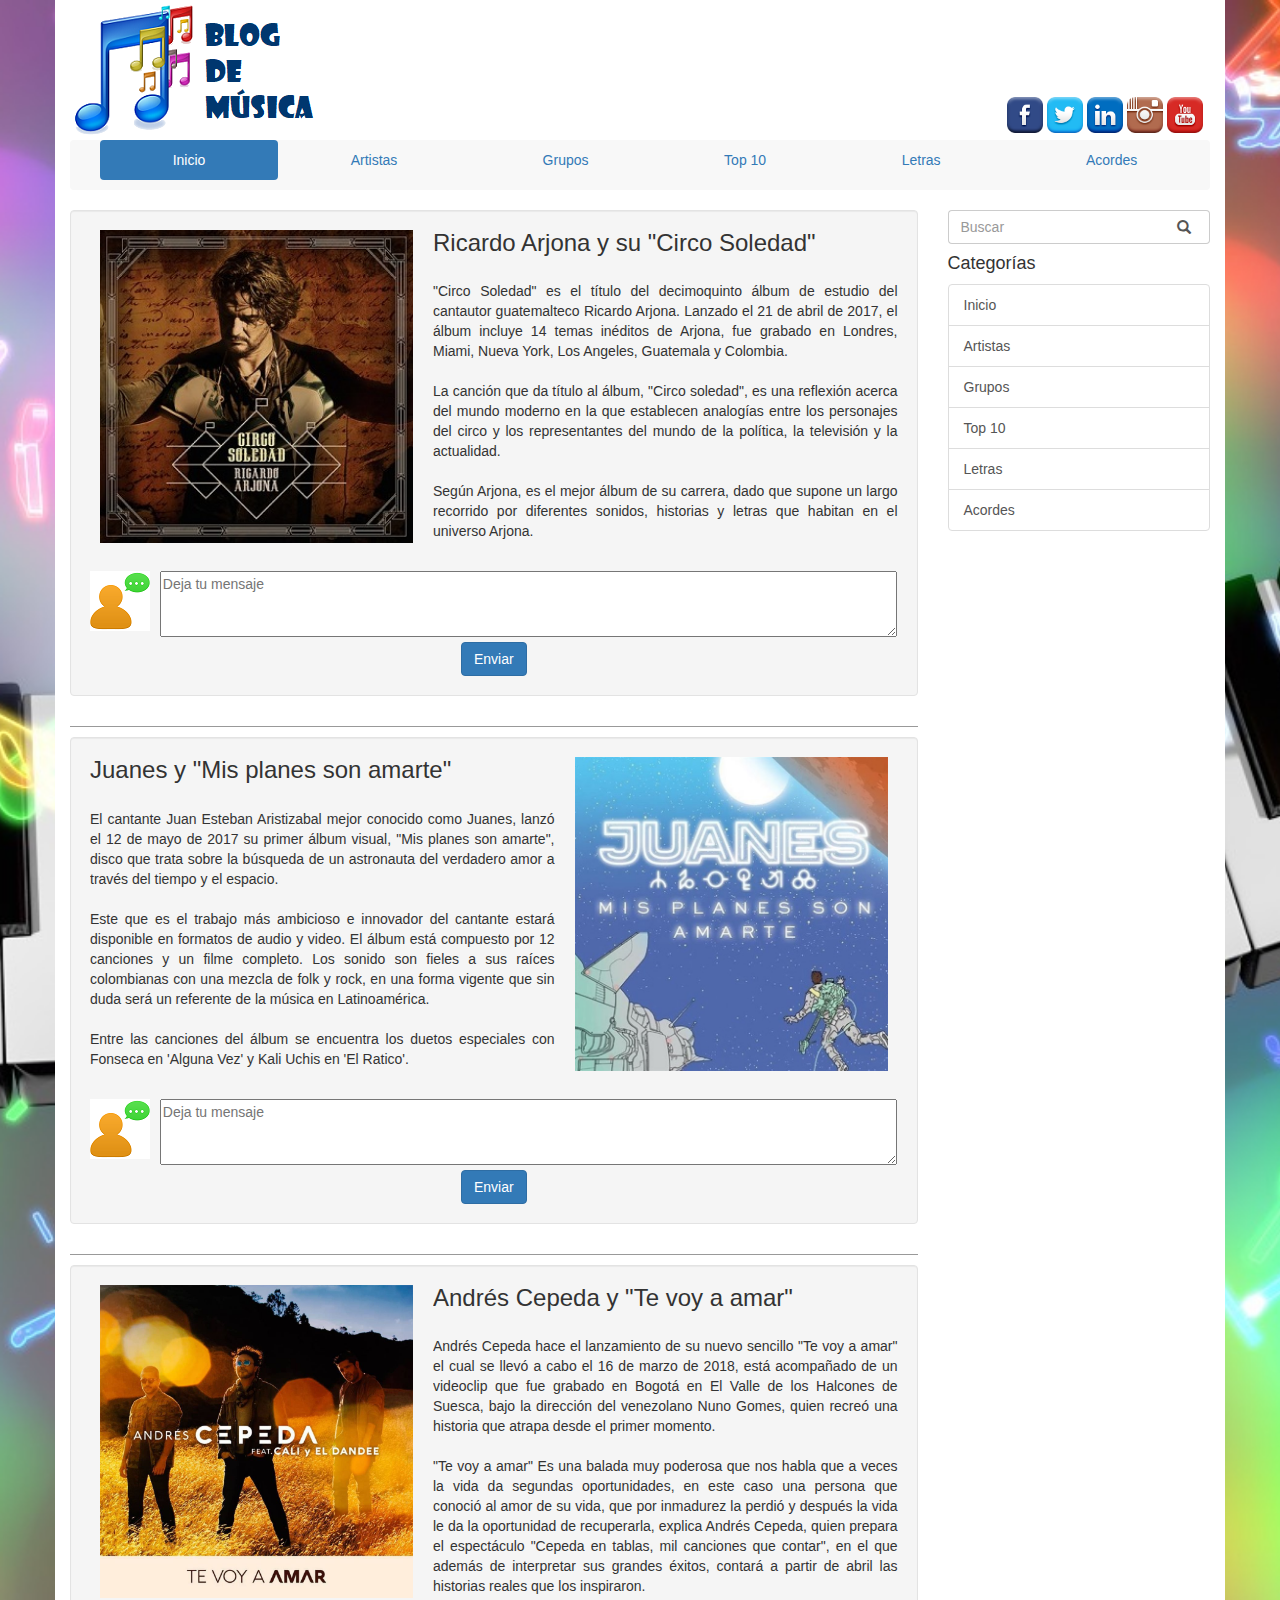
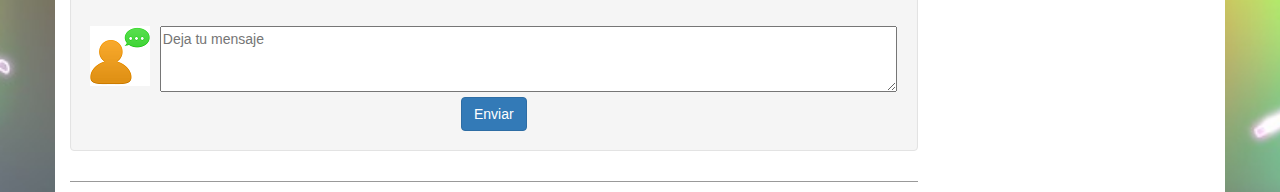
<file: Blog_de_Musica/index.html>
<!DOCTYPE html>
<html>
  <head>
    <meta charset='utf-8'>
    <meta name='viewport' content='width=device-width initial-scale=1'>
    <meta name='mobile-web-app-capable' content='yes'>
    <link rel='stylesheet' href='css/bootstrap.min.css'>
    <link rel='stylesheet' href='css/estilos.css'>
    <title>Blog de Música</title>
  </head>
    <body class='blog-body'>
    <header>
      <div class="container">
        <div class="row encabezado">
          <div class="col-xs-12 col-sm-8 col-md-7 col-lg-6">
            <div class="logo_blog">
              <img src="img/logo_blog.png" alt="logo">
            </div>
          </div>
          <div class="col-xs-12 col-sm-4 col-md-5 col-lg-6">
            <div class="redes-sociales">
              <a href="https://www.youtube.com/" target="_blank"><img class="img-rounded img-social" src="img/youtube.png"/></a>
              <a href="https://www.instagram.com/?hl=es-la" target="_blank"><img class="img-rounded img-social" src="img/instagram.png"/></a>
              <a href="https://co.linkedin.com/" target="_blank"><img class="img-rounded img-social" src="img/linkedin.png"/></a>
              <a href="https://twitter.com/?lang=es" target="_blank"><img class="img-rounded img-social" src="img/twitter.png"/></a>
              <a href="https://www.facebook.com/" target="_blank"><img class="img-rounded img-social" src="img/facebook.png"/></a>
            </div>
          </div>
        </div>
        <div class="row menu">
          <div class="col-xs-12 col-sm-12 col-md-12 col-lg-12">
            <nav class="navbar navbar-default" role="navigation">
              <div class="container">
                <div class="navbar-header">
                  <button type="button" class="navbar-toggle collapsed" data-toggle="collapse" data-target="#navbar-blog">
                    <span class="sr-only">Desplegar navegación</span>
                    <span class="icon-bar"></span>
                    <span class="icon-bar"></span>
                    <span class="icon-bar"></span>
                  </button>
                </div>
                <div class="collapse navbar-collapse"  id="navbar-blog">
                  <ul class="nav nav-pills nav-justified">
                    <li class="nav-item active"><a class="nav-link" href="#inicio">Inicio</a></li>
                    <li class="nav-item"><a class="nav-link" href="#artistas">Artistas</a></li>
                    <li class="nav-item"><a class="nav-link" href="#grupos">Grupos</a></li>
                    <li class="nav-item"><a class="nav-link" href="#top10">Top 10</a></li>
                    <li class="nav-item"><a class="nav-link" href="#letras">Letras</a></li>
                    <li class="nav-item"><a class="nav-link" href="#acordes">Acordes</a></li>
                  </ul>
                </div>
              </div>
            </nav>
          </div>
        </div>
      </div>
    </header>
    <section class="container">
      <div class="row articulos">
        <section class="posts col-md-9">
          <article class="post clearfix">
            <div class="well">
              <div class="media">
                <img class="thumb pull-left media-object" src="img/Circo_Soledad.jpg" alt="Ricardo Arjona">
                <div class="media-body">
                  <h3 class="media-heading">
                  <a href="#">Ricardo Arjona y su "Circo Soledad"</a></h3>
                  <p class="text-justify">
                    <br>"Circo Soledad" es el título del decimoquinto álbum de estudio del cantautor guatemalteco Ricardo Arjona. Lanzado el 21 de abril de 2017, el álbum incluye 14 temas inéditos de Arjona, fue grabado en Londres, Miami, Nueva York, Los Angeles, Guatemala y Colombia. <br><br>
                    La canción que da título al álbum, "Circo soledad", es una reflexión acerca del mundo moderno en la que establecen analogías entre los personajes del circo y los representantes del mundo de la política, la televisión y la actualidad.<br><br>
                    Según Arjona, es el mejor álbum de su carrera, dado que supone un largo recorrido por diferentes sonidos, historias y letras que habitan en el universo Arjona.<br>
                  </p>
                </div>
                <br>
                <div class="row comentarios">
                  <div class="col-xs-3 col-sm-2 col-md-2 col-lg-1">
                    <div class="icono">
                      <img src="img/comentario.png">
                    </div>
                  </div>
                  <div class="col-xs-9 col-sm-10 col-md-10 col-lg-11">
                    <div class="comentario">
                      <textarea placeholder="Deja tu mensaje" rows="3" cols="60"></textarea>
                    </div>
                  </div>
                </div>
                <div class="form-group">
                  <div class="col-xs-12 col-sm-12 col-md-12 col-lg-12">
                  <button type="submit" class="btn btn-primary">Enviar</button>
                  </div>
                </div>
              </div>
            </div>
          </article>
          <article class="post clearfix">
            <div class="well">
              <div class="media">
                <img class="thumb pull-right media-object" src="img/juanes-album.jpg" alt="Juanes">
                <div class="media-body">
                  <h3 class="media-heading">
                  <a href="#">Juanes y "Mis planes son amarte"</a></h3>
                  <p class="text-justify">
                    <br>El cantante Juan Esteban Aristizabal mejor conocido como Juanes, lanzó el 12 de mayo de 2017 su primer álbum visual, "Mis planes son amarte", disco que trata sobre la búsqueda de un astronauta del verdadero amor a través del tiempo y el espacio.<br><br>
                    Este que es el trabajo más ambicioso e innovador del cantante estará disponible en formatos de audio y video. El álbum está compuesto por 12 canciones y un filme completo. Los sonido son fieles a sus raíces colombianas con una mezcla de folk y rock, en una forma vigente que sin duda será un referente de la música en Latinoamérica.<br><br>
                    Entre las canciones del álbum se encuentra los duetos especiales con Fonseca en 'Alguna Vez' y Kali Uchis en 'El Ratico'.<br>
                  </p>
                </div>
                <br>
                <div class="row comentarios">
                  <div class="col-xs-3 col-sm-2 col-md-2 col-lg-1">
                    <div class="icono">
                      <img src="img/comentario.png">
                    </div>
                  </div>
                  <div class="col-xs-9 col-sm-10 col-md-10 col-lg-11">
                    <div class="comentario">
                      <textarea placeholder="Deja tu mensaje" rows="3" cols="60"></textarea>
                    </div>
                  </div>
                </div>
                <div class="form-group">
                  <div class="col-xs-12 col-sm-12 col-md-12 col-lg-12">
                  <button type="submit" class="btn btn-primary">Enviar</button>
                  </div>
                </div>
              </div>
            </div>
          </article>
          <article class="post clearfix">
            <div class="well">
              <div class="media">
                <img class="thumb pull-left media-object" src="img/Andres_Cepeda.jpg" alt="Andrés Cepeda">
                <div class="media-body">
                  <h3 class="media-heading">
                  <a href="#">Andrés Cepeda y "Te voy a amar"</a></h3>
                  <p class="text-justify">
                    <br>Andrés Cepeda hace el lanzamiento de su nuevo sencillo "Te voy a amar" el cual se llevó a cabo el 16 de marzo de 2018, está acompañado de un videoclip que fue grabado en Bogotá en El Valle de los Halcones de Suesca, bajo la dirección del venezolano Nuno Gomes, quien recreó una historia que atrapa desde el primer momento.<br><br>
                    "Te voy a amar" Es una balada muy poderosa que nos habla que a veces la vida da segundas oportunidades, en este caso una persona que conoció al amor de su vida, que por inmadurez la perdió y después la vida le da la oportunidad de recuperarla, explica Andrés Cepeda, quien prepara el espectáculo "Cepeda en tablas, mil canciones que contar", en el que además de interpretar sus grandes éxitos, contará a partir de abril las historias reales que los inspiraron.<br>
                  </p>
                </div>
                <br>
                <div class="row comentarios">
                  <div class="col-xs-3 col-sm-2 col-md-2 col-lg-1">
                    <div class="icono">
                      <img src="img/comentario.png">
                    </div>
                  </div>
                  <div class="col-xs-9 col-sm-10 col-md-10 col-lg-11">
                    <div class="comentario">
                      <textarea placeholder="Deja tu mensaje" rows="3" cols="60"></textarea>
                    </div>
                  </div>
                </div>
                <div class="form-group">
                  <div class="col-xs-12 col-sm-12 col-md-12 col-lg-12">
                  <button type="submit" class="btn btn-primary">Enviar</button>
                  </div>
                </div>
              </div>
            </div>
          </article>
        </section>
        <aside class="col-md-3">
          <div class="row buscador">
            <div class="col-xs-12 col-sm-12 col-md-12 col-lg-12">
              <div id="imaginary_container">
                <div class="input-group stylish-input-group">
                  <input type="text" class="form-control" placeholder="Buscar">
                  <span class="input-group-addon">
                    <button type="submit">
                      <span class="glyphicon glyphicon-search"></span>
                    </button>
                  </span>
                </div>
              </div>
            </div>
          </div>
          <h4>Categorías</h4>
          <div class="list-group" id="myList" role="tablist">
            <a class="list-group-item list-group-item-action" data-toggle="list" href="#inicio" role="tab">Inicio</a>
            <a class="list-group-item list-group-item-action" data-toggle="list" href="#artistas" role="tab">Artistas</a>
            <a class="list-group-item list-group-item-action" data-toggle="list" href="#grupos" role="tab">Grupos</a>
            <a class="list-group-item list-group-item-action" data-toggle="list" href="#top10" role="tab">Top 10</a>
            <a class="list-group-item list-group-item-action" data-toggle="list" href="#letras" role="tab">Letras</a>
            <a class="list-group-item list-group-item-action" data-toggle="list" href="#Acordes" role="tab">Acordes</a>
          </div>
          <div class="tab-content">
            <div class="tab-pane" id="inicio" role="tabpanel">...</div>
            <div class="tab-pane" id="artistas" role="tabpanel">...</div>
            <div class="tab-pane" id="grupos" role="tabpanel">...</div>
            <div class="tab-pane" id="top10" role="tabpanel">...</div>
            <div class="tab-pane" id="letras" role="tabpanel">...</div>
            <div class="tab-pane" id="acordes" role="tabpanel">...</div>
          </div>
        </aside>
      </div>
    </section>
    <script src="js/jquery.js"></script>
    <script src="js/bootstrap.min.js"></script>
  </body>
</html>
</file>
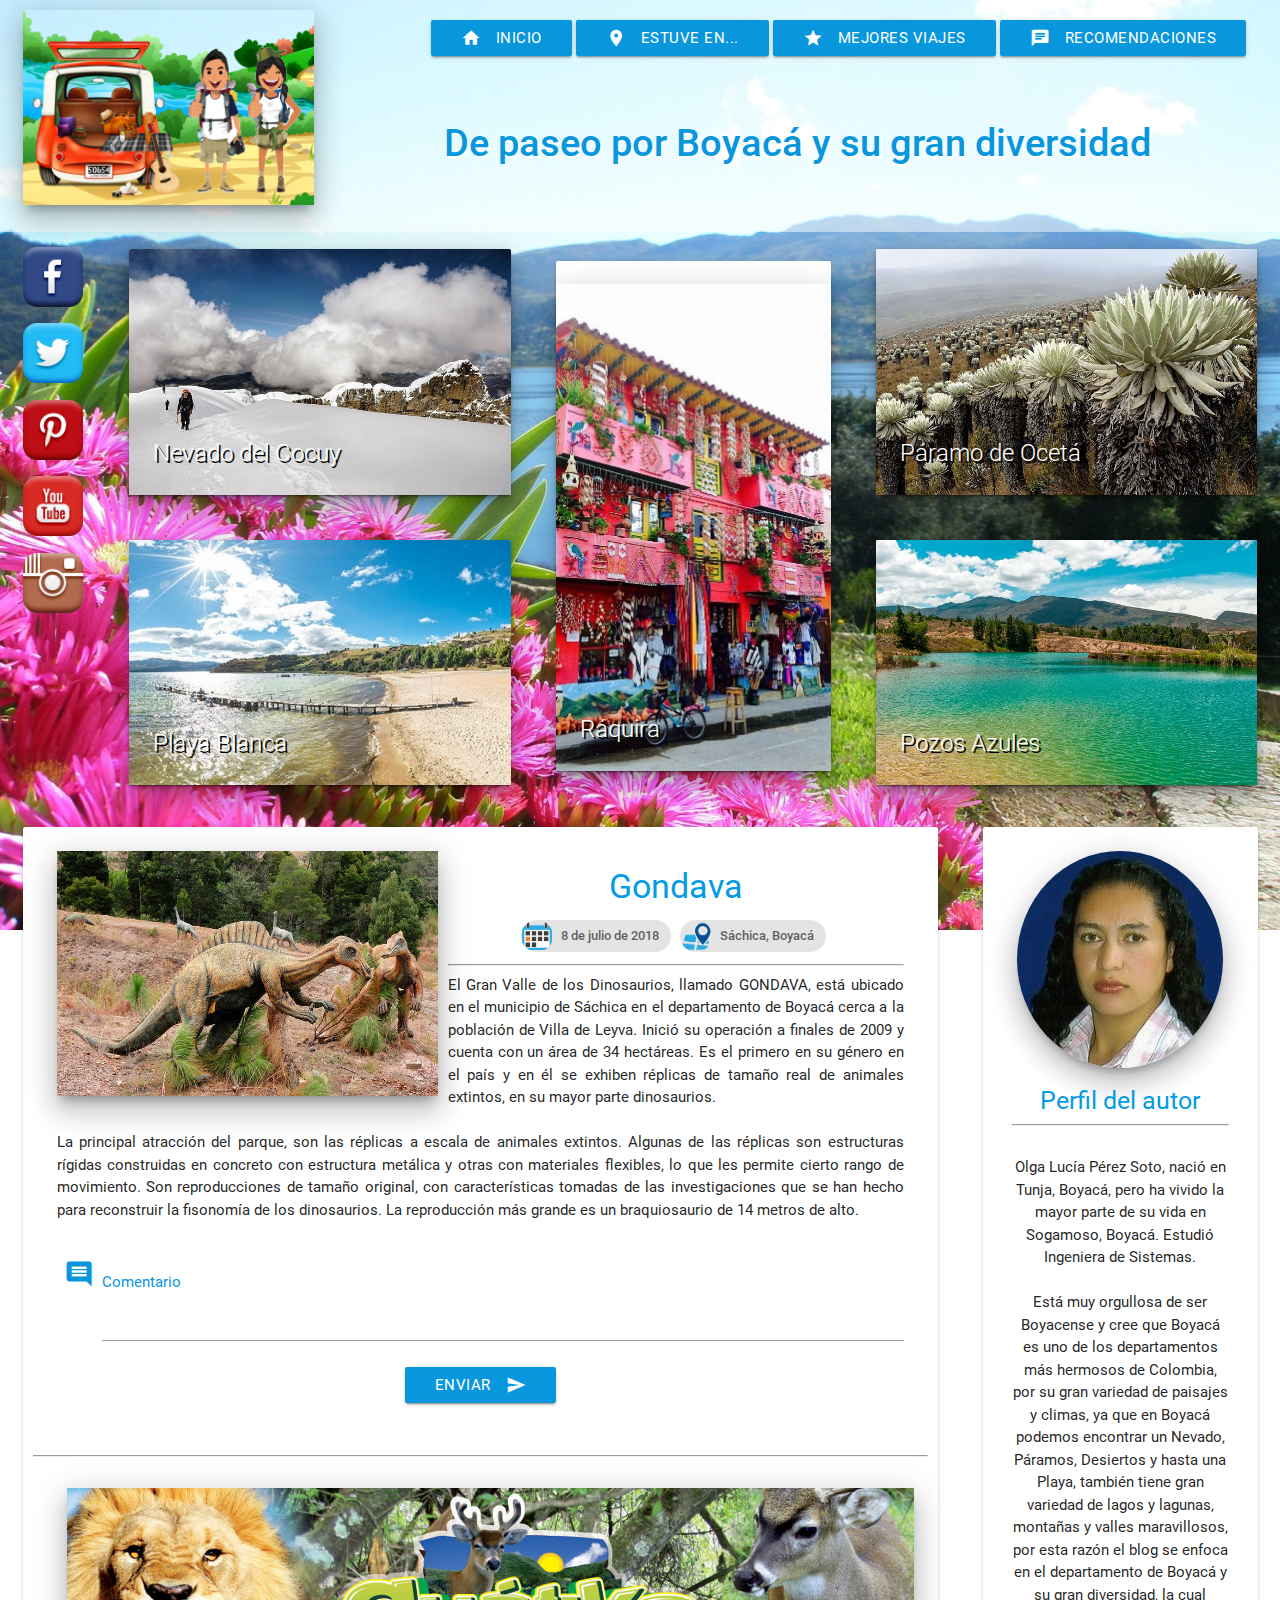
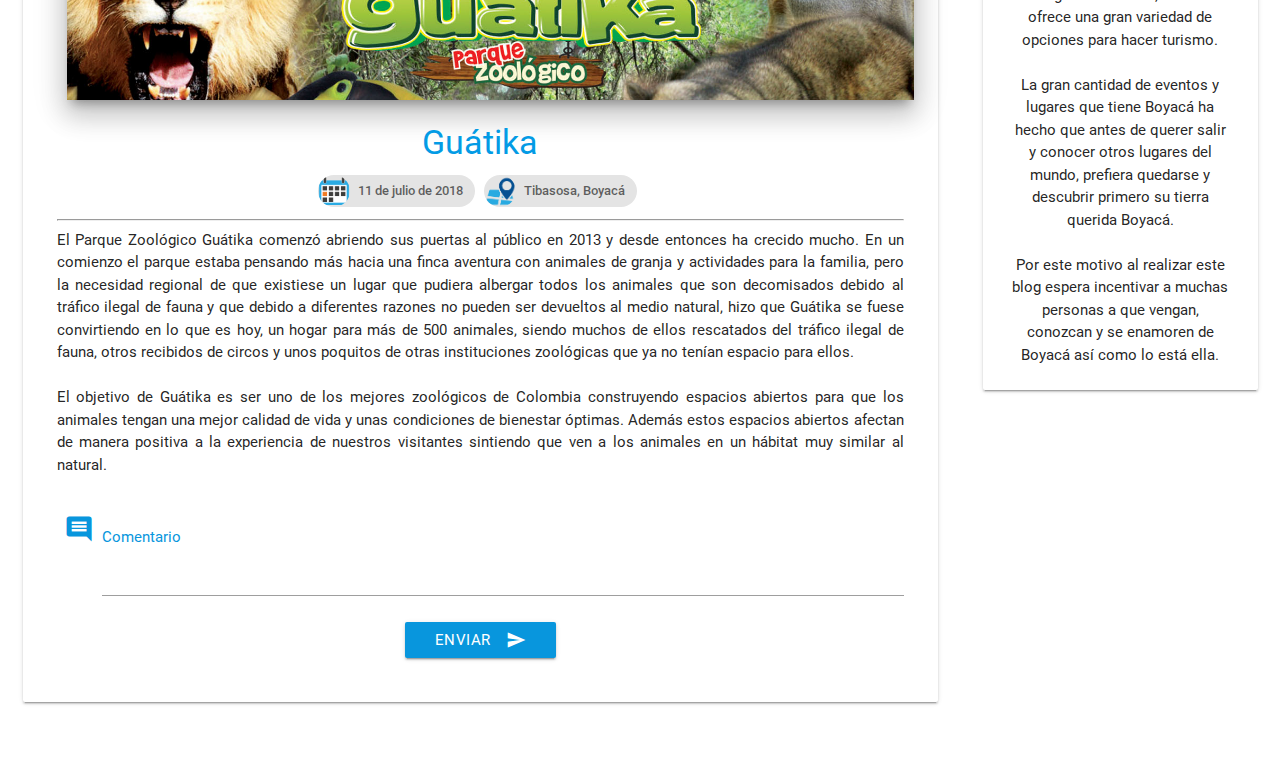
<file: Blog_de_Turismo/index.html>
<!DOCTYPE html>
<html>
<head>
  <meta charset="utf-8">
  <meta name="viewport" content="width=device-width, initial-scale=1, maximum-scale=1.0"/>
  <!--Importar la fuente de los íconos de Google-->
  <link href="https://fonts.googleapis.com/icon?family=Material+Icons" rel="stylesheet">
  <!--Importar la hojas de estilos de materialize css-->
  <link href="css/materialize.css" type="text/css" rel="stylesheet" media="screen,projection"/>
  <link href="css/customColors.css" type="text/css" rel="stylesheet" media="screen,projection"/>
  <link href="css/index.css" type="text/css" rel="stylesheet" media="screen,projection"/>
  <title>Blog de Turismo</title>
</head>
<body>
  <div class="row">
    <div class="s12 col encabezado">
      <div class="row">
        <div class="s12 m12 l3 col logo_blog">
          <div class="center-align">
            <img class="responsive-img z-depth-5" src="img/logo_de_turismo.png" alt="Logo">
          </div>
        </div>
        <div class="s12 m12 l9 col menu">
          <div class="row">
            <div class="s12 m12 l12 col">
              <ul class="botones">
                <li><button class="btn waves-effect waves-teal truncate"><i class="material-icons left">home</i>Inicio</button></li>&nbsp;
                <li><button class="btn waves-effect waves-teal truncate"><i class="material-icons left">place</i>Estuve en...</button></li>&nbsp;
                <li><button class="btn waves-effect waves-teal truncate"><i class="material-icons left">star</i>Mejores viajes</button></li>&nbsp;
                <li><button class="btn waves-effect waves-teal truncate"><i class="material-icons left">chat</i>Recomendaciones</button></li>
              </ul>
            </div>
          </div>
          <div class="row">
            <div class="s12 m12 l12 col">
              <div class="slogan">
                <h3><strong>De paseo por Boyacá y su gran diversidad</strong></h3>
              </div>
            </div>
          </div>
        </div>
      </div>
    </div>
    <div class="contenido">
      <div class="panel_lateral s12 m1 l1 col center">
        <div class="row">
          <div class="redes s12 m12 l12 col">
            <a href="https://www.facebook.com/" target="_blank"><img class="responsive-img  iconos" src="img/facebook.png" alt="Logo"></a>
            <a href="https://twitter.com/?lang=es" target="_blank"><img class="responsive-img iconos" src="img/twitter.png" alt="Logo"></a>
            <a href="https://co.pinterest.com/" target="_blank"><img class="responsive-img iconos" src="img/pinterest.png" alt="Logo"></a>
            <a href="https://www.youtube.com/" target="_blank"><img class="responsive-img iconos" src="img/youtube.png" alt="Logo"></a>
            <a href="https://www.instagram.com/?hl=es-la" target="_blank"><img class="responsive-img iconos" src="img/instagram.png" alt="Logo"></a>
          </div>
        </div>
      </div>
      <div class="panel_izq s12 m4 l4 col">
        <div class="row">
          <div class="fotos s12 m12 l12 col">
            <div class="card">
              <div class="card-image">
                <a class="cocuy" href="#"><img class="responsive-img z-depth-5" src="img/Nevado-del-Cocuy.jpg" alt="Nevado del Cocuy"/></a>
                <span class="card-title">Nevado del Cocuy</span>
              </div>
            </div>
            <br>
            <div class="card">
              <div class="card-image">
                <a class="tota" href="#"><img class="responsive-img z-depth-5" src="img/Playa_Blanca.jpg" alt="Playa Blanca"/></a>
                <span class="card-title">Playa Blanca</span>
              </div>
            </div>
          </div>
        </div>
      </div>
      <div class="panel_centro s12 m3 l3 col">
        <div class="row">
          <div class="fotos1 s12 m12 l12 col">
            <div class="card">
              <div class="card-image">
                <br><a class="Raquira" href="#"><img class="responsive-img z-depth-5" src="img/Raquira.jpg" alt="Casa de Raquira"/></a>
                <span class="card-title">Ráquira</span>
              </div>
            </div>
          </div>
        </div>
      </div>
      <div class="panel_der s12 m4 l4 col">
        <div class="row">
          <div class="fotos s12 m12 l12 col">
            <div class="card">
              <div class="card-image">
                <a class="mongui" href="#"><img class="responsive-img z-depth-5" src="img/Paramo_de_Oceta.jpg" alt="Páramo de Ocetá"/></a>
                <span class="card-title">Páramo de Ocetá</span>
              </div>
            </div>
            <br>
            <div class="card">
              <div class="card-image">
                <a class="sachica" href="#"><img class="responsive-img z-depth-5" src="img/pozos-azules.jpg" alt="Pozos Azules"/></a>
                <span class="card-title">Pozos Azules</span>
              </div>
            </div>
          </div>
        </div>
      </div>
    </div>
    <div class="s12 m9 l9 col panel_blog center">
      <div class="row">
        <div class="s12 m12 l12 col blog">
          <div class="contenedor-blog card white">
            <div class="card-content">
              <img class="foto pull-left responsive-img media-object z-depth-5" src="img/gondava.jpg" alt="Parque de los dinosaurios">
              <h4 class="media-heading">
              <a href="#">Gondava</a></h4>
              <div class="chip">
                <img src="img/calendario.png">
                8 de julio de 2018
              </div>
              <div class="chip">
                <img src="img/ubicacion.png">
                Sáchica, Boyacá
              </div>
              <hr>
              <p>
                El Gran Valle de los Dinosaurios, llamado GONDAVA, está ubicado en el municipio de Sáchica en el departamento de Boyacá cerca a la población de Villa de Leyva. Inició su operación a finales de 2009 y cuenta con un área de 34 hectáreas. Es el primero en su género en el país y en él se exhiben réplicas de tamaño real de animales extintos, en su mayor parte dinosaurios.​ <br><br>
                La principal atracción del parque, son las réplicas a escala de animales extintos. Algunas de las réplicas son estructuras rígidas construidas en concreto con estructura metálica y otras con materiales flexibles, lo que les permite cierto rango de movimiento. Son reproducciones de tamaño original, con características tomadas de las investigaciones que se han hecho para reconstruir la fisonomía de los dinosaurios. La reproducción más grande es un braquiosaurio de 14 metros de alto.
              </p>
              <br>
              <form class="col12">
                <div class="row">
                  <div class="input-field col12">
                    <i class="material-icons prefix">comment</i>
                    <textarea id="comentario" class="materialize-textarea"></textarea>
                    <label for="comentario">Comentario</label>
                    <button class="btn waves-effect waves-light" type="submit" name="action">Enviar<i class="material-icons right">send</i></button>
                  </div>
                </div>
              </form>
            </div>
            <hr>
            <div class="card-content">
              <img class="foto2 responsive-img media-object z-depth-5" src="img/guatika.jpg" alt="Guátika">
              <h4 class="media-heading">
              <a href="#">Guátika</a></h4>
              <div class="chip">
                <img src="img/calendario.png">
                11 de julio de 2018
              </div>
              <div class="chip">
                <img src="img/ubicacion.png">
                Tibasosa, Boyacá
              </div>
              <hr>
              <p>
                El Parque Zoológico Guátika comenzó abriendo sus puertas al público en 2013 y desde entonces ha crecido mucho. En un comienzo el parque estaba pensando más hacia una finca aventura con animales de granja y actividades para la familia, pero la necesidad regional de que existiese un lugar que pudiera albergar todos los animales que son decomisados debido al tráfico ilegal de fauna y que debido a diferentes razones no pueden ser devueltos al medio natural, hizo que Guátika se fuese convirtiendo en lo que es hoy, un hogar para más de 500 animales, siendo muchos de ellos rescatados del tráfico ilegal de fauna, otros recibidos de circos y unos poquitos de otras instituciones zoológicas que ya no tenían espacio para ellos.
                <br><br>
                El objetivo de Guátika es ser uno de los mejores zoológicos de Colombia construyendo espacios abiertos para que los animales tengan una mejor calidad de vida y unas condiciones de bienestar óptimas. Además estos espacios abiertos afectan de manera positiva a la experiencia de nuestros visitantes sintiendo que ven a los animales en un hábitat muy similar al natural.<br>
              </p>
              <br>
              <form class="col12">
                <div class="row">
                  <div class="input-field col12">
                    <i class="material-icons prefix">comment</i>
                    <textarea id="comentario" class="materialize-textarea"></textarea>
                    <label for="comentario">Comentario</label>
                    <button class="btn waves-effect waves-light" type="submit" name="action">Enviar<i class="material-icons right">send</i></button>
                  </div>
                </div>
              </form>
            </div>
          </div>
        </div>
      </div>
    </div>
    <div class="s12 m3 l3 col panel_blog center">
      <div class="row">
        <div class="s12 m12 l12 col blog">
          <div class="contenedor-perfil card white">
            <div class="card-content">
              <img class="foto_perfil media-object circle responsive-img z-depth-5" src="img/foto_perfil.jpg" alt="Catedral de Sal">
              <h5 class="media-heading">
              <a href="#">Perfil del autor</a></h5>
              <hr><br>
              <p>
                Olga Lucía Pérez Soto, nació en Tunja, Boyacá, pero ha vivido la mayor parte de su vida en Sogamoso, Boyacá. Estudió Ingeniera de Sistemas.<br><br>
                Está muy orgullosa de ser Boyacense y cree que Boyacá es uno de los departamentos más hermosos de Colombia, por su gran variedad de paisajes y climas, ya que en Boyacá podemos encontrar un Nevado, Páramos, Desiertos y hasta una Playa, también tiene gran variedad de lagos y lagunas, montañas y valles maravillosos, por esta razón el blog se enfoca en el departamento de Boyacá y su gran diversidad, la cual ofrece una gran variedad de opciones para hacer turismo.<br><br>
                La gran cantidad de eventos y lugares que tiene Boyacá ha hecho que antes de querer salir y conocer otros lugares del mundo, prefiera quedarse y descubrir primero su tierra querida Boyacá.<br><br>
                Por este motivo al realizar este blog espera incentivar a muchas personas a que vengan, conozcan y se enamoren de Boyacá así como lo está ella.
              </p>
            </div>
          </div>
        </div>
      </div>
    </div>
  </div>






  <script type="text/javascript" src="https://code.jquery.com/jquery-2.1.1.min.js"></script>
  <script type="text/javascript" src="js/materialize.min.js"></script>
</body>
</html>
</file>
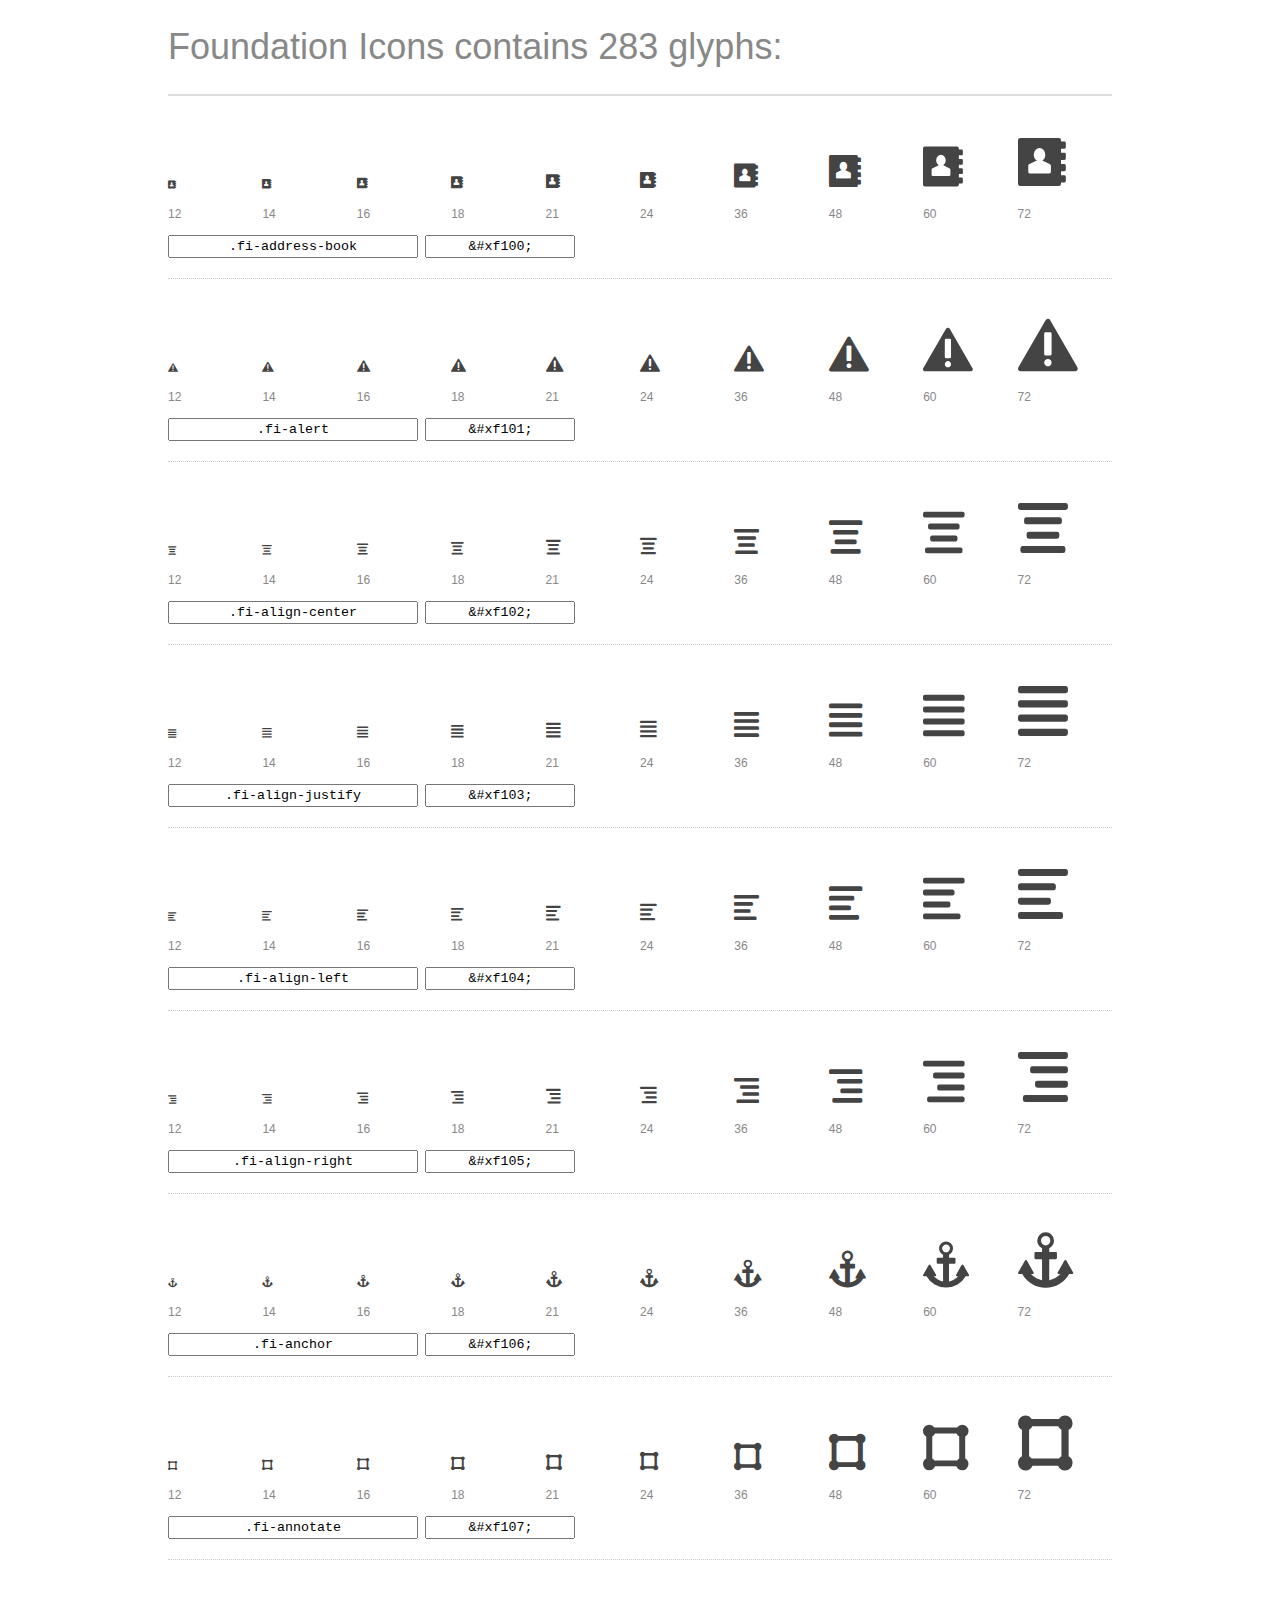
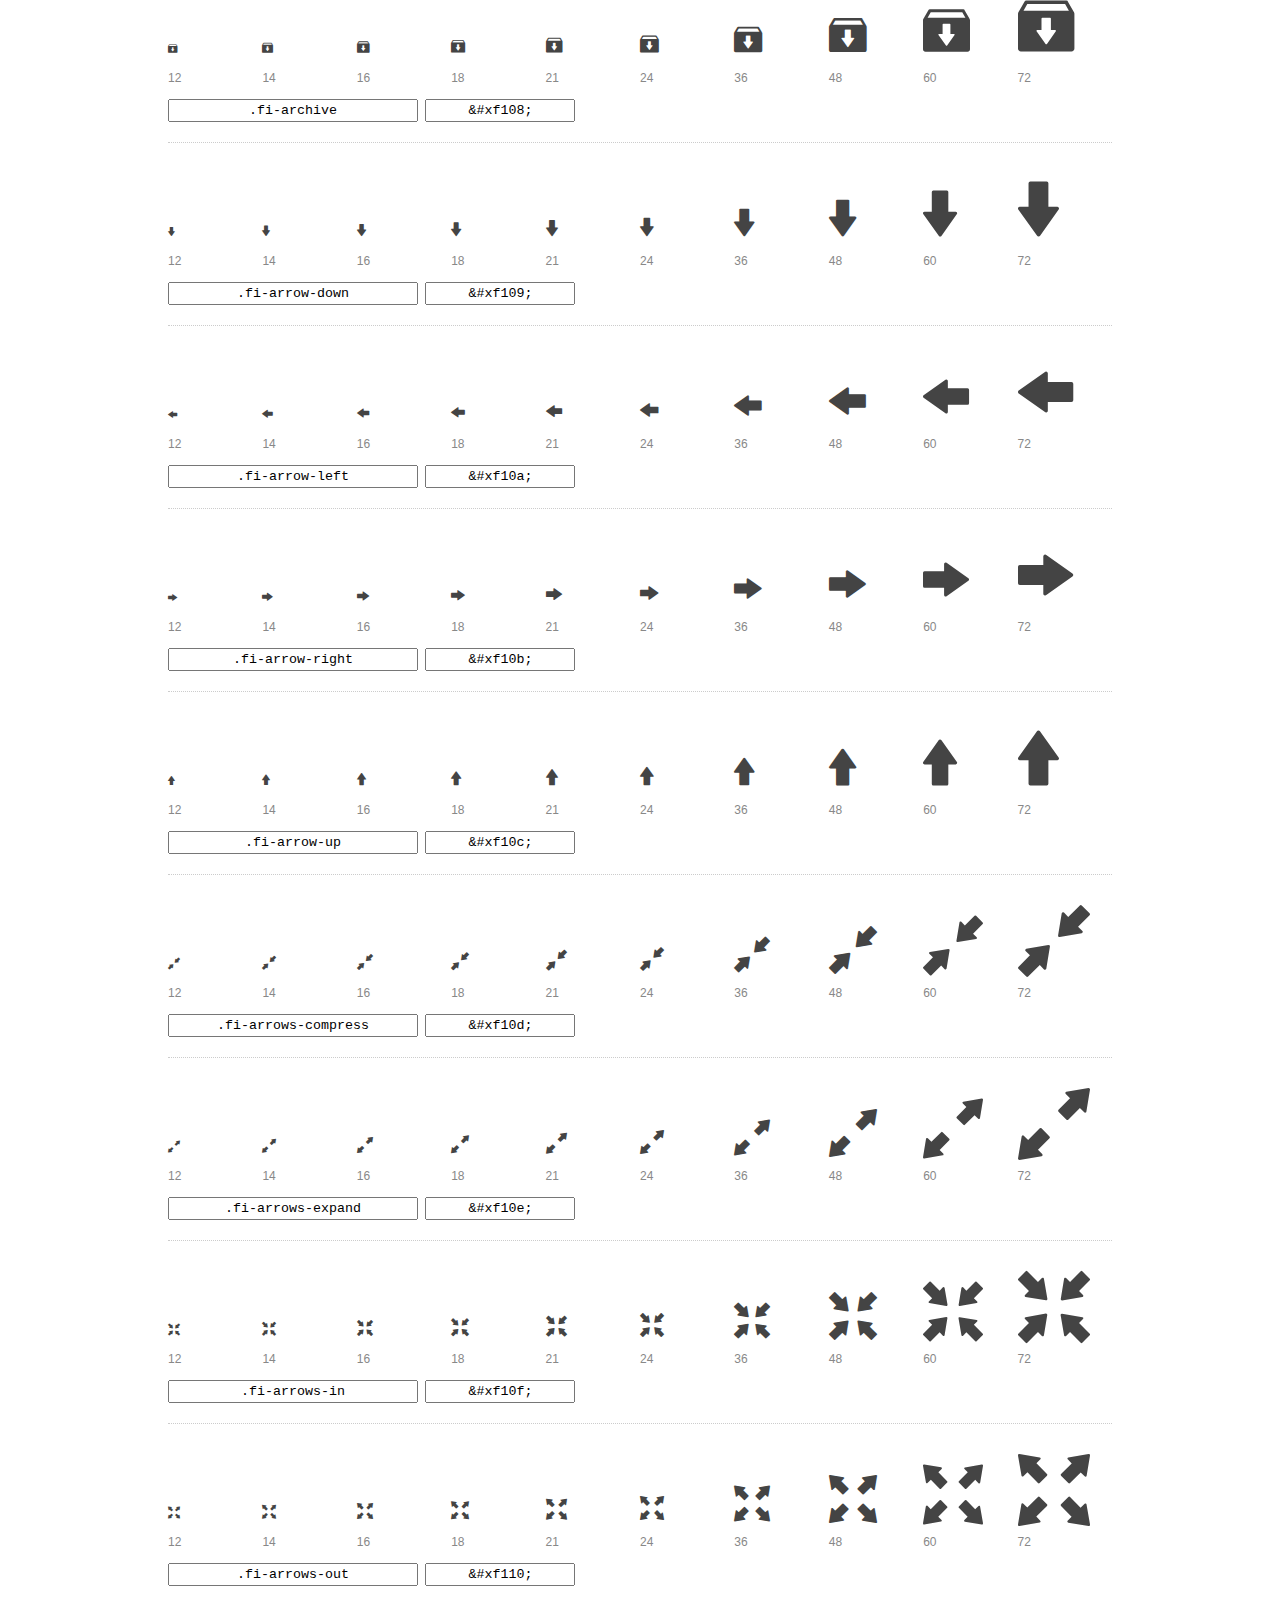
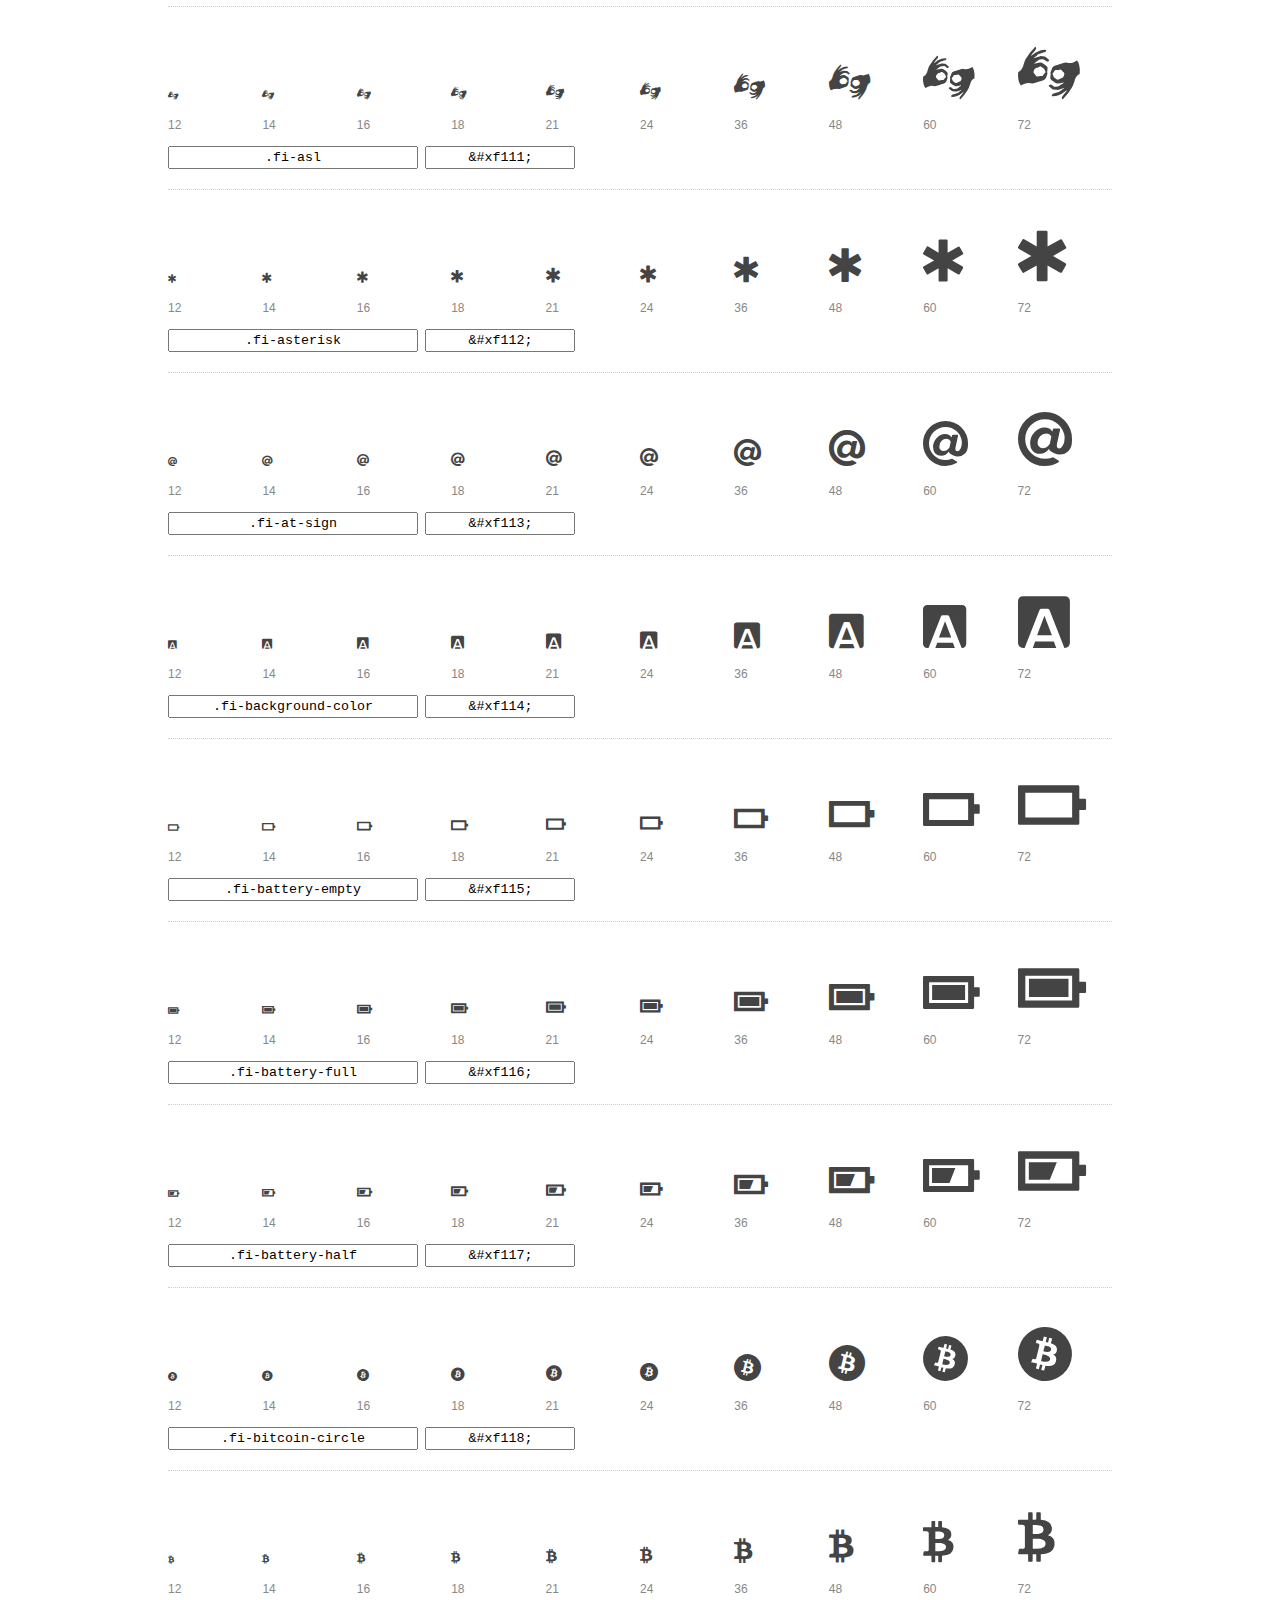
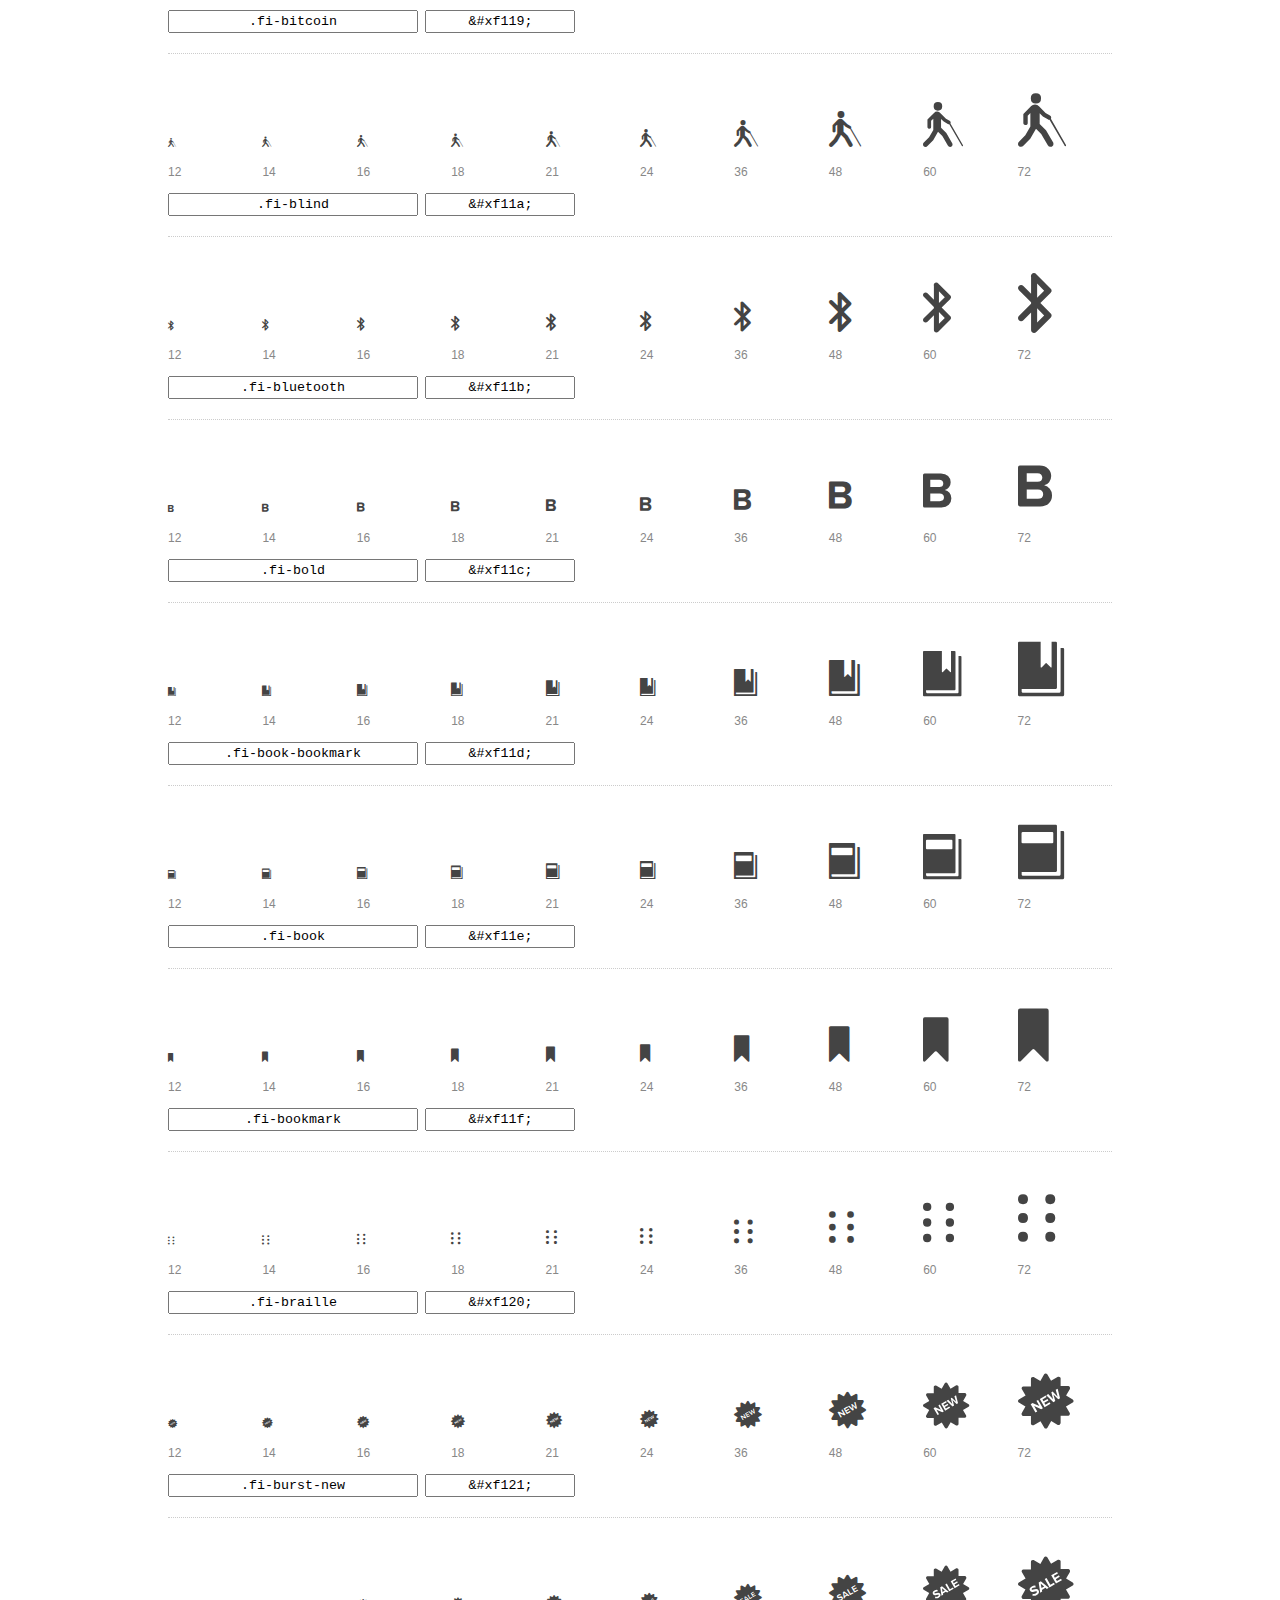
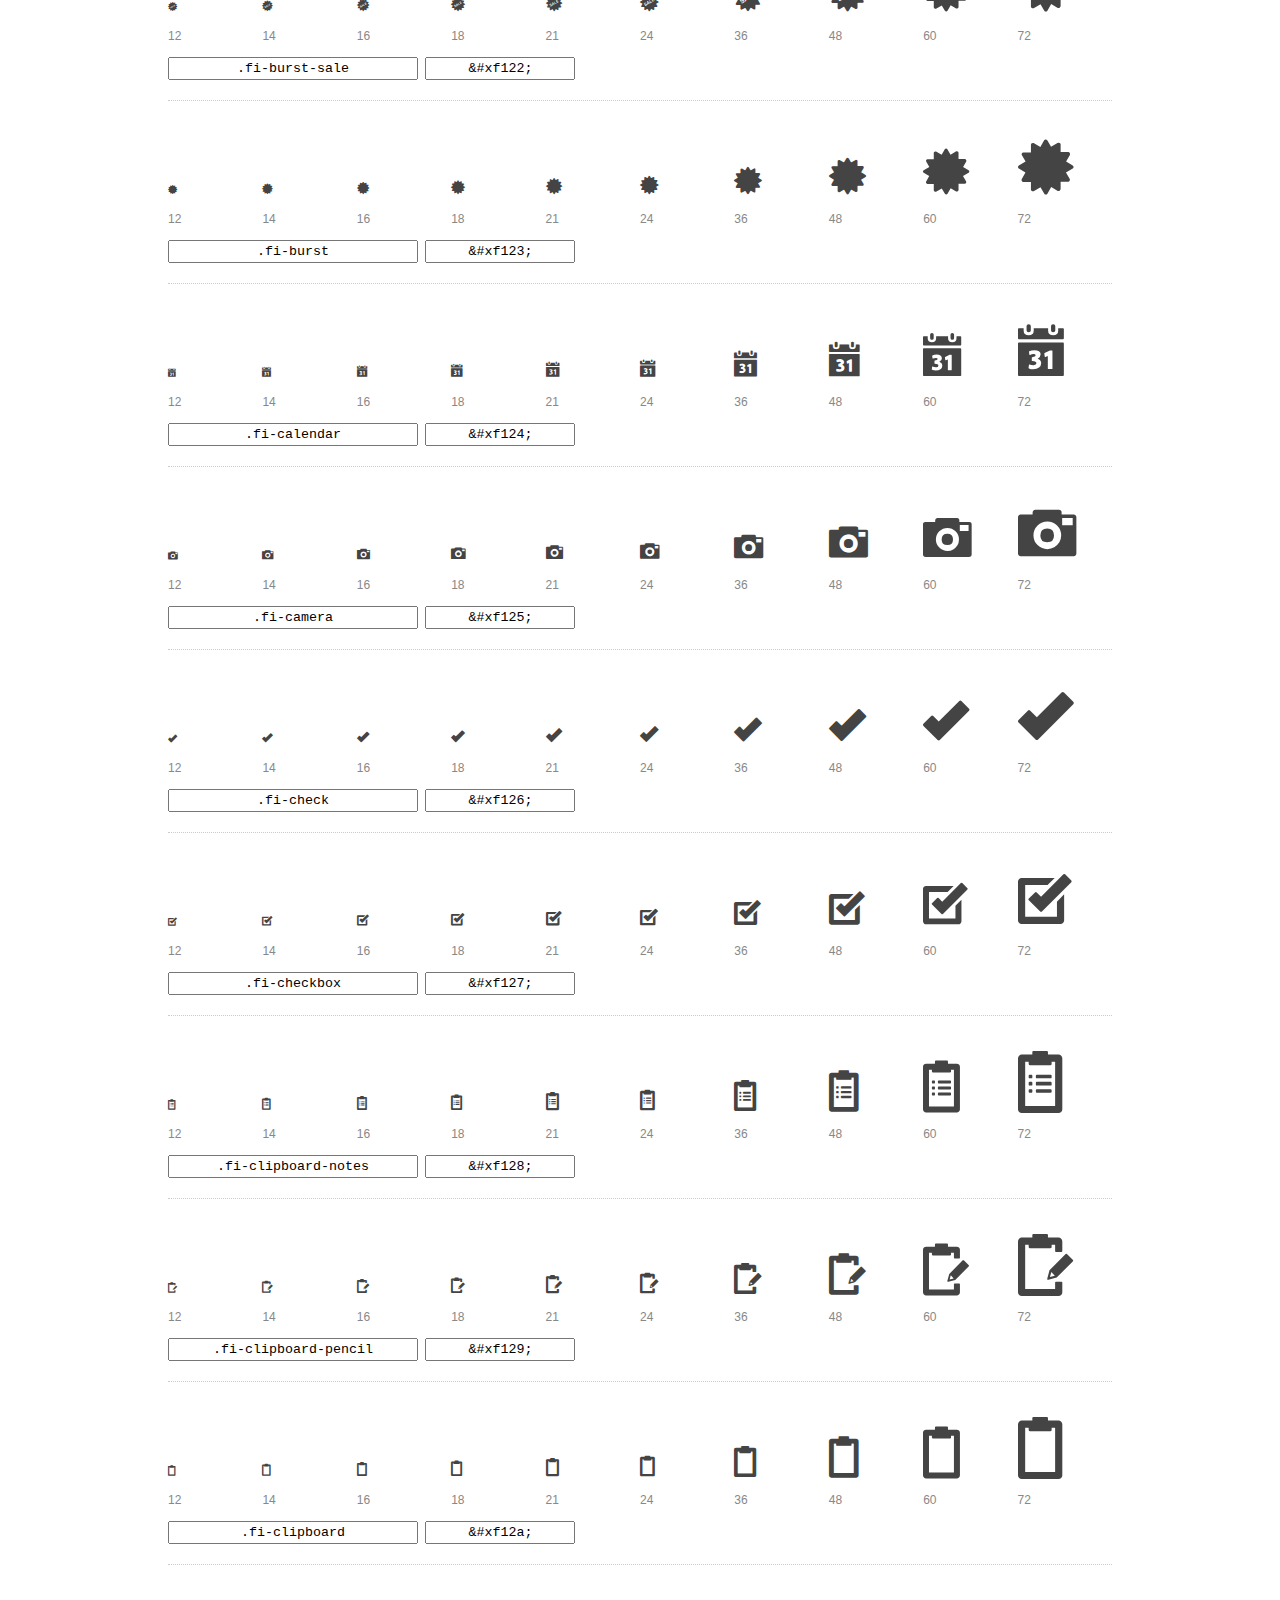
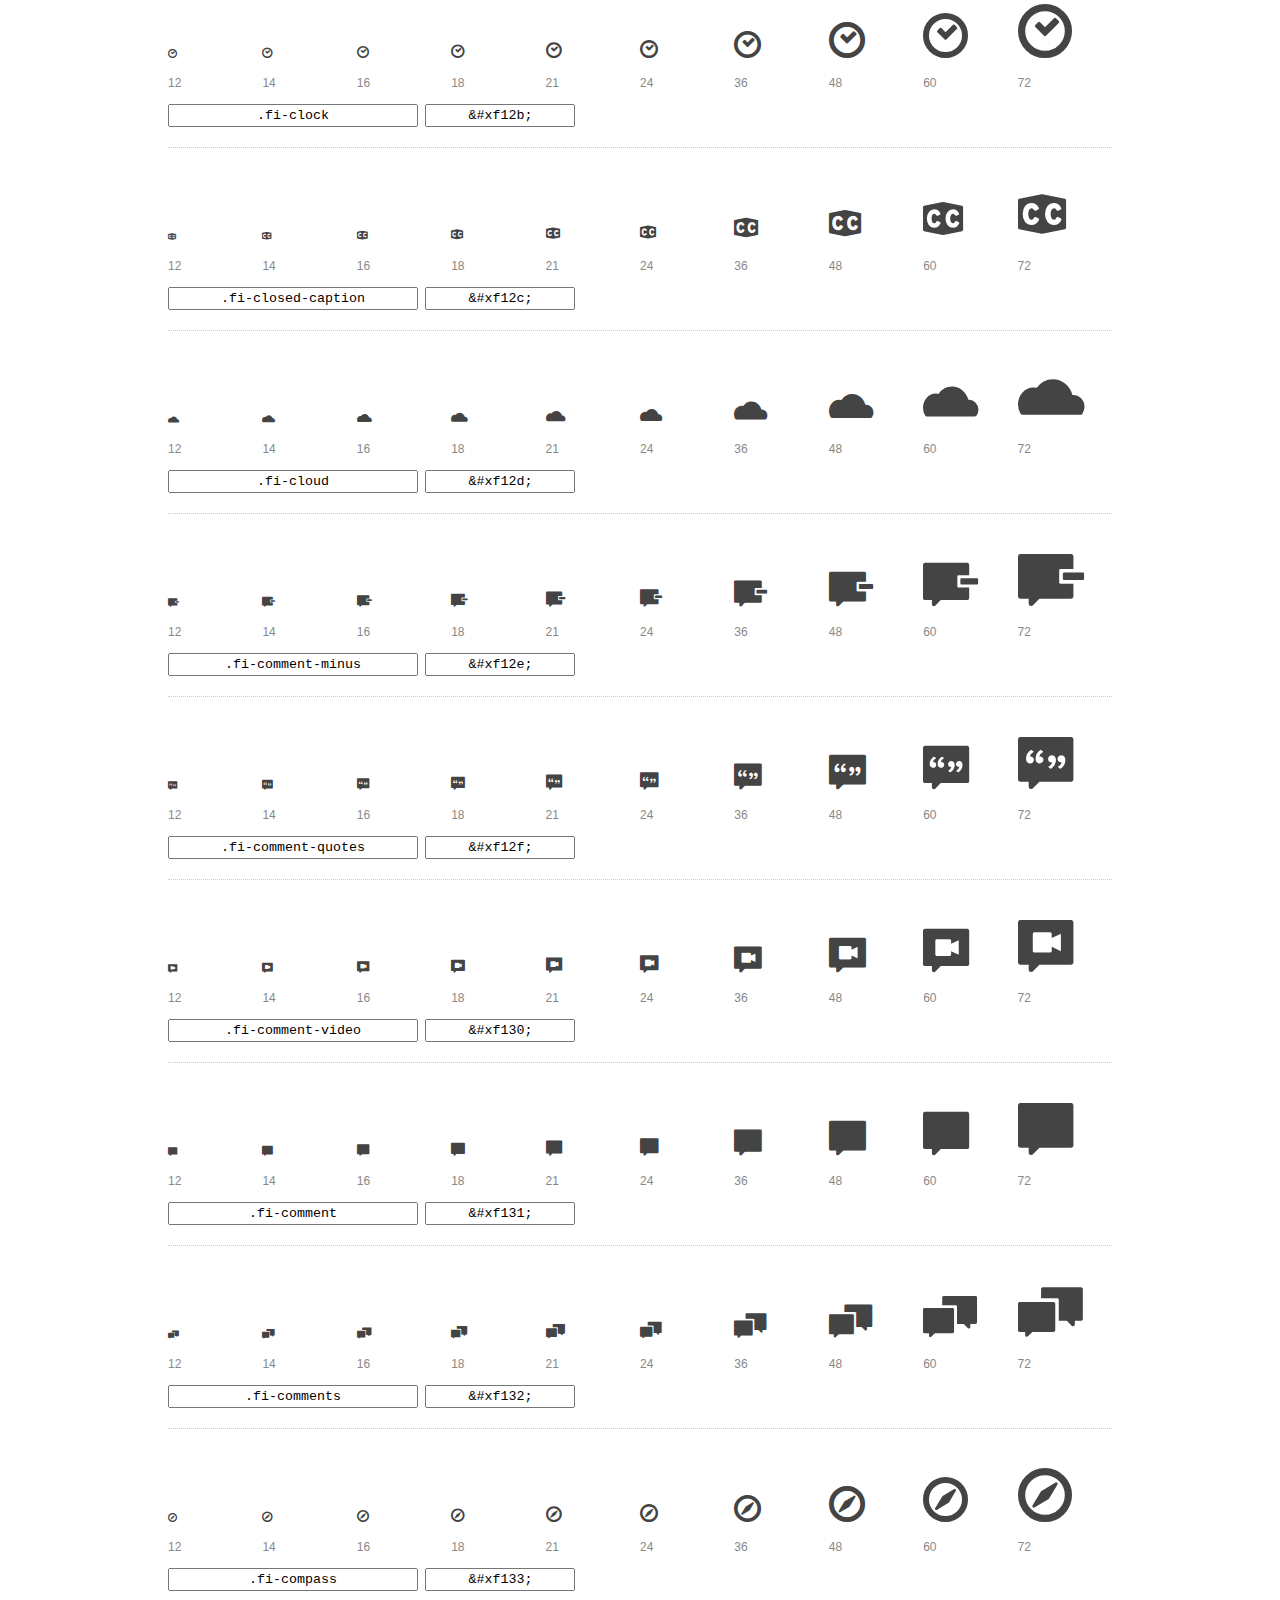
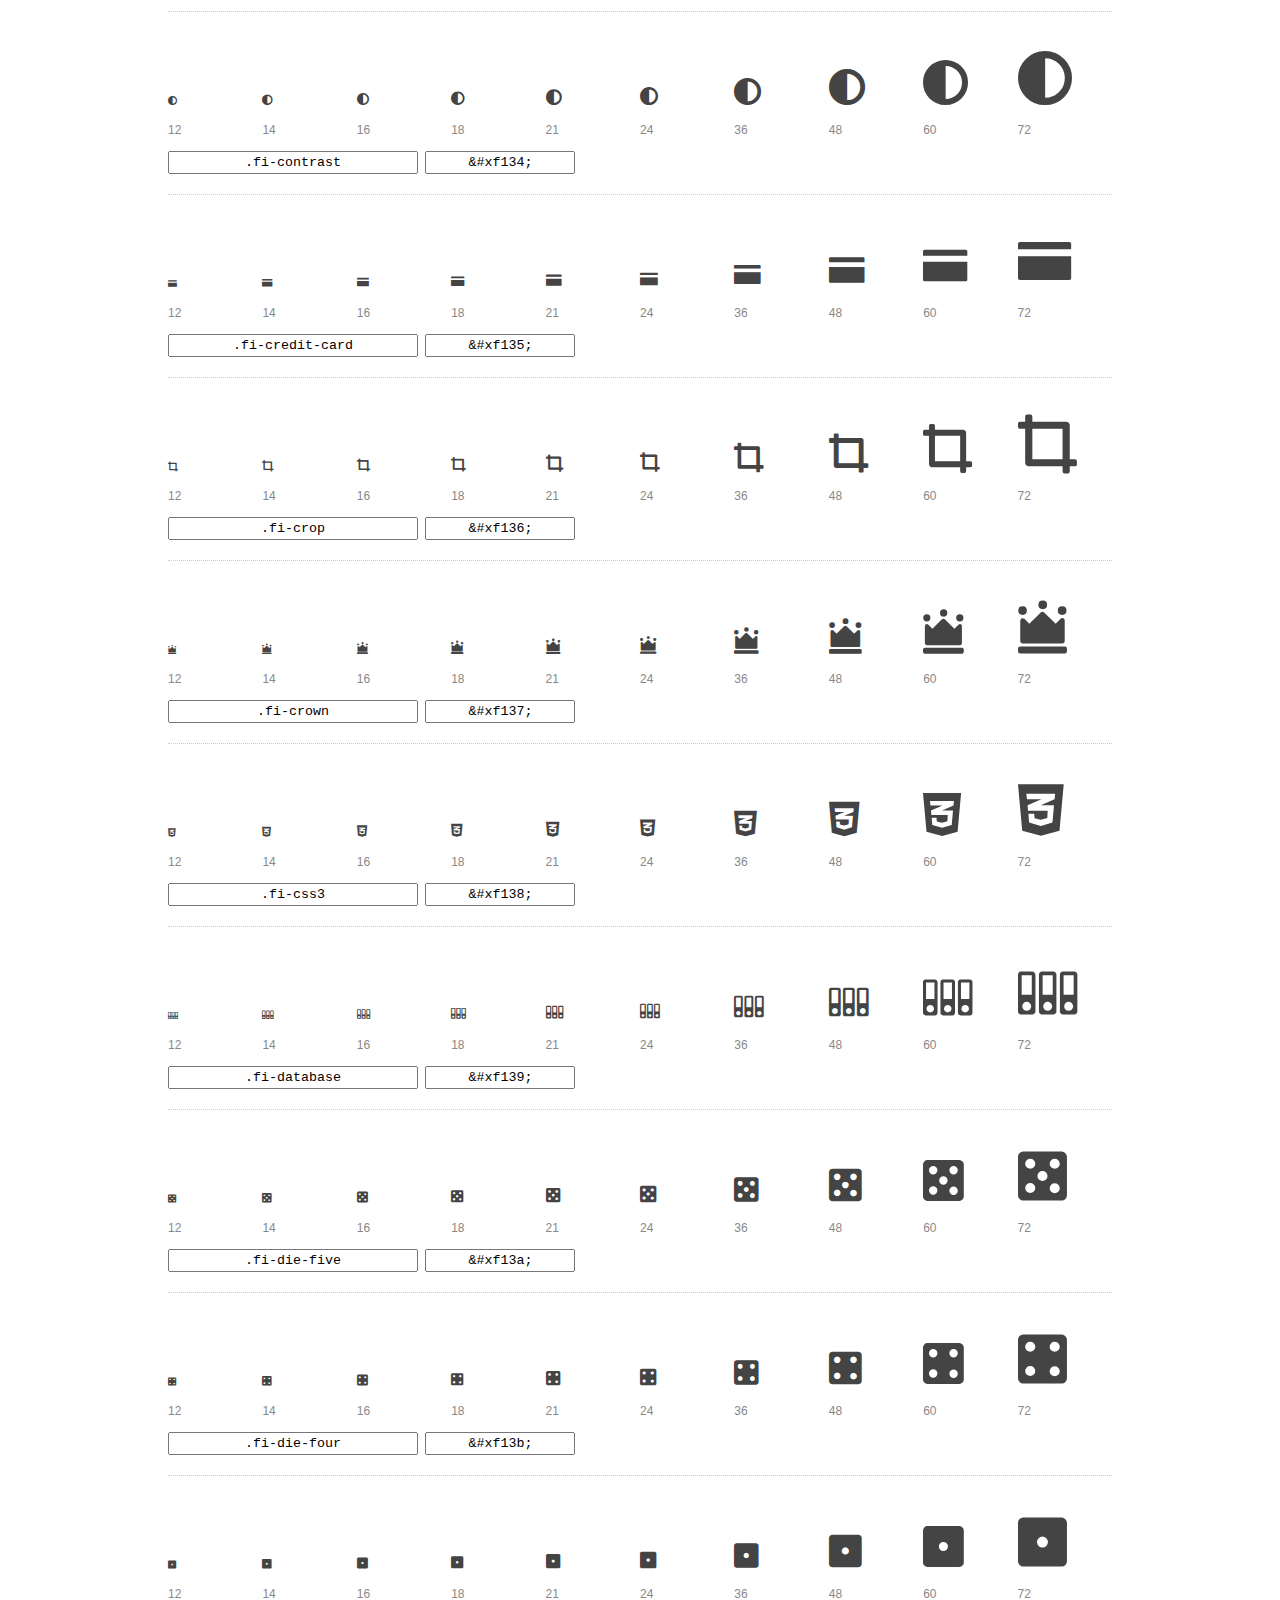
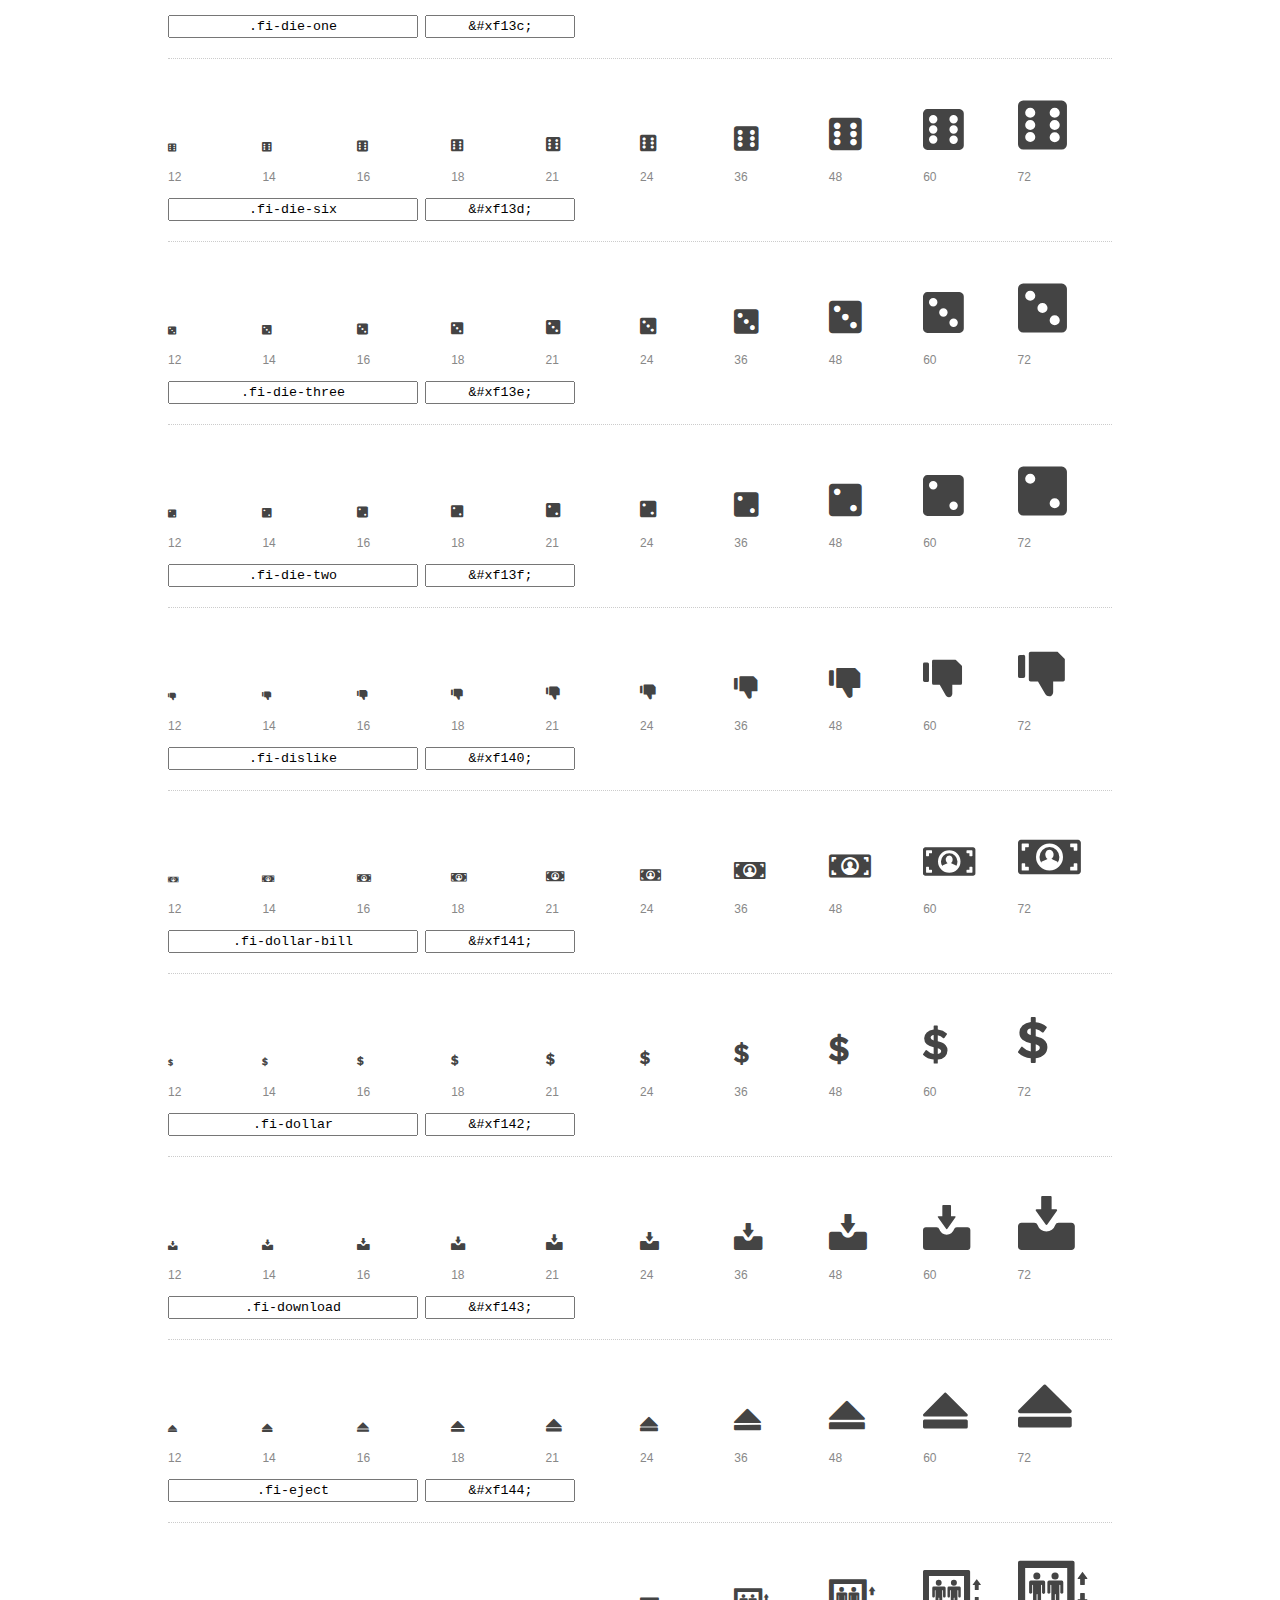
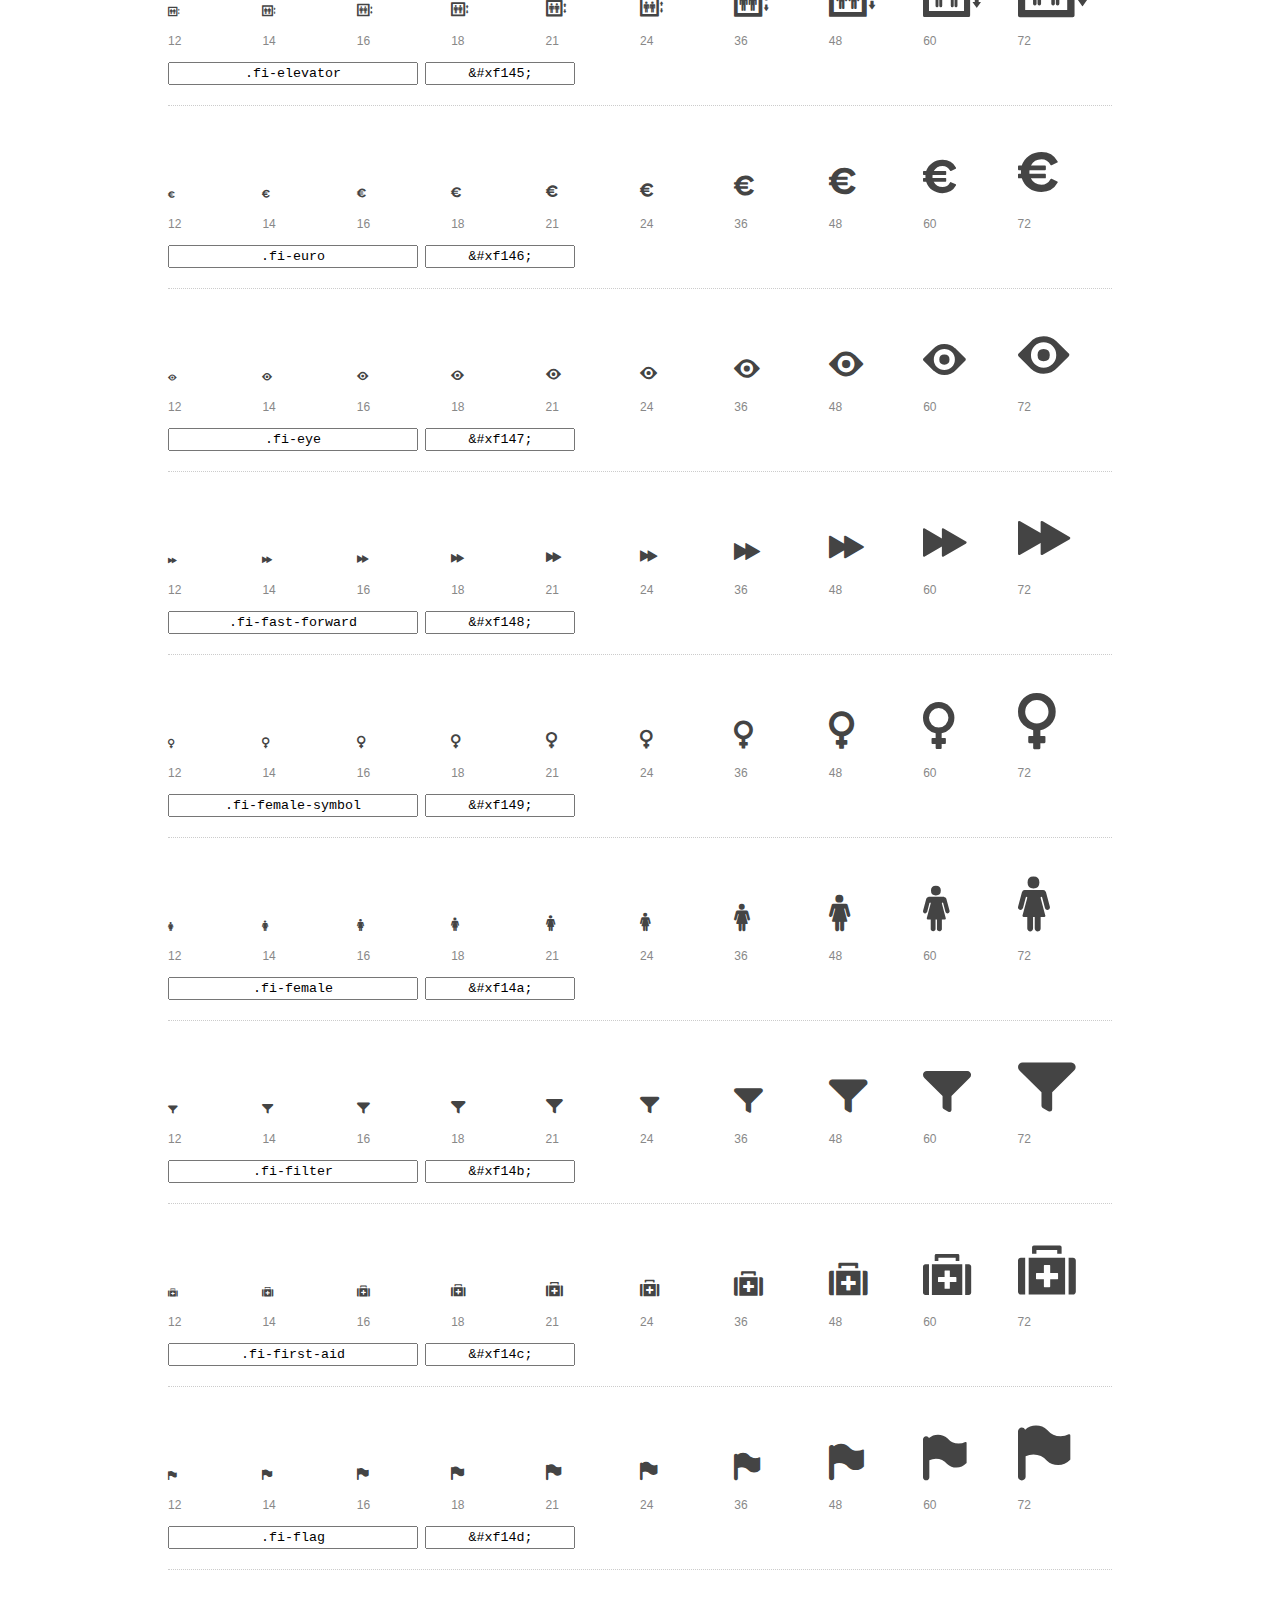
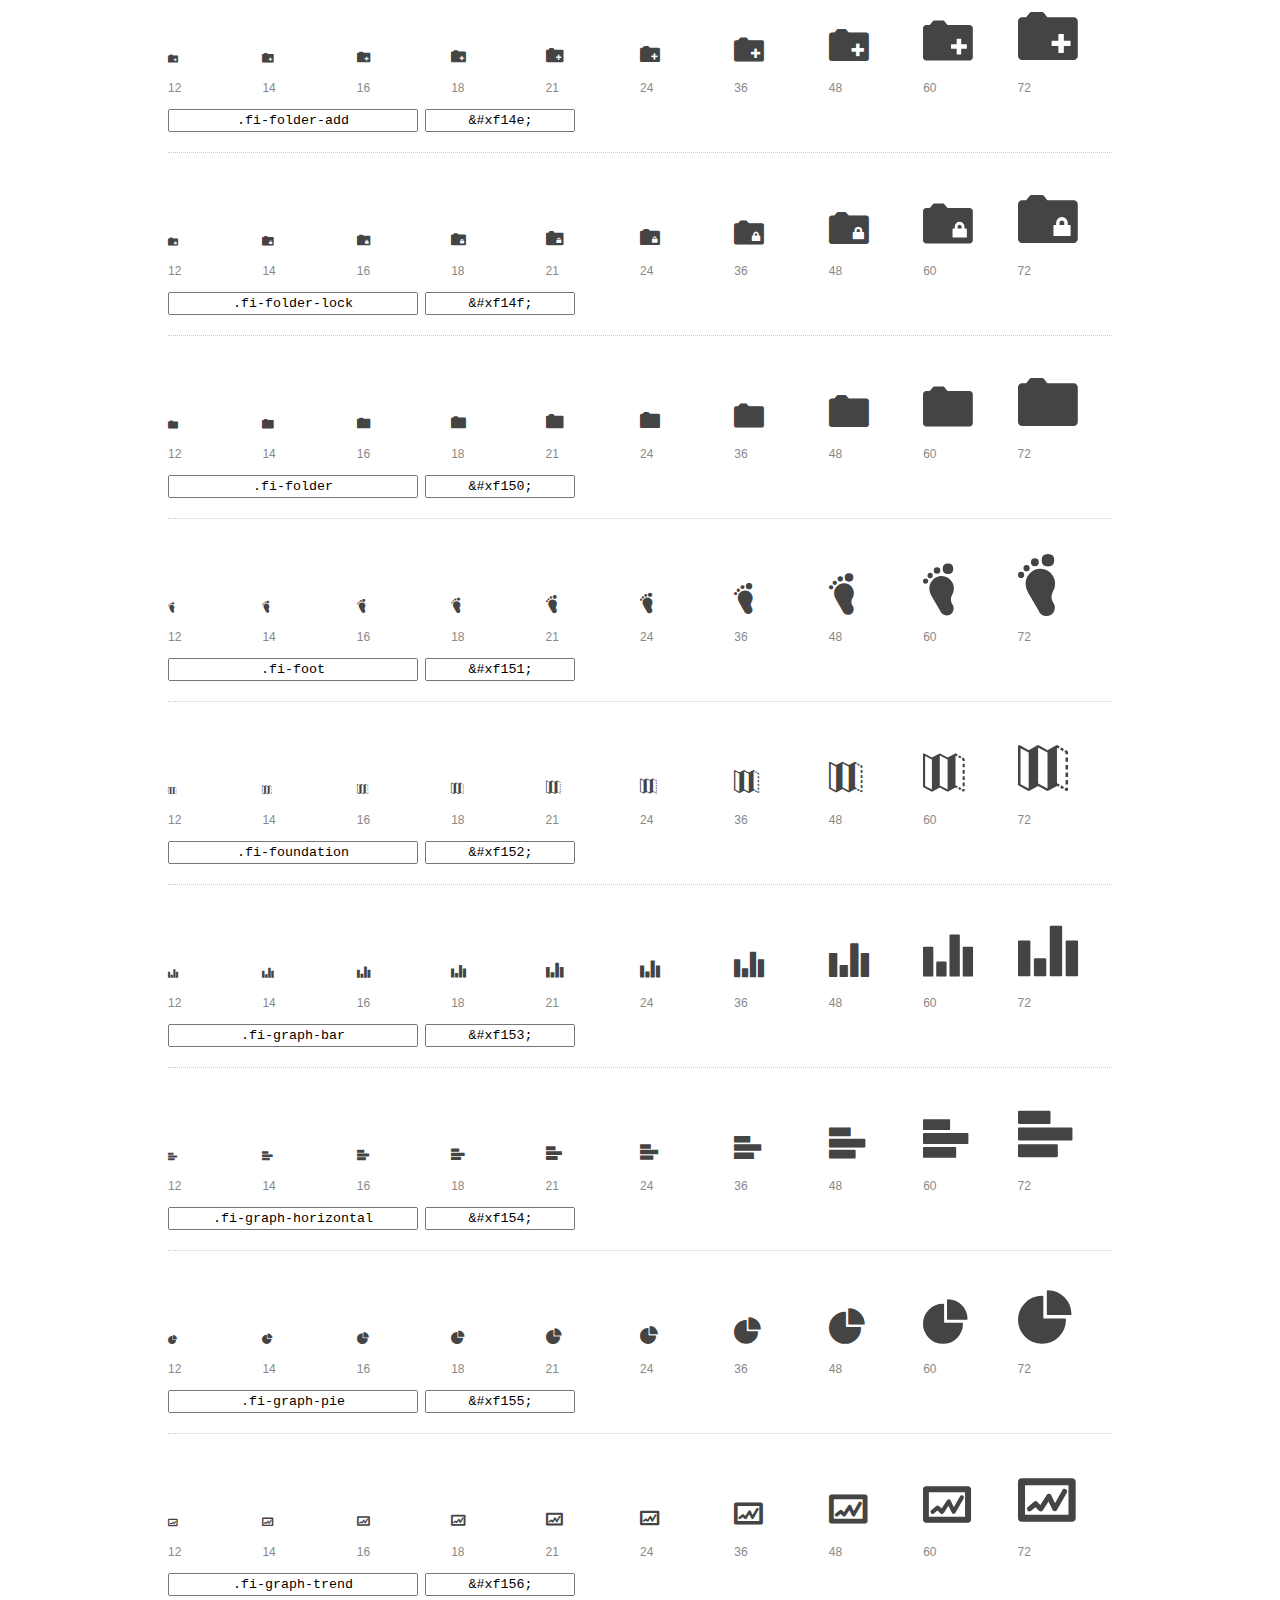
<file: Blog_de_Gastronomia/foundation-icons/preview.html>
<!DOCTYPE html>
<html>
  <head>
    <title>Foundation Icons glyphs preview</title>
    <link rel="stylesheet" href="foundation-icons.css" />

    <style>
      * {
        -moz-box-sizing: border-box;
        -webkit-box-sizing: border-box;
        box-sizing: border-box;
        margin: 0;
        padding: 0;
      }

      body {
        background: #fff;
        color: #444;
        font: 16px/1.5 "Helvetica Neue", Helvetica, Arial, sans-serif;
      }

      a, 
      a:visited {
        color: #888;
        text-decoration: underline;
      }
      a:hover, 
      a:focus { color: #000; }

      h1 {
        border-bottom: 2px solid #ddd;
        color: #888;
        font-size: 36px;
        font-weight: 300;
        margin-bottom: 20px;
        padding: 20px 0;
      }

      .container {
        margin: 0 auto;
        min-width: 880px;
        padding: 0 40px;
        width: 80%;
      }

      .glyph {
        border-bottom: 1px dotted #ccc;
        padding: 10px 0 20px;
        margin-bottom: 20px;
      }

      .preview-glyphs { vertical-align: bottom; } 

      .preview-scale { 
        color: #888;
        font-size: 12px; 
        margin-top: 5px;
      }

      .step {
        display: inline-block;
        line-height: 1;
        width: 10%;
      }

      
      .size-12 { font-size: 12px; }
      
      .size-14 { font-size: 14px; }
      
      .size-16 { font-size: 16px; }
      
      .size-18 { font-size: 18px; }
      
      .size-21 { font-size: 21px; }
      
      .size-24 { font-size: 24px; }
      
      .size-36 { font-size: 36px; }
      
      .size-48 { font-size: 48px; }
      
      .size-60 { font-size: 60px; }
      
      .size-72 { font-size: 72px; }
      

      .usage { margin-top: 10px; }

      .usage input {
        font-family: monospace;
        margin-right: 3px;
        padding: 2px 5px;
        text-align: center;
      }

      .usage .point { width: 150px; }

      .usage .class { width: 250px; }

      .footer {
        color: #888;
        font-size: 12px;
        padding: 20px 0;
      }
    </style>

    <!--[if lte IE 8]><script src="http://html5shiv.googlecode.com/svn/trunk/html5.js"></script><![endif]-->
  </head>

  <body>
    <div class="container">
      <h1>Foundation Icons contains 283 glyphs:</h1> 

      
      <div class="glyph">
        <div class="preview-glyphs">
          <i class="step fi-address-book size-12"></i><i class="step fi-address-book size-14"></i><i class="step fi-address-book size-16"></i><i class="step fi-address-book size-18"></i><i class="step fi-address-book size-21"></i><i class="step fi-address-book size-24"></i><i class="step fi-address-book size-36"></i><i class="step fi-address-book size-48"></i><i class="step fi-address-book size-60"></i><i class="step fi-address-book size-72"></i>
        </div>
        <div class="preview-scale">
          <span class="step">12</span><span class="step">14</span><span class="step">16</span><span class="step">18</span><span class="step">21</span><span class="step">24</span><span class="step">36</span><span class="step">48</span><span class="step">60</span><span class="step">72</span> 
        </div>
        <div class="usage">
          <input class="class" type="text" readonly="readonly" onClick="this.select();" value=".fi-address-book" />
          <input class="point" type="text" readonly="readonly" onClick="this.select();" value="&amp;#xf100;" />
        </div>
      </div>
      
      <div class="glyph">
        <div class="preview-glyphs">
          <i class="step fi-alert size-12"></i><i class="step fi-alert size-14"></i><i class="step fi-alert size-16"></i><i class="step fi-alert size-18"></i><i class="step fi-alert size-21"></i><i class="step fi-alert size-24"></i><i class="step fi-alert size-36"></i><i class="step fi-alert size-48"></i><i class="step fi-alert size-60"></i><i class="step fi-alert size-72"></i>
        </div>
        <div class="preview-scale">
          <span class="step">12</span><span class="step">14</span><span class="step">16</span><span class="step">18</span><span class="step">21</span><span class="step">24</span><span class="step">36</span><span class="step">48</span><span class="step">60</span><span class="step">72</span> 
        </div>
        <div class="usage">
          <input class="class" type="text" readonly="readonly" onClick="this.select();" value=".fi-alert" />
          <input class="point" type="text" readonly="readonly" onClick="this.select();" value="&amp;#xf101;" />
        </div>
      </div>
      
      <div class="glyph">
        <div class="preview-glyphs">
          <i class="step fi-align-center size-12"></i><i class="step fi-align-center size-14"></i><i class="step fi-align-center size-16"></i><i class="step fi-align-center size-18"></i><i class="step fi-align-center size-21"></i><i class="step fi-align-center size-24"></i><i class="step fi-align-center size-36"></i><i class="step fi-align-center size-48"></i><i class="step fi-align-center size-60"></i><i class="step fi-align-center size-72"></i>
        </div>
        <div class="preview-scale">
          <span class="step">12</span><span class="step">14</span><span class="step">16</span><span class="step">18</span><span class="step">21</span><span class="step">24</span><span class="step">36</span><span class="step">48</span><span class="step">60</span><span class="step">72</span> 
        </div>
        <div class="usage">
          <input class="class" type="text" readonly="readonly" onClick="this.select();" value=".fi-align-center" />
          <input class="point" type="text" readonly="readonly" onClick="this.select();" value="&amp;#xf102;" />
        </div>
      </div>
      
      <div class="glyph">
        <div class="preview-glyphs">
          <i class="step fi-align-justify size-12"></i><i class="step fi-align-justify size-14"></i><i class="step fi-align-justify size-16"></i><i class="step fi-align-justify size-18"></i><i class="step fi-align-justify size-21"></i><i class="step fi-align-justify size-24"></i><i class="step fi-align-justify size-36"></i><i class="step fi-align-justify size-48"></i><i class="step fi-align-justify size-60"></i><i class="step fi-align-justify size-72"></i>
        </div>
        <div class="preview-scale">
          <span class="step">12</span><span class="step">14</span><span class="step">16</span><span class="step">18</span><span class="step">21</span><span class="step">24</span><span class="step">36</span><span class="step">48</span><span class="step">60</span><span class="step">72</span> 
        </div>
        <div class="usage">
          <input class="class" type="text" readonly="readonly" onClick="this.select();" value=".fi-align-justify" />
          <input class="point" type="text" readonly="readonly" onClick="this.select();" value="&amp;#xf103;" />
        </div>
      </div>
      
      <div class="glyph">
        <div class="preview-glyphs">
          <i class="step fi-align-left size-12"></i><i class="step fi-align-left size-14"></i><i class="step fi-align-left size-16"></i><i class="step fi-align-left size-18"></i><i class="step fi-align-left size-21"></i><i class="step fi-align-left size-24"></i><i class="step fi-align-left size-36"></i><i class="step fi-align-left size-48"></i><i class="step fi-align-left size-60"></i><i class="step fi-align-left size-72"></i>
        </div>
        <div class="preview-scale">
          <span class="step">12</span><span class="step">14</span><span class="step">16</span><span class="step">18</span><span class="step">21</span><span class="step">24</span><span class="step">36</span><span class="step">48</span><span class="step">60</span><span class="step">72</span> 
        </div>
        <div class="usage">
          <input class="class" type="text" readonly="readonly" onClick="this.select();" value=".fi-align-left" />
          <input class="point" type="text" readonly="readonly" onClick="this.select();" value="&amp;#xf104;" />
        </div>
      </div>
      
      <div class="glyph">
        <div class="preview-glyphs">
          <i class="step fi-align-right size-12"></i><i class="step fi-align-right size-14"></i><i class="step fi-align-right size-16"></i><i class="step fi-align-right size-18"></i><i class="step fi-align-right size-21"></i><i class="step fi-align-right size-24"></i><i class="step fi-align-right size-36"></i><i class="step fi-align-right size-48"></i><i class="step fi-align-right size-60"></i><i class="step fi-align-right size-72"></i>
        </div>
        <div class="preview-scale">
          <span class="step">12</span><span class="step">14</span><span class="step">16</span><span class="step">18</span><span class="step">21</span><span class="step">24</span><span class="step">36</span><span class="step">48</span><span class="step">60</span><span class="step">72</span> 
        </div>
        <div class="usage">
          <input class="class" type="text" readonly="readonly" onClick="this.select();" value=".fi-align-right" />
          <input class="point" type="text" readonly="readonly" onClick="this.select();" value="&amp;#xf105;" />
        </div>
      </div>
      
      <div class="glyph">
        <div class="preview-glyphs">
          <i class="step fi-anchor size-12"></i><i class="step fi-anchor size-14"></i><i class="step fi-anchor size-16"></i><i class="step fi-anchor size-18"></i><i class="step fi-anchor size-21"></i><i class="step fi-anchor size-24"></i><i class="step fi-anchor size-36"></i><i class="step fi-anchor size-48"></i><i class="step fi-anchor size-60"></i><i class="step fi-anchor size-72"></i>
        </div>
        <div class="preview-scale">
          <span class="step">12</span><span class="step">14</span><span class="step">16</span><span class="step">18</span><span class="step">21</span><span class="step">24</span><span class="step">36</span><span class="step">48</span><span class="step">60</span><span class="step">72</span> 
        </div>
        <div class="usage">
          <input class="class" type="text" readonly="readonly" onClick="this.select();" value=".fi-anchor" />
          <input class="point" type="text" readonly="readonly" onClick="this.select();" value="&amp;#xf106;" />
        </div>
      </div>
      
      <div class="glyph">
        <div class="preview-glyphs">
          <i class="step fi-annotate size-12"></i><i class="step fi-annotate size-14"></i><i class="step fi-annotate size-16"></i><i class="step fi-annotate size-18"></i><i class="step fi-annotate size-21"></i><i class="step fi-annotate size-24"></i><i class="step fi-annotate size-36"></i><i class="step fi-annotate size-48"></i><i class="step fi-annotate size-60"></i><i class="step fi-annotate size-72"></i>
        </div>
        <div class="preview-scale">
          <span class="step">12</span><span class="step">14</span><span class="step">16</span><span class="step">18</span><span class="step">21</span><span class="step">24</span><span class="step">36</span><span class="step">48</span><span class="step">60</span><span class="step">72</span> 
        </div>
        <div class="usage">
          <input class="class" type="text" readonly="readonly" onClick="this.select();" value=".fi-annotate" />
          <input class="point" type="text" readonly="readonly" onClick="this.select();" value="&amp;#xf107;" />
        </div>
      </div>
      
      <div class="glyph">
        <div class="preview-glyphs">
          <i class="step fi-archive size-12"></i><i class="step fi-archive size-14"></i><i class="step fi-archive size-16"></i><i class="step fi-archive size-18"></i><i class="step fi-archive size-21"></i><i class="step fi-archive size-24"></i><i class="step fi-archive size-36"></i><i class="step fi-archive size-48"></i><i class="step fi-archive size-60"></i><i class="step fi-archive size-72"></i>
        </div>
        <div class="preview-scale">
          <span class="step">12</span><span class="step">14</span><span class="step">16</span><span class="step">18</span><span class="step">21</span><span class="step">24</span><span class="step">36</span><span class="step">48</span><span class="step">60</span><span class="step">72</span> 
        </div>
        <div class="usage">
          <input class="class" type="text" readonly="readonly" onClick="this.select();" value=".fi-archive" />
          <input class="point" type="text" readonly="readonly" onClick="this.select();" value="&amp;#xf108;" />
        </div>
      </div>
      
      <div class="glyph">
        <div class="preview-glyphs">
          <i class="step fi-arrow-down size-12"></i><i class="step fi-arrow-down size-14"></i><i class="step fi-arrow-down size-16"></i><i class="step fi-arrow-down size-18"></i><i class="step fi-arrow-down size-21"></i><i class="step fi-arrow-down size-24"></i><i class="step fi-arrow-down size-36"></i><i class="step fi-arrow-down size-48"></i><i class="step fi-arrow-down size-60"></i><i class="step fi-arrow-down size-72"></i>
        </div>
        <div class="preview-scale">
          <span class="step">12</span><span class="step">14</span><span class="step">16</span><span class="step">18</span><span class="step">21</span><span class="step">24</span><span class="step">36</span><span class="step">48</span><span class="step">60</span><span class="step">72</span> 
        </div>
        <div class="usage">
          <input class="class" type="text" readonly="readonly" onClick="this.select();" value=".fi-arrow-down" />
          <input class="point" type="text" readonly="readonly" onClick="this.select();" value="&amp;#xf109;" />
        </div>
      </div>
      
      <div class="glyph">
        <div class="preview-glyphs">
          <i class="step fi-arrow-left size-12"></i><i class="step fi-arrow-left size-14"></i><i class="step fi-arrow-left size-16"></i><i class="step fi-arrow-left size-18"></i><i class="step fi-arrow-left size-21"></i><i class="step fi-arrow-left size-24"></i><i class="step fi-arrow-left size-36"></i><i class="step fi-arrow-left size-48"></i><i class="step fi-arrow-left size-60"></i><i class="step fi-arrow-left size-72"></i>
        </div>
        <div class="preview-scale">
          <span class="step">12</span><span class="step">14</span><span class="step">16</span><span class="step">18</span><span class="step">21</span><span class="step">24</span><span class="step">36</span><span class="step">48</span><span class="step">60</span><span class="step">72</span> 
        </div>
        <div class="usage">
          <input class="class" type="text" readonly="readonly" onClick="this.select();" value=".fi-arrow-left" />
          <input class="point" type="text" readonly="readonly" onClick="this.select();" value="&amp;#xf10a;" />
        </div>
      </div>
      
      <div class="glyph">
        <div class="preview-glyphs">
          <i class="step fi-arrow-right size-12"></i><i class="step fi-arrow-right size-14"></i><i class="step fi-arrow-right size-16"></i><i class="step fi-arrow-right size-18"></i><i class="step fi-arrow-right size-21"></i><i class="step fi-arrow-right size-24"></i><i class="step fi-arrow-right size-36"></i><i class="step fi-arrow-right size-48"></i><i class="step fi-arrow-right size-60"></i><i class="step fi-arrow-right size-72"></i>
        </div>
        <div class="preview-scale">
          <span class="step">12</span><span class="step">14</span><span class="step">16</span><span class="step">18</span><span class="step">21</span><span class="step">24</span><span class="step">36</span><span class="step">48</span><span class="step">60</span><span class="step">72</span> 
        </div>
        <div class="usage">
          <input class="class" type="text" readonly="readonly" onClick="this.select();" value=".fi-arrow-right" />
          <input class="point" type="text" readonly="readonly" onClick="this.select();" value="&amp;#xf10b;" />
        </div>
      </div>
      
      <div class="glyph">
        <div class="preview-glyphs">
          <i class="step fi-arrow-up size-12"></i><i class="step fi-arrow-up size-14"></i><i class="step fi-arrow-up size-16"></i><i class="step fi-arrow-up size-18"></i><i class="step fi-arrow-up size-21"></i><i class="step fi-arrow-up size-24"></i><i class="step fi-arrow-up size-36"></i><i class="step fi-arrow-up size-48"></i><i class="step fi-arrow-up size-60"></i><i class="step fi-arrow-up size-72"></i>
        </div>
        <div class="preview-scale">
          <span class="step">12</span><span class="step">14</span><span class="step">16</span><span class="step">18</span><span class="step">21</span><span class="step">24</span><span class="step">36</span><span class="step">48</span><span class="step">60</span><span class="step">72</span> 
        </div>
        <div class="usage">
          <input class="class" type="text" readonly="readonly" onClick="this.select();" value=".fi-arrow-up" />
          <input class="point" type="text" readonly="readonly" onClick="this.select();" value="&amp;#xf10c;" />
        </div>
      </div>
      
      <div class="glyph">
        <div class="preview-glyphs">
          <i class="step fi-arrows-compress size-12"></i><i class="step fi-arrows-compress size-14"></i><i class="step fi-arrows-compress size-16"></i><i class="step fi-arrows-compress size-18"></i><i class="step fi-arrows-compress size-21"></i><i class="step fi-arrows-compress size-24"></i><i class="step fi-arrows-compress size-36"></i><i class="step fi-arrows-compress size-48"></i><i class="step fi-arrows-compress size-60"></i><i class="step fi-arrows-compress size-72"></i>
        </div>
        <div class="preview-scale">
          <span class="step">12</span><span class="step">14</span><span class="step">16</span><span class="step">18</span><span class="step">21</span><span class="step">24</span><span class="step">36</span><span class="step">48</span><span class="step">60</span><span class="step">72</span> 
        </div>
        <div class="usage">
          <input class="class" type="text" readonly="readonly" onClick="this.select();" value=".fi-arrows-compress" />
          <input class="point" type="text" readonly="readonly" onClick="this.select();" value="&amp;#xf10d;" />
        </div>
      </div>
      
      <div class="glyph">
        <div class="preview-glyphs">
          <i class="step fi-arrows-expand size-12"></i><i class="step fi-arrows-expand size-14"></i><i class="step fi-arrows-expand size-16"></i><i class="step fi-arrows-expand size-18"></i><i class="step fi-arrows-expand size-21"></i><i class="step fi-arrows-expand size-24"></i><i class="step fi-arrows-expand size-36"></i><i class="step fi-arrows-expand size-48"></i><i class="step fi-arrows-expand size-60"></i><i class="step fi-arrows-expand size-72"></i>
        </div>
        <div class="preview-scale">
          <span class="step">12</span><span class="step">14</span><span class="step">16</span><span class="step">18</span><span class="step">21</span><span class="step">24</span><span class="step">36</span><span class="step">48</span><span class="step">60</span><span class="step">72</span> 
        </div>
        <div class="usage">
          <input class="class" type="text" readonly="readonly" onClick="this.select();" value=".fi-arrows-expand" />
          <input class="point" type="text" readonly="readonly" onClick="this.select();" value="&amp;#xf10e;" />
        </div>
      </div>
      
      <div class="glyph">
        <div class="preview-glyphs">
          <i class="step fi-arrows-in size-12"></i><i class="step fi-arrows-in size-14"></i><i class="step fi-arrows-in size-16"></i><i class="step fi-arrows-in size-18"></i><i class="step fi-arrows-in size-21"></i><i class="step fi-arrows-in size-24"></i><i class="step fi-arrows-in size-36"></i><i class="step fi-arrows-in size-48"></i><i class="step fi-arrows-in size-60"></i><i class="step fi-arrows-in size-72"></i>
        </div>
        <div class="preview-scale">
          <span class="step">12</span><span class="step">14</span><span class="step">16</span><span class="step">18</span><span class="step">21</span><span class="step">24</span><span class="step">36</span><span class="step">48</span><span class="step">60</span><span class="step">72</span> 
        </div>
        <div class="usage">
          <input class="class" type="text" readonly="readonly" onClick="this.select();" value=".fi-arrows-in" />
          <input class="point" type="text" readonly="readonly" onClick="this.select();" value="&amp;#xf10f;" />
        </div>
      </div>
      
      <div class="glyph">
        <div class="preview-glyphs">
          <i class="step fi-arrows-out size-12"></i><i class="step fi-arrows-out size-14"></i><i class="step fi-arrows-out size-16"></i><i class="step fi-arrows-out size-18"></i><i class="step fi-arrows-out size-21"></i><i class="step fi-arrows-out size-24"></i><i class="step fi-arrows-out size-36"></i><i class="step fi-arrows-out size-48"></i><i class="step fi-arrows-out size-60"></i><i class="step fi-arrows-out size-72"></i>
        </div>
        <div class="preview-scale">
          <span class="step">12</span><span class="step">14</span><span class="step">16</span><span class="step">18</span><span class="step">21</span><span class="step">24</span><span class="step">36</span><span class="step">48</span><span class="step">60</span><span class="step">72</span> 
        </div>
        <div class="usage">
          <input class="class" type="text" readonly="readonly" onClick="this.select();" value=".fi-arrows-out" />
          <input class="point" type="text" readonly="readonly" onClick="this.select();" value="&amp;#xf110;" />
        </div>
      </div>
      
      <div class="glyph">
        <div class="preview-glyphs">
          <i class="step fi-asl size-12"></i><i class="step fi-asl size-14"></i><i class="step fi-asl size-16"></i><i class="step fi-asl size-18"></i><i class="step fi-asl size-21"></i><i class="step fi-asl size-24"></i><i class="step fi-asl size-36"></i><i class="step fi-asl size-48"></i><i class="step fi-asl size-60"></i><i class="step fi-asl size-72"></i>
        </div>
        <div class="preview-scale">
          <span class="step">12</span><span class="step">14</span><span class="step">16</span><span class="step">18</span><span class="step">21</span><span class="step">24</span><span class="step">36</span><span class="step">48</span><span class="step">60</span><span class="step">72</span> 
        </div>
        <div class="usage">
          <input class="class" type="text" readonly="readonly" onClick="this.select();" value=".fi-asl" />
          <input class="point" type="text" readonly="readonly" onClick="this.select();" value="&amp;#xf111;" />
        </div>
      </div>
      
      <div class="glyph">
        <div class="preview-glyphs">
          <i class="step fi-asterisk size-12"></i><i class="step fi-asterisk size-14"></i><i class="step fi-asterisk size-16"></i><i class="step fi-asterisk size-18"></i><i class="step fi-asterisk size-21"></i><i class="step fi-asterisk size-24"></i><i class="step fi-asterisk size-36"></i><i class="step fi-asterisk size-48"></i><i class="step fi-asterisk size-60"></i><i class="step fi-asterisk size-72"></i>
        </div>
        <div class="preview-scale">
          <span class="step">12</span><span class="step">14</span><span class="step">16</span><span class="step">18</span><span class="step">21</span><span class="step">24</span><span class="step">36</span><span class="step">48</span><span class="step">60</span><span class="step">72</span> 
        </div>
        <div class="usage">
          <input class="class" type="text" readonly="readonly" onClick="this.select();" value=".fi-asterisk" />
          <input class="point" type="text" readonly="readonly" onClick="this.select();" value="&amp;#xf112;" />
        </div>
      </div>
      
      <div class="glyph">
        <div class="preview-glyphs">
          <i class="step fi-at-sign size-12"></i><i class="step fi-at-sign size-14"></i><i class="step fi-at-sign size-16"></i><i class="step fi-at-sign size-18"></i><i class="step fi-at-sign size-21"></i><i class="step fi-at-sign size-24"></i><i class="step fi-at-sign size-36"></i><i class="step fi-at-sign size-48"></i><i class="step fi-at-sign size-60"></i><i class="step fi-at-sign size-72"></i>
        </div>
        <div class="preview-scale">
          <span class="step">12</span><span class="step">14</span><span class="step">16</span><span class="step">18</span><span class="step">21</span><span class="step">24</span><span class="step">36</span><span class="step">48</span><span class="step">60</span><span class="step">72</span> 
        </div>
        <div class="usage">
          <input class="class" type="text" readonly="readonly" onClick="this.select();" value=".fi-at-sign" />
          <input class="point" type="text" readonly="readonly" onClick="this.select();" value="&amp;#xf113;" />
        </div>
      </div>
      
      <div class="glyph">
        <div class="preview-glyphs">
          <i class="step fi-background-color size-12"></i><i class="step fi-background-color size-14"></i><i class="step fi-background-color size-16"></i><i class="step fi-background-color size-18"></i><i class="step fi-background-color size-21"></i><i class="step fi-background-color size-24"></i><i class="step fi-background-color size-36"></i><i class="step fi-background-color size-48"></i><i class="step fi-background-color size-60"></i><i class="step fi-background-color size-72"></i>
        </div>
        <div class="preview-scale">
          <span class="step">12</span><span class="step">14</span><span class="step">16</span><span class="step">18</span><span class="step">21</span><span class="step">24</span><span class="step">36</span><span class="step">48</span><span class="step">60</span><span class="step">72</span> 
        </div>
        <div class="usage">
          <input class="class" type="text" readonly="readonly" onClick="this.select();" value=".fi-background-color" />
          <input class="point" type="text" readonly="readonly" onClick="this.select();" value="&amp;#xf114;" />
        </div>
      </div>
      
      <div class="glyph">
        <div class="preview-glyphs">
          <i class="step fi-battery-empty size-12"></i><i class="step fi-battery-empty size-14"></i><i class="step fi-battery-empty size-16"></i><i class="step fi-battery-empty size-18"></i><i class="step fi-battery-empty size-21"></i><i class="step fi-battery-empty size-24"></i><i class="step fi-battery-empty size-36"></i><i class="step fi-battery-empty size-48"></i><i class="step fi-battery-empty size-60"></i><i class="step fi-battery-empty size-72"></i>
        </div>
        <div class="preview-scale">
          <span class="step">12</span><span class="step">14</span><span class="step">16</span><span class="step">18</span><span class="step">21</span><span class="step">24</span><span class="step">36</span><span class="step">48</span><span class="step">60</span><span class="step">72</span> 
        </div>
        <div class="usage">
          <input class="class" type="text" readonly="readonly" onClick="this.select();" value=".fi-battery-empty" />
          <input class="point" type="text" readonly="readonly" onClick="this.select();" value="&amp;#xf115;" />
        </div>
      </div>
      
      <div class="glyph">
        <div class="preview-glyphs">
          <i class="step fi-battery-full size-12"></i><i class="step fi-battery-full size-14"></i><i class="step fi-battery-full size-16"></i><i class="step fi-battery-full size-18"></i><i class="step fi-battery-full size-21"></i><i class="step fi-battery-full size-24"></i><i class="step fi-battery-full size-36"></i><i class="step fi-battery-full size-48"></i><i class="step fi-battery-full size-60"></i><i class="step fi-battery-full size-72"></i>
        </div>
        <div class="preview-scale">
          <span class="step">12</span><span class="step">14</span><span class="step">16</span><span class="step">18</span><span class="step">21</span><span class="step">24</span><span class="step">36</span><span class="step">48</span><span class="step">60</span><span class="step">72</span> 
        </div>
        <div class="usage">
          <input class="class" type="text" readonly="readonly" onClick="this.select();" value=".fi-battery-full" />
          <input class="point" type="text" readonly="readonly" onClick="this.select();" value="&amp;#xf116;" />
        </div>
      </div>
      
      <div class="glyph">
        <div class="preview-glyphs">
          <i class="step fi-battery-half size-12"></i><i class="step fi-battery-half size-14"></i><i class="step fi-battery-half size-16"></i><i class="step fi-battery-half size-18"></i><i class="step fi-battery-half size-21"></i><i class="step fi-battery-half size-24"></i><i class="step fi-battery-half size-36"></i><i class="step fi-battery-half size-48"></i><i class="step fi-battery-half size-60"></i><i class="step fi-battery-half size-72"></i>
        </div>
        <div class="preview-scale">
          <span class="step">12</span><span class="step">14</span><span class="step">16</span><span class="step">18</span><span class="step">21</span><span class="step">24</span><span class="step">36</span><span class="step">48</span><span class="step">60</span><span class="step">72</span> 
        </div>
        <div class="usage">
          <input class="class" type="text" readonly="readonly" onClick="this.select();" value=".fi-battery-half" />
          <input class="point" type="text" readonly="readonly" onClick="this.select();" value="&amp;#xf117;" />
        </div>
      </div>
      
      <div class="glyph">
        <div class="preview-glyphs">
          <i class="step fi-bitcoin-circle size-12"></i><i class="step fi-bitcoin-circle size-14"></i><i class="step fi-bitcoin-circle size-16"></i><i class="step fi-bitcoin-circle size-18"></i><i class="step fi-bitcoin-circle size-21"></i><i class="step fi-bitcoin-circle size-24"></i><i class="step fi-bitcoin-circle size-36"></i><i class="step fi-bitcoin-circle size-48"></i><i class="step fi-bitcoin-circle size-60"></i><i class="step fi-bitcoin-circle size-72"></i>
        </div>
        <div class="preview-scale">
          <span class="step">12</span><span class="step">14</span><span class="step">16</span><span class="step">18</span><span class="step">21</span><span class="step">24</span><span class="step">36</span><span class="step">48</span><span class="step">60</span><span class="step">72</span> 
        </div>
        <div class="usage">
          <input class="class" type="text" readonly="readonly" onClick="this.select();" value=".fi-bitcoin-circle" />
          <input class="point" type="text" readonly="readonly" onClick="this.select();" value="&amp;#xf118;" />
        </div>
      </div>
      
      <div class="glyph">
        <div class="preview-glyphs">
          <i class="step fi-bitcoin size-12"></i><i class="step fi-bitcoin size-14"></i><i class="step fi-bitcoin size-16"></i><i class="step fi-bitcoin size-18"></i><i class="step fi-bitcoin size-21"></i><i class="step fi-bitcoin size-24"></i><i class="step fi-bitcoin size-36"></i><i class="step fi-bitcoin size-48"></i><i class="step fi-bitcoin size-60"></i><i class="step fi-bitcoin size-72"></i>
        </div>
        <div class="preview-scale">
          <span class="step">12</span><span class="step">14</span><span class="step">16</span><span class="step">18</span><span class="step">21</span><span class="step">24</span><span class="step">36</span><span class="step">48</span><span class="step">60</span><span class="step">72</span> 
        </div>
        <div class="usage">
          <input class="class" type="text" readonly="readonly" onClick="this.select();" value=".fi-bitcoin" />
          <input class="point" type="text" readonly="readonly" onClick="this.select();" value="&amp;#xf119;" />
        </div>
      </div>
      
      <div class="glyph">
        <div class="preview-glyphs">
          <i class="step fi-blind size-12"></i><i class="step fi-blind size-14"></i><i class="step fi-blind size-16"></i><i class="step fi-blind size-18"></i><i class="step fi-blind size-21"></i><i class="step fi-blind size-24"></i><i class="step fi-blind size-36"></i><i class="step fi-blind size-48"></i><i class="step fi-blind size-60"></i><i class="step fi-blind size-72"></i>
        </div>
        <div class="preview-scale">
          <span class="step">12</span><span class="step">14</span><span class="step">16</span><span class="step">18</span><span class="step">21</span><span class="step">24</span><span class="step">36</span><span class="step">48</span><span class="step">60</span><span class="step">72</span> 
        </div>
        <div class="usage">
          <input class="class" type="text" readonly="readonly" onClick="this.select();" value=".fi-blind" />
          <input class="point" type="text" readonly="readonly" onClick="this.select();" value="&amp;#xf11a;" />
        </div>
      </div>
      
      <div class="glyph">
        <div class="preview-glyphs">
          <i class="step fi-bluetooth size-12"></i><i class="step fi-bluetooth size-14"></i><i class="step fi-bluetooth size-16"></i><i class="step fi-bluetooth size-18"></i><i class="step fi-bluetooth size-21"></i><i class="step fi-bluetooth size-24"></i><i class="step fi-bluetooth size-36"></i><i class="step fi-bluetooth size-48"></i><i class="step fi-bluetooth size-60"></i><i class="step fi-bluetooth size-72"></i>
        </div>
        <div class="preview-scale">
          <span class="step">12</span><span class="step">14</span><span class="step">16</span><span class="step">18</span><span class="step">21</span><span class="step">24</span><span class="step">36</span><span class="step">48</span><span class="step">60</span><span class="step">72</span> 
        </div>
        <div class="usage">
          <input class="class" type="text" readonly="readonly" onClick="this.select();" value=".fi-bluetooth" />
          <input class="point" type="text" readonly="readonly" onClick="this.select();" value="&amp;#xf11b;" />
        </div>
      </div>
      
      <div class="glyph">
        <div class="preview-glyphs">
          <i class="step fi-bold size-12"></i><i class="step fi-bold size-14"></i><i class="step fi-bold size-16"></i><i class="step fi-bold size-18"></i><i class="step fi-bold size-21"></i><i class="step fi-bold size-24"></i><i class="step fi-bold size-36"></i><i class="step fi-bold size-48"></i><i class="step fi-bold size-60"></i><i class="step fi-bold size-72"></i>
        </div>
        <div class="preview-scale">
          <span class="step">12</span><span class="step">14</span><span class="step">16</span><span class="step">18</span><span class="step">21</span><span class="step">24</span><span class="step">36</span><span class="step">48</span><span class="step">60</span><span class="step">72</span> 
        </div>
        <div class="usage">
          <input class="class" type="text" readonly="readonly" onClick="this.select();" value=".fi-bold" />
          <input class="point" type="text" readonly="readonly" onClick="this.select();" value="&amp;#xf11c;" />
        </div>
      </div>
      
      <div class="glyph">
        <div class="preview-glyphs">
          <i class="step fi-book-bookmark size-12"></i><i class="step fi-book-bookmark size-14"></i><i class="step fi-book-bookmark size-16"></i><i class="step fi-book-bookmark size-18"></i><i class="step fi-book-bookmark size-21"></i><i class="step fi-book-bookmark size-24"></i><i class="step fi-book-bookmark size-36"></i><i class="step fi-book-bookmark size-48"></i><i class="step fi-book-bookmark size-60"></i><i class="step fi-book-bookmark size-72"></i>
        </div>
        <div class="preview-scale">
          <span class="step">12</span><span class="step">14</span><span class="step">16</span><span class="step">18</span><span class="step">21</span><span class="step">24</span><span class="step">36</span><span class="step">48</span><span class="step">60</span><span class="step">72</span> 
        </div>
        <div class="usage">
          <input class="class" type="text" readonly="readonly" onClick="this.select();" value=".fi-book-bookmark" />
          <input class="point" type="text" readonly="readonly" onClick="this.select();" value="&amp;#xf11d;" />
        </div>
      </div>
      
      <div class="glyph">
        <div class="preview-glyphs">
          <i class="step fi-book size-12"></i><i class="step fi-book size-14"></i><i class="step fi-book size-16"></i><i class="step fi-book size-18"></i><i class="step fi-book size-21"></i><i class="step fi-book size-24"></i><i class="step fi-book size-36"></i><i class="step fi-book size-48"></i><i class="step fi-book size-60"></i><i class="step fi-book size-72"></i>
        </div>
        <div class="preview-scale">
          <span class="step">12</span><span class="step">14</span><span class="step">16</span><span class="step">18</span><span class="step">21</span><span class="step">24</span><span class="step">36</span><span class="step">48</span><span class="step">60</span><span class="step">72</span> 
        </div>
        <div class="usage">
          <input class="class" type="text" readonly="readonly" onClick="this.select();" value=".fi-book" />
          <input class="point" type="text" readonly="readonly" onClick="this.select();" value="&amp;#xf11e;" />
        </div>
      </div>
      
      <div class="glyph">
        <div class="preview-glyphs">
          <i class="step fi-bookmark size-12"></i><i class="step fi-bookmark size-14"></i><i class="step fi-bookmark size-16"></i><i class="step fi-bookmark size-18"></i><i class="step fi-bookmark size-21"></i><i class="step fi-bookmark size-24"></i><i class="step fi-bookmark size-36"></i><i class="step fi-bookmark size-48"></i><i class="step fi-bookmark size-60"></i><i class="step fi-bookmark size-72"></i>
        </div>
        <div class="preview-scale">
          <span class="step">12</span><span class="step">14</span><span class="step">16</span><span class="step">18</span><span class="step">21</span><span class="step">24</span><span class="step">36</span><span class="step">48</span><span class="step">60</span><span class="step">72</span> 
        </div>
        <div class="usage">
          <input class="class" type="text" readonly="readonly" onClick="this.select();" value=".fi-bookmark" />
          <input class="point" type="text" readonly="readonly" onClick="this.select();" value="&amp;#xf11f;" />
        </div>
      </div>
      
      <div class="glyph">
        <div class="preview-glyphs">
          <i class="step fi-braille size-12"></i><i class="step fi-braille size-14"></i><i class="step fi-braille size-16"></i><i class="step fi-braille size-18"></i><i class="step fi-braille size-21"></i><i class="step fi-braille size-24"></i><i class="step fi-braille size-36"></i><i class="step fi-braille size-48"></i><i class="step fi-braille size-60"></i><i class="step fi-braille size-72"></i>
        </div>
        <div class="preview-scale">
          <span class="step">12</span><span class="step">14</span><span class="step">16</span><span class="step">18</span><span class="step">21</span><span class="step">24</span><span class="step">36</span><span class="step">48</span><span class="step">60</span><span class="step">72</span> 
        </div>
        <div class="usage">
          <input class="class" type="text" readonly="readonly" onClick="this.select();" value=".fi-braille" />
          <input class="point" type="text" readonly="readonly" onClick="this.select();" value="&amp;#xf120;" />
        </div>
      </div>
      
      <div class="glyph">
        <div class="preview-glyphs">
          <i class="step fi-burst-new size-12"></i><i class="step fi-burst-new size-14"></i><i class="step fi-burst-new size-16"></i><i class="step fi-burst-new size-18"></i><i class="step fi-burst-new size-21"></i><i class="step fi-burst-new size-24"></i><i class="step fi-burst-new size-36"></i><i class="step fi-burst-new size-48"></i><i class="step fi-burst-new size-60"></i><i class="step fi-burst-new size-72"></i>
        </div>
        <div class="preview-scale">
          <span class="step">12</span><span class="step">14</span><span class="step">16</span><span class="step">18</span><span class="step">21</span><span class="step">24</span><span class="step">36</span><span class="step">48</span><span class="step">60</span><span class="step">72</span> 
        </div>
        <div class="usage">
          <input class="class" type="text" readonly="readonly" onClick="this.select();" value=".fi-burst-new" />
          <input class="point" type="text" readonly="readonly" onClick="this.select();" value="&amp;#xf121;" />
        </div>
      </div>
      
      <div class="glyph">
        <div class="preview-glyphs">
          <i class="step fi-burst-sale size-12"></i><i class="step fi-burst-sale size-14"></i><i class="step fi-burst-sale size-16"></i><i class="step fi-burst-sale size-18"></i><i class="step fi-burst-sale size-21"></i><i class="step fi-burst-sale size-24"></i><i class="step fi-burst-sale size-36"></i><i class="step fi-burst-sale size-48"></i><i class="step fi-burst-sale size-60"></i><i class="step fi-burst-sale size-72"></i>
        </div>
        <div class="preview-scale">
          <span class="step">12</span><span class="step">14</span><span class="step">16</span><span class="step">18</span><span class="step">21</span><span class="step">24</span><span class="step">36</span><span class="step">48</span><span class="step">60</span><span class="step">72</span> 
        </div>
        <div class="usage">
          <input class="class" type="text" readonly="readonly" onClick="this.select();" value=".fi-burst-sale" />
          <input class="point" type="text" readonly="readonly" onClick="this.select();" value="&amp;#xf122;" />
        </div>
      </div>
      
      <div class="glyph">
        <div class="preview-glyphs">
          <i class="step fi-burst size-12"></i><i class="step fi-burst size-14"></i><i class="step fi-burst size-16"></i><i class="step fi-burst size-18"></i><i class="step fi-burst size-21"></i><i class="step fi-burst size-24"></i><i class="step fi-burst size-36"></i><i class="step fi-burst size-48"></i><i class="step fi-burst size-60"></i><i class="step fi-burst size-72"></i>
        </div>
        <div class="preview-scale">
          <span class="step">12</span><span class="step">14</span><span class="step">16</span><span class="step">18</span><span class="step">21</span><span class="step">24</span><span class="step">36</span><span class="step">48</span><span class="step">60</span><span class="step">72</span> 
        </div>
        <div class="usage">
          <input class="class" type="text" readonly="readonly" onClick="this.select();" value=".fi-burst" />
          <input class="point" type="text" readonly="readonly" onClick="this.select();" value="&amp;#xf123;" />
        </div>
      </div>
      
      <div class="glyph">
        <div class="preview-glyphs">
          <i class="step fi-calendar size-12"></i><i class="step fi-calendar size-14"></i><i class="step fi-calendar size-16"></i><i class="step fi-calendar size-18"></i><i class="step fi-calendar size-21"></i><i class="step fi-calendar size-24"></i><i class="step fi-calendar size-36"></i><i class="step fi-calendar size-48"></i><i class="step fi-calendar size-60"></i><i class="step fi-calendar size-72"></i>
        </div>
        <div class="preview-scale">
          <span class="step">12</span><span class="step">14</span><span class="step">16</span><span class="step">18</span><span class="step">21</span><span class="step">24</span><span class="step">36</span><span class="step">48</span><span class="step">60</span><span class="step">72</span> 
        </div>
        <div class="usage">
          <input class="class" type="text" readonly="readonly" onClick="this.select();" value=".fi-calendar" />
          <input class="point" type="text" readonly="readonly" onClick="this.select();" value="&amp;#xf124;" />
        </div>
      </div>
      
      <div class="glyph">
        <div class="preview-glyphs">
          <i class="step fi-camera size-12"></i><i class="step fi-camera size-14"></i><i class="step fi-camera size-16"></i><i class="step fi-camera size-18"></i><i class="step fi-camera size-21"></i><i class="step fi-camera size-24"></i><i class="step fi-camera size-36"></i><i class="step fi-camera size-48"></i><i class="step fi-camera size-60"></i><i class="step fi-camera size-72"></i>
        </div>
        <div class="preview-scale">
          <span class="step">12</span><span class="step">14</span><span class="step">16</span><span class="step">18</span><span class="step">21</span><span class="step">24</span><span class="step">36</span><span class="step">48</span><span class="step">60</span><span class="step">72</span> 
        </div>
        <div class="usage">
          <input class="class" type="text" readonly="readonly" onClick="this.select();" value=".fi-camera" />
          <input class="point" type="text" readonly="readonly" onClick="this.select();" value="&amp;#xf125;" />
        </div>
      </div>
      
      <div class="glyph">
        <div class="preview-glyphs">
          <i class="step fi-check size-12"></i><i class="step fi-check size-14"></i><i class="step fi-check size-16"></i><i class="step fi-check size-18"></i><i class="step fi-check size-21"></i><i class="step fi-check size-24"></i><i class="step fi-check size-36"></i><i class="step fi-check size-48"></i><i class="step fi-check size-60"></i><i class="step fi-check size-72"></i>
        </div>
        <div class="preview-scale">
          <span class="step">12</span><span class="step">14</span><span class="step">16</span><span class="step">18</span><span class="step">21</span><span class="step">24</span><span class="step">36</span><span class="step">48</span><span class="step">60</span><span class="step">72</span> 
        </div>
        <div class="usage">
          <input class="class" type="text" readonly="readonly" onClick="this.select();" value=".fi-check" />
          <input class="point" type="text" readonly="readonly" onClick="this.select();" value="&amp;#xf126;" />
        </div>
      </div>
      
      <div class="glyph">
        <div class="preview-glyphs">
          <i class="step fi-checkbox size-12"></i><i class="step fi-checkbox size-14"></i><i class="step fi-checkbox size-16"></i><i class="step fi-checkbox size-18"></i><i class="step fi-checkbox size-21"></i><i class="step fi-checkbox size-24"></i><i class="step fi-checkbox size-36"></i><i class="step fi-checkbox size-48"></i><i class="step fi-checkbox size-60"></i><i class="step fi-checkbox size-72"></i>
        </div>
        <div class="preview-scale">
          <span class="step">12</span><span class="step">14</span><span class="step">16</span><span class="step">18</span><span class="step">21</span><span class="step">24</span><span class="step">36</span><span class="step">48</span><span class="step">60</span><span class="step">72</span> 
        </div>
        <div class="usage">
          <input class="class" type="text" readonly="readonly" onClick="this.select();" value=".fi-checkbox" />
          <input class="point" type="text" readonly="readonly" onClick="this.select();" value="&amp;#xf127;" />
        </div>
      </div>
      
      <div class="glyph">
        <div class="preview-glyphs">
          <i class="step fi-clipboard-notes size-12"></i><i class="step fi-clipboard-notes size-14"></i><i class="step fi-clipboard-notes size-16"></i><i class="step fi-clipboard-notes size-18"></i><i class="step fi-clipboard-notes size-21"></i><i class="step fi-clipboard-notes size-24"></i><i class="step fi-clipboard-notes size-36"></i><i class="step fi-clipboard-notes size-48"></i><i class="step fi-clipboard-notes size-60"></i><i class="step fi-clipboard-notes size-72"></i>
        </div>
        <div class="preview-scale">
          <span class="step">12</span><span class="step">14</span><span class="step">16</span><span class="step">18</span><span class="step">21</span><span class="step">24</span><span class="step">36</span><span class="step">48</span><span class="step">60</span><span class="step">72</span> 
        </div>
        <div class="usage">
          <input class="class" type="text" readonly="readonly" onClick="this.select();" value=".fi-clipboard-notes" />
          <input class="point" type="text" readonly="readonly" onClick="this.select();" value="&amp;#xf128;" />
        </div>
      </div>
      
      <div class="glyph">
        <div class="preview-glyphs">
          <i class="step fi-clipboard-pencil size-12"></i><i class="step fi-clipboard-pencil size-14"></i><i class="step fi-clipboard-pencil size-16"></i><i class="step fi-clipboard-pencil size-18"></i><i class="step fi-clipboard-pencil size-21"></i><i class="step fi-clipboard-pencil size-24"></i><i class="step fi-clipboard-pencil size-36"></i><i class="step fi-clipboard-pencil size-48"></i><i class="step fi-clipboard-pencil size-60"></i><i class="step fi-clipboard-pencil size-72"></i>
        </div>
        <div class="preview-scale">
          <span class="step">12</span><span class="step">14</span><span class="step">16</span><span class="step">18</span><span class="step">21</span><span class="step">24</span><span class="step">36</span><span class="step">48</span><span class="step">60</span><span class="step">72</span> 
        </div>
        <div class="usage">
          <input class="class" type="text" readonly="readonly" onClick="this.select();" value=".fi-clipboard-pencil" />
          <input class="point" type="text" readonly="readonly" onClick="this.select();" value="&amp;#xf129;" />
        </div>
      </div>
      
      <div class="glyph">
        <div class="preview-glyphs">
          <i class="step fi-clipboard size-12"></i><i class="step fi-clipboard size-14"></i><i class="step fi-clipboard size-16"></i><i class="step fi-clipboard size-18"></i><i class="step fi-clipboard size-21"></i><i class="step fi-clipboard size-24"></i><i class="step fi-clipboard size-36"></i><i class="step fi-clipboard size-48"></i><i class="step fi-clipboard size-60"></i><i class="step fi-clipboard size-72"></i>
        </div>
        <div class="preview-scale">
          <span class="step">12</span><span class="step">14</span><span class="step">16</span><span class="step">18</span><span class="step">21</span><span class="step">24</span><span class="step">36</span><span class="step">48</span><span class="step">60</span><span class="step">72</span> 
        </div>
        <div class="usage">
          <input class="class" type="text" readonly="readonly" onClick="this.select();" value=".fi-clipboard" />
          <input class="point" type="text" readonly="readonly" onClick="this.select();" value="&amp;#xf12a;" />
        </div>
      </div>
      
      <div class="glyph">
        <div class="preview-glyphs">
          <i class="step fi-clock size-12"></i><i class="step fi-clock size-14"></i><i class="step fi-clock size-16"></i><i class="step fi-clock size-18"></i><i class="step fi-clock size-21"></i><i class="step fi-clock size-24"></i><i class="step fi-clock size-36"></i><i class="step fi-clock size-48"></i><i class="step fi-clock size-60"></i><i class="step fi-clock size-72"></i>
        </div>
        <div class="preview-scale">
          <span class="step">12</span><span class="step">14</span><span class="step">16</span><span class="step">18</span><span class="step">21</span><span class="step">24</span><span class="step">36</span><span class="step">48</span><span class="step">60</span><span class="step">72</span> 
        </div>
        <div class="usage">
          <input class="class" type="text" readonly="readonly" onClick="this.select();" value=".fi-clock" />
          <input class="point" type="text" readonly="readonly" onClick="this.select();" value="&amp;#xf12b;" />
        </div>
      </div>
      
      <div class="glyph">
        <div class="preview-glyphs">
          <i class="step fi-closed-caption size-12"></i><i class="step fi-closed-caption size-14"></i><i class="step fi-closed-caption size-16"></i><i class="step fi-closed-caption size-18"></i><i class="step fi-closed-caption size-21"></i><i class="step fi-closed-caption size-24"></i><i class="step fi-closed-caption size-36"></i><i class="step fi-closed-caption size-48"></i><i class="step fi-closed-caption size-60"></i><i class="step fi-closed-caption size-72"></i>
        </div>
        <div class="preview-scale">
          <span class="step">12</span><span class="step">14</span><span class="step">16</span><span class="step">18</span><span class="step">21</span><span class="step">24</span><span class="step">36</span><span class="step">48</span><span class="step">60</span><span class="step">72</span> 
        </div>
        <div class="usage">
          <input class="class" type="text" readonly="readonly" onClick="this.select();" value=".fi-closed-caption" />
          <input class="point" type="text" readonly="readonly" onClick="this.select();" value="&amp;#xf12c;" />
        </div>
      </div>
      
      <div class="glyph">
        <div class="preview-glyphs">
          <i class="step fi-cloud size-12"></i><i class="step fi-cloud size-14"></i><i class="step fi-cloud size-16"></i><i class="step fi-cloud size-18"></i><i class="step fi-cloud size-21"></i><i class="step fi-cloud size-24"></i><i class="step fi-cloud size-36"></i><i class="step fi-cloud size-48"></i><i class="step fi-cloud size-60"></i><i class="step fi-cloud size-72"></i>
        </div>
        <div class="preview-scale">
          <span class="step">12</span><span class="step">14</span><span class="step">16</span><span class="step">18</span><span class="step">21</span><span class="step">24</span><span class="step">36</span><span class="step">48</span><span class="step">60</span><span class="step">72</span> 
        </div>
        <div class="usage">
          <input class="class" type="text" readonly="readonly" onClick="this.select();" value=".fi-cloud" />
          <input class="point" type="text" readonly="readonly" onClick="this.select();" value="&amp;#xf12d;" />
        </div>
      </div>
      
      <div class="glyph">
        <div class="preview-glyphs">
          <i class="step fi-comment-minus size-12"></i><i class="step fi-comment-minus size-14"></i><i class="step fi-comment-minus size-16"></i><i class="step fi-comment-minus size-18"></i><i class="step fi-comment-minus size-21"></i><i class="step fi-comment-minus size-24"></i><i class="step fi-comment-minus size-36"></i><i class="step fi-comment-minus size-48"></i><i class="step fi-comment-minus size-60"></i><i class="step fi-comment-minus size-72"></i>
        </div>
        <div class="preview-scale">
          <span class="step">12</span><span class="step">14</span><span class="step">16</span><span class="step">18</span><span class="step">21</span><span class="step">24</span><span class="step">36</span><span class="step">48</span><span class="step">60</span><span class="step">72</span> 
        </div>
        <div class="usage">
          <input class="class" type="text" readonly="readonly" onClick="this.select();" value=".fi-comment-minus" />
          <input class="point" type="text" readonly="readonly" onClick="this.select();" value="&amp;#xf12e;" />
        </div>
      </div>
      
      <div class="glyph">
        <div class="preview-glyphs">
          <i class="step fi-comment-quotes size-12"></i><i class="step fi-comment-quotes size-14"></i><i class="step fi-comment-quotes size-16"></i><i class="step fi-comment-quotes size-18"></i><i class="step fi-comment-quotes size-21"></i><i class="step fi-comment-quotes size-24"></i><i class="step fi-comment-quotes size-36"></i><i class="step fi-comment-quotes size-48"></i><i class="step fi-comment-quotes size-60"></i><i class="step fi-comment-quotes size-72"></i>
        </div>
        <div class="preview-scale">
          <span class="step">12</span><span class="step">14</span><span class="step">16</span><span class="step">18</span><span class="step">21</span><span class="step">24</span><span class="step">36</span><span class="step">48</span><span class="step">60</span><span class="step">72</span> 
        </div>
        <div class="usage">
          <input class="class" type="text" readonly="readonly" onClick="this.select();" value=".fi-comment-quotes" />
          <input class="point" type="text" readonly="readonly" onClick="this.select();" value="&amp;#xf12f;" />
        </div>
      </div>
      
      <div class="glyph">
        <div class="preview-glyphs">
          <i class="step fi-comment-video size-12"></i><i class="step fi-comment-video size-14"></i><i class="step fi-comment-video size-16"></i><i class="step fi-comment-video size-18"></i><i class="step fi-comment-video size-21"></i><i class="step fi-comment-video size-24"></i><i class="step fi-comment-video size-36"></i><i class="step fi-comment-video size-48"></i><i class="step fi-comment-video size-60"></i><i class="step fi-comment-video size-72"></i>
        </div>
        <div class="preview-scale">
          <span class="step">12</span><span class="step">14</span><span class="step">16</span><span class="step">18</span><span class="step">21</span><span class="step">24</span><span class="step">36</span><span class="step">48</span><span class="step">60</span><span class="step">72</span> 
        </div>
        <div class="usage">
          <input class="class" type="text" readonly="readonly" onClick="this.select();" value=".fi-comment-video" />
          <input class="point" type="text" readonly="readonly" onClick="this.select();" value="&amp;#xf130;" />
        </div>
      </div>
      
      <div class="glyph">
        <div class="preview-glyphs">
          <i class="step fi-comment size-12"></i><i class="step fi-comment size-14"></i><i class="step fi-comment size-16"></i><i class="step fi-comment size-18"></i><i class="step fi-comment size-21"></i><i class="step fi-comment size-24"></i><i class="step fi-comment size-36"></i><i class="step fi-comment size-48"></i><i class="step fi-comment size-60"></i><i class="step fi-comment size-72"></i>
        </div>
        <div class="preview-scale">
          <span class="step">12</span><span class="step">14</span><span class="step">16</span><span class="step">18</span><span class="step">21</span><span class="step">24</span><span class="step">36</span><span class="step">48</span><span class="step">60</span><span class="step">72</span> 
        </div>
        <div class="usage">
          <input class="class" type="text" readonly="readonly" onClick="this.select();" value=".fi-comment" />
          <input class="point" type="text" readonly="readonly" onClick="this.select();" value="&amp;#xf131;" />
        </div>
      </div>
      
      <div class="glyph">
        <div class="preview-glyphs">
          <i class="step fi-comments size-12"></i><i class="step fi-comments size-14"></i><i class="step fi-comments size-16"></i><i class="step fi-comments size-18"></i><i class="step fi-comments size-21"></i><i class="step fi-comments size-24"></i><i class="step fi-comments size-36"></i><i class="step fi-comments size-48"></i><i class="step fi-comments size-60"></i><i class="step fi-comments size-72"></i>
        </div>
        <div class="preview-scale">
          <span class="step">12</span><span class="step">14</span><span class="step">16</span><span class="step">18</span><span class="step">21</span><span class="step">24</span><span class="step">36</span><span class="step">48</span><span class="step">60</span><span class="step">72</span> 
        </div>
        <div class="usage">
          <input class="class" type="text" readonly="readonly" onClick="this.select();" value=".fi-comments" />
          <input class="point" type="text" readonly="readonly" onClick="this.select();" value="&amp;#xf132;" />
        </div>
      </div>
      
      <div class="glyph">
        <div class="preview-glyphs">
          <i class="step fi-compass size-12"></i><i class="step fi-compass size-14"></i><i class="step fi-compass size-16"></i><i class="step fi-compass size-18"></i><i class="step fi-compass size-21"></i><i class="step fi-compass size-24"></i><i class="step fi-compass size-36"></i><i class="step fi-compass size-48"></i><i class="step fi-compass size-60"></i><i class="step fi-compass size-72"></i>
        </div>
        <div class="preview-scale">
          <span class="step">12</span><span class="step">14</span><span class="step">16</span><span class="step">18</span><span class="step">21</span><span class="step">24</span><span class="step">36</span><span class="step">48</span><span class="step">60</span><span class="step">72</span> 
        </div>
        <div class="usage">
          <input class="class" type="text" readonly="readonly" onClick="this.select();" value=".fi-compass" />
          <input class="point" type="text" readonly="readonly" onClick="this.select();" value="&amp;#xf133;" />
        </div>
      </div>
      
      <div class="glyph">
        <div class="preview-glyphs">
          <i class="step fi-contrast size-12"></i><i class="step fi-contrast size-14"></i><i class="step fi-contrast size-16"></i><i class="step fi-contrast size-18"></i><i class="step fi-contrast size-21"></i><i class="step fi-contrast size-24"></i><i class="step fi-contrast size-36"></i><i class="step fi-contrast size-48"></i><i class="step fi-contrast size-60"></i><i class="step fi-contrast size-72"></i>
        </div>
        <div class="preview-scale">
          <span class="step">12</span><span class="step">14</span><span class="step">16</span><span class="step">18</span><span class="step">21</span><span class="step">24</span><span class="step">36</span><span class="step">48</span><span class="step">60</span><span class="step">72</span> 
        </div>
        <div class="usage">
          <input class="class" type="text" readonly="readonly" onClick="this.select();" value=".fi-contrast" />
          <input class="point" type="text" readonly="readonly" onClick="this.select();" value="&amp;#xf134;" />
        </div>
      </div>
      
      <div class="glyph">
        <div class="preview-glyphs">
          <i class="step fi-credit-card size-12"></i><i class="step fi-credit-card size-14"></i><i class="step fi-credit-card size-16"></i><i class="step fi-credit-card size-18"></i><i class="step fi-credit-card size-21"></i><i class="step fi-credit-card size-24"></i><i class="step fi-credit-card size-36"></i><i class="step fi-credit-card size-48"></i><i class="step fi-credit-card size-60"></i><i class="step fi-credit-card size-72"></i>
        </div>
        <div class="preview-scale">
          <span class="step">12</span><span class="step">14</span><span class="step">16</span><span class="step">18</span><span class="step">21</span><span class="step">24</span><span class="step">36</span><span class="step">48</span><span class="step">60</span><span class="step">72</span> 
        </div>
        <div class="usage">
          <input class="class" type="text" readonly="readonly" onClick="this.select();" value=".fi-credit-card" />
          <input class="point" type="text" readonly="readonly" onClick="this.select();" value="&amp;#xf135;" />
        </div>
      </div>
      
      <div class="glyph">
        <div class="preview-glyphs">
          <i class="step fi-crop size-12"></i><i class="step fi-crop size-14"></i><i class="step fi-crop size-16"></i><i class="step fi-crop size-18"></i><i class="step fi-crop size-21"></i><i class="step fi-crop size-24"></i><i class="step fi-crop size-36"></i><i class="step fi-crop size-48"></i><i class="step fi-crop size-60"></i><i class="step fi-crop size-72"></i>
        </div>
        <div class="preview-scale">
          <span class="step">12</span><span class="step">14</span><span class="step">16</span><span class="step">18</span><span class="step">21</span><span class="step">24</span><span class="step">36</span><span class="step">48</span><span class="step">60</span><span class="step">72</span> 
        </div>
        <div class="usage">
          <input class="class" type="text" readonly="readonly" onClick="this.select();" value=".fi-crop" />
          <input class="point" type="text" readonly="readonly" onClick="this.select();" value="&amp;#xf136;" />
        </div>
      </div>
      
      <div class="glyph">
        <div class="preview-glyphs">
          <i class="step fi-crown size-12"></i><i class="step fi-crown size-14"></i><i class="step fi-crown size-16"></i><i class="step fi-crown size-18"></i><i class="step fi-crown size-21"></i><i class="step fi-crown size-24"></i><i class="step fi-crown size-36"></i><i class="step fi-crown size-48"></i><i class="step fi-crown size-60"></i><i class="step fi-crown size-72"></i>
        </div>
        <div class="preview-scale">
          <span class="step">12</span><span class="step">14</span><span class="step">16</span><span class="step">18</span><span class="step">21</span><span class="step">24</span><span class="step">36</span><span class="step">48</span><span class="step">60</span><span class="step">72</span> 
        </div>
        <div class="usage">
          <input class="class" type="text" readonly="readonly" onClick="this.select();" value=".fi-crown" />
          <input class="point" type="text" readonly="readonly" onClick="this.select();" value="&amp;#xf137;" />
        </div>
      </div>
      
      <div class="glyph">
        <div class="preview-glyphs">
          <i class="step fi-css3 size-12"></i><i class="step fi-css3 size-14"></i><i class="step fi-css3 size-16"></i><i class="step fi-css3 size-18"></i><i class="step fi-css3 size-21"></i><i class="step fi-css3 size-24"></i><i class="step fi-css3 size-36"></i><i class="step fi-css3 size-48"></i><i class="step fi-css3 size-60"></i><i class="step fi-css3 size-72"></i>
        </div>
        <div class="preview-scale">
          <span class="step">12</span><span class="step">14</span><span class="step">16</span><span class="step">18</span><span class="step">21</span><span class="step">24</span><span class="step">36</span><span class="step">48</span><span class="step">60</span><span class="step">72</span> 
        </div>
        <div class="usage">
          <input class="class" type="text" readonly="readonly" onClick="this.select();" value=".fi-css3" />
          <input class="point" type="text" readonly="readonly" onClick="this.select();" value="&amp;#xf138;" />
        </div>
      </div>
      
      <div class="glyph">
        <div class="preview-glyphs">
          <i class="step fi-database size-12"></i><i class="step fi-database size-14"></i><i class="step fi-database size-16"></i><i class="step fi-database size-18"></i><i class="step fi-database size-21"></i><i class="step fi-database size-24"></i><i class="step fi-database size-36"></i><i class="step fi-database size-48"></i><i class="step fi-database size-60"></i><i class="step fi-database size-72"></i>
        </div>
        <div class="preview-scale">
          <span class="step">12</span><span class="step">14</span><span class="step">16</span><span class="step">18</span><span class="step">21</span><span class="step">24</span><span class="step">36</span><span class="step">48</span><span class="step">60</span><span class="step">72</span> 
        </div>
        <div class="usage">
          <input class="class" type="text" readonly="readonly" onClick="this.select();" value=".fi-database" />
          <input class="point" type="text" readonly="readonly" onClick="this.select();" value="&amp;#xf139;" />
        </div>
      </div>
      
      <div class="glyph">
        <div class="preview-glyphs">
          <i class="step fi-die-five size-12"></i><i class="step fi-die-five size-14"></i><i class="step fi-die-five size-16"></i><i class="step fi-die-five size-18"></i><i class="step fi-die-five size-21"></i><i class="step fi-die-five size-24"></i><i class="step fi-die-five size-36"></i><i class="step fi-die-five size-48"></i><i class="step fi-die-five size-60"></i><i class="step fi-die-five size-72"></i>
        </div>
        <div class="preview-scale">
          <span class="step">12</span><span class="step">14</span><span class="step">16</span><span class="step">18</span><span class="step">21</span><span class="step">24</span><span class="step">36</span><span class="step">48</span><span class="step">60</span><span class="step">72</span> 
        </div>
        <div class="usage">
          <input class="class" type="text" readonly="readonly" onClick="this.select();" value=".fi-die-five" />
          <input class="point" type="text" readonly="readonly" onClick="this.select();" value="&amp;#xf13a;" />
        </div>
      </div>
      
      <div class="glyph">
        <div class="preview-glyphs">
          <i class="step fi-die-four size-12"></i><i class="step fi-die-four size-14"></i><i class="step fi-die-four size-16"></i><i class="step fi-die-four size-18"></i><i class="step fi-die-four size-21"></i><i class="step fi-die-four size-24"></i><i class="step fi-die-four size-36"></i><i class="step fi-die-four size-48"></i><i class="step fi-die-four size-60"></i><i class="step fi-die-four size-72"></i>
        </div>
        <div class="preview-scale">
          <span class="step">12</span><span class="step">14</span><span class="step">16</span><span class="step">18</span><span class="step">21</span><span class="step">24</span><span class="step">36</span><span class="step">48</span><span class="step">60</span><span class="step">72</span> 
        </div>
        <div class="usage">
          <input class="class" type="text" readonly="readonly" onClick="this.select();" value=".fi-die-four" />
          <input class="point" type="text" readonly="readonly" onClick="this.select();" value="&amp;#xf13b;" />
        </div>
      </div>
      
      <div class="glyph">
        <div class="preview-glyphs">
          <i class="step fi-die-one size-12"></i><i class="step fi-die-one size-14"></i><i class="step fi-die-one size-16"></i><i class="step fi-die-one size-18"></i><i class="step fi-die-one size-21"></i><i class="step fi-die-one size-24"></i><i class="step fi-die-one size-36"></i><i class="step fi-die-one size-48"></i><i class="step fi-die-one size-60"></i><i class="step fi-die-one size-72"></i>
        </div>
        <div class="preview-scale">
          <span class="step">12</span><span class="step">14</span><span class="step">16</span><span class="step">18</span><span class="step">21</span><span class="step">24</span><span class="step">36</span><span class="step">48</span><span class="step">60</span><span class="step">72</span> 
        </div>
        <div class="usage">
          <input class="class" type="text" readonly="readonly" onClick="this.select();" value=".fi-die-one" />
          <input class="point" type="text" readonly="readonly" onClick="this.select();" value="&amp;#xf13c;" />
        </div>
      </div>
      
      <div class="glyph">
        <div class="preview-glyphs">
          <i class="step fi-die-six size-12"></i><i class="step fi-die-six size-14"></i><i class="step fi-die-six size-16"></i><i class="step fi-die-six size-18"></i><i class="step fi-die-six size-21"></i><i class="step fi-die-six size-24"></i><i class="step fi-die-six size-36"></i><i class="step fi-die-six size-48"></i><i class="step fi-die-six size-60"></i><i class="step fi-die-six size-72"></i>
        </div>
        <div class="preview-scale">
          <span class="step">12</span><span class="step">14</span><span class="step">16</span><span class="step">18</span><span class="step">21</span><span class="step">24</span><span class="step">36</span><span class="step">48</span><span class="step">60</span><span class="step">72</span> 
        </div>
        <div class="usage">
          <input class="class" type="text" readonly="readonly" onClick="this.select();" value=".fi-die-six" />
          <input class="point" type="text" readonly="readonly" onClick="this.select();" value="&amp;#xf13d;" />
        </div>
      </div>
      
      <div class="glyph">
        <div class="preview-glyphs">
          <i class="step fi-die-three size-12"></i><i class="step fi-die-three size-14"></i><i class="step fi-die-three size-16"></i><i class="step fi-die-three size-18"></i><i class="step fi-die-three size-21"></i><i class="step fi-die-three size-24"></i><i class="step fi-die-three size-36"></i><i class="step fi-die-three size-48"></i><i class="step fi-die-three size-60"></i><i class="step fi-die-three size-72"></i>
        </div>
        <div class="preview-scale">
          <span class="step">12</span><span class="step">14</span><span class="step">16</span><span class="step">18</span><span class="step">21</span><span class="step">24</span><span class="step">36</span><span class="step">48</span><span class="step">60</span><span class="step">72</span> 
        </div>
        <div class="usage">
          <input class="class" type="text" readonly="readonly" onClick="this.select();" value=".fi-die-three" />
          <input class="point" type="text" readonly="readonly" onClick="this.select();" value="&amp;#xf13e;" />
        </div>
      </div>
      
      <div class="glyph">
        <div class="preview-glyphs">
          <i class="step fi-die-two size-12"></i><i class="step fi-die-two size-14"></i><i class="step fi-die-two size-16"></i><i class="step fi-die-two size-18"></i><i class="step fi-die-two size-21"></i><i class="step fi-die-two size-24"></i><i class="step fi-die-two size-36"></i><i class="step fi-die-two size-48"></i><i class="step fi-die-two size-60"></i><i class="step fi-die-two size-72"></i>
        </div>
        <div class="preview-scale">
          <span class="step">12</span><span class="step">14</span><span class="step">16</span><span class="step">18</span><span class="step">21</span><span class="step">24</span><span class="step">36</span><span class="step">48</span><span class="step">60</span><span class="step">72</span> 
        </div>
        <div class="usage">
          <input class="class" type="text" readonly="readonly" onClick="this.select();" value=".fi-die-two" />
          <input class="point" type="text" readonly="readonly" onClick="this.select();" value="&amp;#xf13f;" />
        </div>
      </div>
      
      <div class="glyph">
        <div class="preview-glyphs">
          <i class="step fi-dislike size-12"></i><i class="step fi-dislike size-14"></i><i class="step fi-dislike size-16"></i><i class="step fi-dislike size-18"></i><i class="step fi-dislike size-21"></i><i class="step fi-dislike size-24"></i><i class="step fi-dislike size-36"></i><i class="step fi-dislike size-48"></i><i class="step fi-dislike size-60"></i><i class="step fi-dislike size-72"></i>
        </div>
        <div class="preview-scale">
          <span class="step">12</span><span class="step">14</span><span class="step">16</span><span class="step">18</span><span class="step">21</span><span class="step">24</span><span class="step">36</span><span class="step">48</span><span class="step">60</span><span class="step">72</span> 
        </div>
        <div class="usage">
          <input class="class" type="text" readonly="readonly" onClick="this.select();" value=".fi-dislike" />
          <input class="point" type="text" readonly="readonly" onClick="this.select();" value="&amp;#xf140;" />
        </div>
      </div>
      
      <div class="glyph">
        <div class="preview-glyphs">
          <i class="step fi-dollar-bill size-12"></i><i class="step fi-dollar-bill size-14"></i><i class="step fi-dollar-bill size-16"></i><i class="step fi-dollar-bill size-18"></i><i class="step fi-dollar-bill size-21"></i><i class="step fi-dollar-bill size-24"></i><i class="step fi-dollar-bill size-36"></i><i class="step fi-dollar-bill size-48"></i><i class="step fi-dollar-bill size-60"></i><i class="step fi-dollar-bill size-72"></i>
        </div>
        <div class="preview-scale">
          <span class="step">12</span><span class="step">14</span><span class="step">16</span><span class="step">18</span><span class="step">21</span><span class="step">24</span><span class="step">36</span><span class="step">48</span><span class="step">60</span><span class="step">72</span> 
        </div>
        <div class="usage">
          <input class="class" type="text" readonly="readonly" onClick="this.select();" value=".fi-dollar-bill" />
          <input class="point" type="text" readonly="readonly" onClick="this.select();" value="&amp;#xf141;" />
        </div>
      </div>
      
      <div class="glyph">
        <div class="preview-glyphs">
          <i class="step fi-dollar size-12"></i><i class="step fi-dollar size-14"></i><i class="step fi-dollar size-16"></i><i class="step fi-dollar size-18"></i><i class="step fi-dollar size-21"></i><i class="step fi-dollar size-24"></i><i class="step fi-dollar size-36"></i><i class="step fi-dollar size-48"></i><i class="step fi-dollar size-60"></i><i class="step fi-dollar size-72"></i>
        </div>
        <div class="preview-scale">
          <span class="step">12</span><span class="step">14</span><span class="step">16</span><span class="step">18</span><span class="step">21</span><span class="step">24</span><span class="step">36</span><span class="step">48</span><span class="step">60</span><span class="step">72</span> 
        </div>
        <div class="usage">
          <input class="class" type="text" readonly="readonly" onClick="this.select();" value=".fi-dollar" />
          <input class="point" type="text" readonly="readonly" onClick="this.select();" value="&amp;#xf142;" />
        </div>
      </div>
      
      <div class="glyph">
        <div class="preview-glyphs">
          <i class="step fi-download size-12"></i><i class="step fi-download size-14"></i><i class="step fi-download size-16"></i><i class="step fi-download size-18"></i><i class="step fi-download size-21"></i><i class="step fi-download size-24"></i><i class="step fi-download size-36"></i><i class="step fi-download size-48"></i><i class="step fi-download size-60"></i><i class="step fi-download size-72"></i>
        </div>
        <div class="preview-scale">
          <span class="step">12</span><span class="step">14</span><span class="step">16</span><span class="step">18</span><span class="step">21</span><span class="step">24</span><span class="step">36</span><span class="step">48</span><span class="step">60</span><span class="step">72</span> 
        </div>
        <div class="usage">
          <input class="class" type="text" readonly="readonly" onClick="this.select();" value=".fi-download" />
          <input class="point" type="text" readonly="readonly" onClick="this.select();" value="&amp;#xf143;" />
        </div>
      </div>
      
      <div class="glyph">
        <div class="preview-glyphs">
          <i class="step fi-eject size-12"></i><i class="step fi-eject size-14"></i><i class="step fi-eject size-16"></i><i class="step fi-eject size-18"></i><i class="step fi-eject size-21"></i><i class="step fi-eject size-24"></i><i class="step fi-eject size-36"></i><i class="step fi-eject size-48"></i><i class="step fi-eject size-60"></i><i class="step fi-eject size-72"></i>
        </div>
        <div class="preview-scale">
          <span class="step">12</span><span class="step">14</span><span class="step">16</span><span class="step">18</span><span class="step">21</span><span class="step">24</span><span class="step">36</span><span class="step">48</span><span class="step">60</span><span class="step">72</span> 
        </div>
        <div class="usage">
          <input class="class" type="text" readonly="readonly" onClick="this.select();" value=".fi-eject" />
          <input class="point" type="text" readonly="readonly" onClick="this.select();" value="&amp;#xf144;" />
        </div>
      </div>
      
      <div class="glyph">
        <div class="preview-glyphs">
          <i class="step fi-elevator size-12"></i><i class="step fi-elevator size-14"></i><i class="step fi-elevator size-16"></i><i class="step fi-elevator size-18"></i><i class="step fi-elevator size-21"></i><i class="step fi-elevator size-24"></i><i class="step fi-elevator size-36"></i><i class="step fi-elevator size-48"></i><i class="step fi-elevator size-60"></i><i class="step fi-elevator size-72"></i>
        </div>
        <div class="preview-scale">
          <span class="step">12</span><span class="step">14</span><span class="step">16</span><span class="step">18</span><span class="step">21</span><span class="step">24</span><span class="step">36</span><span class="step">48</span><span class="step">60</span><span class="step">72</span> 
        </div>
        <div class="usage">
          <input class="class" type="text" readonly="readonly" onClick="this.select();" value=".fi-elevator" />
          <input class="point" type="text" readonly="readonly" onClick="this.select();" value="&amp;#xf145;" />
        </div>
      </div>
      
      <div class="glyph">
        <div class="preview-glyphs">
          <i class="step fi-euro size-12"></i><i class="step fi-euro size-14"></i><i class="step fi-euro size-16"></i><i class="step fi-euro size-18"></i><i class="step fi-euro size-21"></i><i class="step fi-euro size-24"></i><i class="step fi-euro size-36"></i><i class="step fi-euro size-48"></i><i class="step fi-euro size-60"></i><i class="step fi-euro size-72"></i>
        </div>
        <div class="preview-scale">
          <span class="step">12</span><span class="step">14</span><span class="step">16</span><span class="step">18</span><span class="step">21</span><span class="step">24</span><span class="step">36</span><span class="step">48</span><span class="step">60</span><span class="step">72</span> 
        </div>
        <div class="usage">
          <input class="class" type="text" readonly="readonly" onClick="this.select();" value=".fi-euro" />
          <input class="point" type="text" readonly="readonly" onClick="this.select();" value="&amp;#xf146;" />
        </div>
      </div>
      
      <div class="glyph">
        <div class="preview-glyphs">
          <i class="step fi-eye size-12"></i><i class="step fi-eye size-14"></i><i class="step fi-eye size-16"></i><i class="step fi-eye size-18"></i><i class="step fi-eye size-21"></i><i class="step fi-eye size-24"></i><i class="step fi-eye size-36"></i><i class="step fi-eye size-48"></i><i class="step fi-eye size-60"></i><i class="step fi-eye size-72"></i>
        </div>
        <div class="preview-scale">
          <span class="step">12</span><span class="step">14</span><span class="step">16</span><span class="step">18</span><span class="step">21</span><span class="step">24</span><span class="step">36</span><span class="step">48</span><span class="step">60</span><span class="step">72</span> 
        </div>
        <div class="usage">
          <input class="class" type="text" readonly="readonly" onClick="this.select();" value=".fi-eye" />
          <input class="point" type="text" readonly="readonly" onClick="this.select();" value="&amp;#xf147;" />
        </div>
      </div>
      
      <div class="glyph">
        <div class="preview-glyphs">
          <i class="step fi-fast-forward size-12"></i><i class="step fi-fast-forward size-14"></i><i class="step fi-fast-forward size-16"></i><i class="step fi-fast-forward size-18"></i><i class="step fi-fast-forward size-21"></i><i class="step fi-fast-forward size-24"></i><i class="step fi-fast-forward size-36"></i><i class="step fi-fast-forward size-48"></i><i class="step fi-fast-forward size-60"></i><i class="step fi-fast-forward size-72"></i>
        </div>
        <div class="preview-scale">
          <span class="step">12</span><span class="step">14</span><span class="step">16</span><span class="step">18</span><span class="step">21</span><span class="step">24</span><span class="step">36</span><span class="step">48</span><span class="step">60</span><span class="step">72</span> 
        </div>
        <div class="usage">
          <input class="class" type="text" readonly="readonly" onClick="this.select();" value=".fi-fast-forward" />
          <input class="point" type="text" readonly="readonly" onClick="this.select();" value="&amp;#xf148;" />
        </div>
      </div>
      
      <div class="glyph">
        <div class="preview-glyphs">
          <i class="step fi-female-symbol size-12"></i><i class="step fi-female-symbol size-14"></i><i class="step fi-female-symbol size-16"></i><i class="step fi-female-symbol size-18"></i><i class="step fi-female-symbol size-21"></i><i class="step fi-female-symbol size-24"></i><i class="step fi-female-symbol size-36"></i><i class="step fi-female-symbol size-48"></i><i class="step fi-female-symbol size-60"></i><i class="step fi-female-symbol size-72"></i>
        </div>
        <div class="preview-scale">
          <span class="step">12</span><span class="step">14</span><span class="step">16</span><span class="step">18</span><span class="step">21</span><span class="step">24</span><span class="step">36</span><span class="step">48</span><span class="step">60</span><span class="step">72</span> 
        </div>
        <div class="usage">
          <input class="class" type="text" readonly="readonly" onClick="this.select();" value=".fi-female-symbol" />
          <input class="point" type="text" readonly="readonly" onClick="this.select();" value="&amp;#xf149;" />
        </div>
      </div>
      
      <div class="glyph">
        <div class="preview-glyphs">
          <i class="step fi-female size-12"></i><i class="step fi-female size-14"></i><i class="step fi-female size-16"></i><i class="step fi-female size-18"></i><i class="step fi-female size-21"></i><i class="step fi-female size-24"></i><i class="step fi-female size-36"></i><i class="step fi-female size-48"></i><i class="step fi-female size-60"></i><i class="step fi-female size-72"></i>
        </div>
        <div class="preview-scale">
          <span class="step">12</span><span class="step">14</span><span class="step">16</span><span class="step">18</span><span class="step">21</span><span class="step">24</span><span class="step">36</span><span class="step">48</span><span class="step">60</span><span class="step">72</span> 
        </div>
        <div class="usage">
          <input class="class" type="text" readonly="readonly" onClick="this.select();" value=".fi-female" />
          <input class="point" type="text" readonly="readonly" onClick="this.select();" value="&amp;#xf14a;" />
        </div>
      </div>
      
      <div class="glyph">
        <div class="preview-glyphs">
          <i class="step fi-filter size-12"></i><i class="step fi-filter size-14"></i><i class="step fi-filter size-16"></i><i class="step fi-filter size-18"></i><i class="step fi-filter size-21"></i><i class="step fi-filter size-24"></i><i class="step fi-filter size-36"></i><i class="step fi-filter size-48"></i><i class="step fi-filter size-60"></i><i class="step fi-filter size-72"></i>
        </div>
        <div class="preview-scale">
          <span class="step">12</span><span class="step">14</span><span class="step">16</span><span class="step">18</span><span class="step">21</span><span class="step">24</span><span class="step">36</span><span class="step">48</span><span class="step">60</span><span class="step">72</span> 
        </div>
        <div class="usage">
          <input class="class" type="text" readonly="readonly" onClick="this.select();" value=".fi-filter" />
          <input class="point" type="text" readonly="readonly" onClick="this.select();" value="&amp;#xf14b;" />
        </div>
      </div>
      
      <div class="glyph">
        <div class="preview-glyphs">
          <i class="step fi-first-aid size-12"></i><i class="step fi-first-aid size-14"></i><i class="step fi-first-aid size-16"></i><i class="step fi-first-aid size-18"></i><i class="step fi-first-aid size-21"></i><i class="step fi-first-aid size-24"></i><i class="step fi-first-aid size-36"></i><i class="step fi-first-aid size-48"></i><i class="step fi-first-aid size-60"></i><i class="step fi-first-aid size-72"></i>
        </div>
        <div class="preview-scale">
          <span class="step">12</span><span class="step">14</span><span class="step">16</span><span class="step">18</span><span class="step">21</span><span class="step">24</span><span class="step">36</span><span class="step">48</span><span class="step">60</span><span class="step">72</span> 
        </div>
        <div class="usage">
          <input class="class" type="text" readonly="readonly" onClick="this.select();" value=".fi-first-aid" />
          <input class="point" type="text" readonly="readonly" onClick="this.select();" value="&amp;#xf14c;" />
        </div>
      </div>
      
      <div class="glyph">
        <div class="preview-glyphs">
          <i class="step fi-flag size-12"></i><i class="step fi-flag size-14"></i><i class="step fi-flag size-16"></i><i class="step fi-flag size-18"></i><i class="step fi-flag size-21"></i><i class="step fi-flag size-24"></i><i class="step fi-flag size-36"></i><i class="step fi-flag size-48"></i><i class="step fi-flag size-60"></i><i class="step fi-flag size-72"></i>
        </div>
        <div class="preview-scale">
          <span class="step">12</span><span class="step">14</span><span class="step">16</span><span class="step">18</span><span class="step">21</span><span class="step">24</span><span class="step">36</span><span class="step">48</span><span class="step">60</span><span class="step">72</span> 
        </div>
        <div class="usage">
          <input class="class" type="text" readonly="readonly" onClick="this.select();" value=".fi-flag" />
          <input class="point" type="text" readonly="readonly" onClick="this.select();" value="&amp;#xf14d;" />
        </div>
      </div>
      
      <div class="glyph">
        <div class="preview-glyphs">
          <i class="step fi-folder-add size-12"></i><i class="step fi-folder-add size-14"></i><i class="step fi-folder-add size-16"></i><i class="step fi-folder-add size-18"></i><i class="step fi-folder-add size-21"></i><i class="step fi-folder-add size-24"></i><i class="step fi-folder-add size-36"></i><i class="step fi-folder-add size-48"></i><i class="step fi-folder-add size-60"></i><i class="step fi-folder-add size-72"></i>
        </div>
        <div class="preview-scale">
          <span class="step">12</span><span class="step">14</span><span class="step">16</span><span class="step">18</span><span class="step">21</span><span class="step">24</span><span class="step">36</span><span class="step">48</span><span class="step">60</span><span class="step">72</span> 
        </div>
        <div class="usage">
          <input class="class" type="text" readonly="readonly" onClick="this.select();" value=".fi-folder-add" />
          <input class="point" type="text" readonly="readonly" onClick="this.select();" value="&amp;#xf14e;" />
        </div>
      </div>
      
      <div class="glyph">
        <div class="preview-glyphs">
          <i class="step fi-folder-lock size-12"></i><i class="step fi-folder-lock size-14"></i><i class="step fi-folder-lock size-16"></i><i class="step fi-folder-lock size-18"></i><i class="step fi-folder-lock size-21"></i><i class="step fi-folder-lock size-24"></i><i class="step fi-folder-lock size-36"></i><i class="step fi-folder-lock size-48"></i><i class="step fi-folder-lock size-60"></i><i class="step fi-folder-lock size-72"></i>
        </div>
        <div class="preview-scale">
          <span class="step">12</span><span class="step">14</span><span class="step">16</span><span class="step">18</span><span class="step">21</span><span class="step">24</span><span class="step">36</span><span class="step">48</span><span class="step">60</span><span class="step">72</span> 
        </div>
        <div class="usage">
          <input class="class" type="text" readonly="readonly" onClick="this.select();" value=".fi-folder-lock" />
          <input class="point" type="text" readonly="readonly" onClick="this.select();" value="&amp;#xf14f;" />
        </div>
      </div>
      
      <div class="glyph">
        <div class="preview-glyphs">
          <i class="step fi-folder size-12"></i><i class="step fi-folder size-14"></i><i class="step fi-folder size-16"></i><i class="step fi-folder size-18"></i><i class="step fi-folder size-21"></i><i class="step fi-folder size-24"></i><i class="step fi-folder size-36"></i><i class="step fi-folder size-48"></i><i class="step fi-folder size-60"></i><i class="step fi-folder size-72"></i>
        </div>
        <div class="preview-scale">
          <span class="step">12</span><span class="step">14</span><span class="step">16</span><span class="step">18</span><span class="step">21</span><span class="step">24</span><span class="step">36</span><span class="step">48</span><span class="step">60</span><span class="step">72</span> 
        </div>
        <div class="usage">
          <input class="class" type="text" readonly="readonly" onClick="this.select();" value=".fi-folder" />
          <input class="point" type="text" readonly="readonly" onClick="this.select();" value="&amp;#xf150;" />
        </div>
      </div>
      
      <div class="glyph">
        <div class="preview-glyphs">
          <i class="step fi-foot size-12"></i><i class="step fi-foot size-14"></i><i class="step fi-foot size-16"></i><i class="step fi-foot size-18"></i><i class="step fi-foot size-21"></i><i class="step fi-foot size-24"></i><i class="step fi-foot size-36"></i><i class="step fi-foot size-48"></i><i class="step fi-foot size-60"></i><i class="step fi-foot size-72"></i>
        </div>
        <div class="preview-scale">
          <span class="step">12</span><span class="step">14</span><span class="step">16</span><span class="step">18</span><span class="step">21</span><span class="step">24</span><span class="step">36</span><span class="step">48</span><span class="step">60</span><span class="step">72</span> 
        </div>
        <div class="usage">
          <input class="class" type="text" readonly="readonly" onClick="this.select();" value=".fi-foot" />
          <input class="point" type="text" readonly="readonly" onClick="this.select();" value="&amp;#xf151;" />
        </div>
      </div>
      
      <div class="glyph">
        <div class="preview-glyphs">
          <i class="step fi-foundation size-12"></i><i class="step fi-foundation size-14"></i><i class="step fi-foundation size-16"></i><i class="step fi-foundation size-18"></i><i class="step fi-foundation size-21"></i><i class="step fi-foundation size-24"></i><i class="step fi-foundation size-36"></i><i class="step fi-foundation size-48"></i><i class="step fi-foundation size-60"></i><i class="step fi-foundation size-72"></i>
        </div>
        <div class="preview-scale">
          <span class="step">12</span><span class="step">14</span><span class="step">16</span><span class="step">18</span><span class="step">21</span><span class="step">24</span><span class="step">36</span><span class="step">48</span><span class="step">60</span><span class="step">72</span> 
        </div>
        <div class="usage">
          <input class="class" type="text" readonly="readonly" onClick="this.select();" value=".fi-foundation" />
          <input class="point" type="text" readonly="readonly" onClick="this.select();" value="&amp;#xf152;" />
        </div>
      </div>
      
      <div class="glyph">
        <div class="preview-glyphs">
          <i class="step fi-graph-bar size-12"></i><i class="step fi-graph-bar size-14"></i><i class="step fi-graph-bar size-16"></i><i class="step fi-graph-bar size-18"></i><i class="step fi-graph-bar size-21"></i><i class="step fi-graph-bar size-24"></i><i class="step fi-graph-bar size-36"></i><i class="step fi-graph-bar size-48"></i><i class="step fi-graph-bar size-60"></i><i class="step fi-graph-bar size-72"></i>
        </div>
        <div class="preview-scale">
          <span class="step">12</span><span class="step">14</span><span class="step">16</span><span class="step">18</span><span class="step">21</span><span class="step">24</span><span class="step">36</span><span class="step">48</span><span class="step">60</span><span class="step">72</span> 
        </div>
        <div class="usage">
          <input class="class" type="text" readonly="readonly" onClick="this.select();" value=".fi-graph-bar" />
          <input class="point" type="text" readonly="readonly" onClick="this.select();" value="&amp;#xf153;" />
        </div>
      </div>
      
      <div class="glyph">
        <div class="preview-glyphs">
          <i class="step fi-graph-horizontal size-12"></i><i class="step fi-graph-horizontal size-14"></i><i class="step fi-graph-horizontal size-16"></i><i class="step fi-graph-horizontal size-18"></i><i class="step fi-graph-horizontal size-21"></i><i class="step fi-graph-horizontal size-24"></i><i class="step fi-graph-horizontal size-36"></i><i class="step fi-graph-horizontal size-48"></i><i class="step fi-graph-horizontal size-60"></i><i class="step fi-graph-horizontal size-72"></i>
        </div>
        <div class="preview-scale">
          <span class="step">12</span><span class="step">14</span><span class="step">16</span><span class="step">18</span><span class="step">21</span><span class="step">24</span><span class="step">36</span><span class="step">48</span><span class="step">60</span><span class="step">72</span> 
        </div>
        <div class="usage">
          <input class="class" type="text" readonly="readonly" onClick="this.select();" value=".fi-graph-horizontal" />
          <input class="point" type="text" readonly="readonly" onClick="this.select();" value="&amp;#xf154;" />
        </div>
      </div>
      
      <div class="glyph">
        <div class="preview-glyphs">
          <i class="step fi-graph-pie size-12"></i><i class="step fi-graph-pie size-14"></i><i class="step fi-graph-pie size-16"></i><i class="step fi-graph-pie size-18"></i><i class="step fi-graph-pie size-21"></i><i class="step fi-graph-pie size-24"></i><i class="step fi-graph-pie size-36"></i><i class="step fi-graph-pie size-48"></i><i class="step fi-graph-pie size-60"></i><i class="step fi-graph-pie size-72"></i>
        </div>
        <div class="preview-scale">
          <span class="step">12</span><span class="step">14</span><span class="step">16</span><span class="step">18</span><span class="step">21</span><span class="step">24</span><span class="step">36</span><span class="step">48</span><span class="step">60</span><span class="step">72</span> 
        </div>
        <div class="usage">
          <input class="class" type="text" readonly="readonly" onClick="this.select();" value=".fi-graph-pie" />
          <input class="point" type="text" readonly="readonly" onClick="this.select();" value="&amp;#xf155;" />
        </div>
      </div>
      
      <div class="glyph">
        <div class="preview-glyphs">
          <i class="step fi-graph-trend size-12"></i><i class="step fi-graph-trend size-14"></i><i class="step fi-graph-trend size-16"></i><i class="step fi-graph-trend size-18"></i><i class="step fi-graph-trend size-21"></i><i class="step fi-graph-trend size-24"></i><i class="step fi-graph-trend size-36"></i><i class="step fi-graph-trend size-48"></i><i class="step fi-graph-trend size-60"></i><i class="step fi-graph-trend size-72"></i>
        </div>
        <div class="preview-scale">
          <span class="step">12</span><span class="step">14</span><span class="step">16</span><span class="step">18</span><span class="step">21</span><span class="step">24</span><span class="step">36</span><span class="step">48</span><span class="step">60</span><span class="step">72</span> 
        </div>
        <div class="usage">
          <input class="class" type="text" readonly="readonly" onClick="this.select();" value=".fi-graph-trend" />
          <input class="point" type="text" readonly="readonly" onClick="this.select();" value="&amp;#xf156;" />
        </div>
      </div>
      
      <div class="glyph">
        <div class="preview-glyphs">
          <i class="step fi-guide-dog size-12"></i><i class="step fi-guide-dog size-14"></i><i class="step fi-guide-dog size-16"></i><i class="step fi-guide-dog size-18"></i><i class="step fi-guide-dog size-21"></i><i class="step fi-guide-dog size-24"></i><i class="step fi-guide-dog size-36"></i><i class="step fi-guide-dog size-48"></i><i class="step fi-guide-dog size-60"></i><i class="step fi-guide-dog size-72"></i>
        </div>
        <div class="preview-scale">
          <span class="step">12</span><span class="step">14</span><span class="step">16</span><span class="step">18</span><span class="step">21</span><span class="step">24</span><span class="step">36</span><span class="step">48</span><span class="step">60</span><span class="step">72</span> 
        </div>
        <div class="usage">
          <input class="class" type="text" readonly="readonly" onClick="this.select();" value=".fi-guide-dog" />
          <input class="point" type="text" readonly="readonly" onClick="this.select();" value="&amp;#xf157;" />
        </div>
      </div>
      
      <div class="glyph">
        <div class="preview-glyphs">
          <i class="step fi-hearing-aid size-12"></i><i class="step fi-hearing-aid size-14"></i><i class="step fi-hearing-aid size-16"></i><i class="step fi-hearing-aid size-18"></i><i class="step fi-hearing-aid size-21"></i><i class="step fi-hearing-aid size-24"></i><i class="step fi-hearing-aid size-36"></i><i class="step fi-hearing-aid size-48"></i><i class="step fi-hearing-aid size-60"></i><i class="step fi-hearing-aid size-72"></i>
        </div>
        <div class="preview-scale">
          <span class="step">12</span><span class="step">14</span><span class="step">16</span><span class="step">18</span><span class="step">21</span><span class="step">24</span><span class="step">36</span><span class="step">48</span><span class="step">60</span><span class="step">72</span> 
        </div>
        <div class="usage">
          <input class="class" type="text" readonly="readonly" onClick="this.select();" value=".fi-hearing-aid" />
          <input class="point" type="text" readonly="readonly" onClick="this.select();" value="&amp;#xf158;" />
        </div>
      </div>
      
      <div class="glyph">
        <div class="preview-glyphs">
          <i class="step fi-heart size-12"></i><i class="step fi-heart size-14"></i><i class="step fi-heart size-16"></i><i class="step fi-heart size-18"></i><i class="step fi-heart size-21"></i><i class="step fi-heart size-24"></i><i class="step fi-heart size-36"></i><i class="step fi-heart size-48"></i><i class="step fi-heart size-60"></i><i class="step fi-heart size-72"></i>
        </div>
        <div class="preview-scale">
          <span class="step">12</span><span class="step">14</span><span class="step">16</span><span class="step">18</span><span class="step">21</span><span class="step">24</span><span class="step">36</span><span class="step">48</span><span class="step">60</span><span class="step">72</span> 
        </div>
        <div class="usage">
          <input class="class" type="text" readonly="readonly" onClick="this.select();" value=".fi-heart" />
          <input class="point" type="text" readonly="readonly" onClick="this.select();" value="&amp;#xf159;" />
        </div>
      </div>
      
      <div class="glyph">
        <div class="preview-glyphs">
          <i class="step fi-home size-12"></i><i class="step fi-home size-14"></i><i class="step fi-home size-16"></i><i class="step fi-home size-18"></i><i class="step fi-home size-21"></i><i class="step fi-home size-24"></i><i class="step fi-home size-36"></i><i class="step fi-home size-48"></i><i class="step fi-home size-60"></i><i class="step fi-home size-72"></i>
        </div>
        <div class="preview-scale">
          <span class="step">12</span><span class="step">14</span><span class="step">16</span><span class="step">18</span><span class="step">21</span><span class="step">24</span><span class="step">36</span><span class="step">48</span><span class="step">60</span><span class="step">72</span> 
        </div>
        <div class="usage">
          <input class="class" type="text" readonly="readonly" onClick="this.select();" value=".fi-home" />
          <input class="point" type="text" readonly="readonly" onClick="this.select();" value="&amp;#xf15a;" />
        </div>
      </div>
      
      <div class="glyph">
        <div class="preview-glyphs">
          <i class="step fi-html5 size-12"></i><i class="step fi-html5 size-14"></i><i class="step fi-html5 size-16"></i><i class="step fi-html5 size-18"></i><i class="step fi-html5 size-21"></i><i class="step fi-html5 size-24"></i><i class="step fi-html5 size-36"></i><i class="step fi-html5 size-48"></i><i class="step fi-html5 size-60"></i><i class="step fi-html5 size-72"></i>
        </div>
        <div class="preview-scale">
          <span class="step">12</span><span class="step">14</span><span class="step">16</span><span class="step">18</span><span class="step">21</span><span class="step">24</span><span class="step">36</span><span class="step">48</span><span class="step">60</span><span class="step">72</span> 
        </div>
        <div class="usage">
          <input class="class" type="text" readonly="readonly" onClick="this.select();" value=".fi-html5" />
          <input class="point" type="text" readonly="readonly" onClick="this.select();" value="&amp;#xf15b;" />
        </div>
      </div>
      
      <div class="glyph">
        <div class="preview-glyphs">
          <i class="step fi-indent-less size-12"></i><i class="step fi-indent-less size-14"></i><i class="step fi-indent-less size-16"></i><i class="step fi-indent-less size-18"></i><i class="step fi-indent-less size-21"></i><i class="step fi-indent-less size-24"></i><i class="step fi-indent-less size-36"></i><i class="step fi-indent-less size-48"></i><i class="step fi-indent-less size-60"></i><i class="step fi-indent-less size-72"></i>
        </div>
        <div class="preview-scale">
          <span class="step">12</span><span class="step">14</span><span class="step">16</span><span class="step">18</span><span class="step">21</span><span class="step">24</span><span class="step">36</span><span class="step">48</span><span class="step">60</span><span class="step">72</span> 
        </div>
        <div class="usage">
          <input class="class" type="text" readonly="readonly" onClick="this.select();" value=".fi-indent-less" />
          <input class="point" type="text" readonly="readonly" onClick="this.select();" value="&amp;#xf15c;" />
        </div>
      </div>
      
      <div class="glyph">
        <div class="preview-glyphs">
          <i class="step fi-indent-more size-12"></i><i class="step fi-indent-more size-14"></i><i class="step fi-indent-more size-16"></i><i class="step fi-indent-more size-18"></i><i class="step fi-indent-more size-21"></i><i class="step fi-indent-more size-24"></i><i class="step fi-indent-more size-36"></i><i class="step fi-indent-more size-48"></i><i class="step fi-indent-more size-60"></i><i class="step fi-indent-more size-72"></i>
        </div>
        <div class="preview-scale">
          <span class="step">12</span><span class="step">14</span><span class="step">16</span><span class="step">18</span><span class="step">21</span><span class="step">24</span><span class="step">36</span><span class="step">48</span><span class="step">60</span><span class="step">72</span> 
        </div>
        <div class="usage">
          <input class="class" type="text" readonly="readonly" onClick="this.select();" value=".fi-indent-more" />
          <input class="point" type="text" readonly="readonly" onClick="this.select();" value="&amp;#xf15d;" />
        </div>
      </div>
      
      <div class="glyph">
        <div class="preview-glyphs">
          <i class="step fi-info size-12"></i><i class="step fi-info size-14"></i><i class="step fi-info size-16"></i><i class="step fi-info size-18"></i><i class="step fi-info size-21"></i><i class="step fi-info size-24"></i><i class="step fi-info size-36"></i><i class="step fi-info size-48"></i><i class="step fi-info size-60"></i><i class="step fi-info size-72"></i>
        </div>
        <div class="preview-scale">
          <span class="step">12</span><span class="step">14</span><span class="step">16</span><span class="step">18</span><span class="step">21</span><span class="step">24</span><span class="step">36</span><span class="step">48</span><span class="step">60</span><span class="step">72</span> 
        </div>
        <div class="usage">
          <input class="class" type="text" readonly="readonly" onClick="this.select();" value=".fi-info" />
          <input class="point" type="text" readonly="readonly" onClick="this.select();" value="&amp;#xf15e;" />
        </div>
      </div>
      
      <div class="glyph">
        <div class="preview-glyphs">
          <i class="step fi-italic size-12"></i><i class="step fi-italic size-14"></i><i class="step fi-italic size-16"></i><i class="step fi-italic size-18"></i><i class="step fi-italic size-21"></i><i class="step fi-italic size-24"></i><i class="step fi-italic size-36"></i><i class="step fi-italic size-48"></i><i class="step fi-italic size-60"></i><i class="step fi-italic size-72"></i>
        </div>
        <div class="preview-scale">
          <span class="step">12</span><span class="step">14</span><span class="step">16</span><span class="step">18</span><span class="step">21</span><span class="step">24</span><span class="step">36</span><span class="step">48</span><span class="step">60</span><span class="step">72</span> 
        </div>
        <div class="usage">
          <input class="class" type="text" readonly="readonly" onClick="this.select();" value=".fi-italic" />
          <input class="point" type="text" readonly="readonly" onClick="this.select();" value="&amp;#xf15f;" />
        </div>
      </div>
      
      <div class="glyph">
        <div class="preview-glyphs">
          <i class="step fi-key size-12"></i><i class="step fi-key size-14"></i><i class="step fi-key size-16"></i><i class="step fi-key size-18"></i><i class="step fi-key size-21"></i><i class="step fi-key size-24"></i><i class="step fi-key size-36"></i><i class="step fi-key size-48"></i><i class="step fi-key size-60"></i><i class="step fi-key size-72"></i>
        </div>
        <div class="preview-scale">
          <span class="step">12</span><span class="step">14</span><span class="step">16</span><span class="step">18</span><span class="step">21</span><span class="step">24</span><span class="step">36</span><span class="step">48</span><span class="step">60</span><span class="step">72</span> 
        </div>
        <div class="usage">
          <input class="class" type="text" readonly="readonly" onClick="this.select();" value=".fi-key" />
          <input class="point" type="text" readonly="readonly" onClick="this.select();" value="&amp;#xf160;" />
        </div>
      </div>
      
      <div class="glyph">
        <div class="preview-glyphs">
          <i class="step fi-laptop size-12"></i><i class="step fi-laptop size-14"></i><i class="step fi-laptop size-16"></i><i class="step fi-laptop size-18"></i><i class="step fi-laptop size-21"></i><i class="step fi-laptop size-24"></i><i class="step fi-laptop size-36"></i><i class="step fi-laptop size-48"></i><i class="step fi-laptop size-60"></i><i class="step fi-laptop size-72"></i>
        </div>
        <div class="preview-scale">
          <span class="step">12</span><span class="step">14</span><span class="step">16</span><span class="step">18</span><span class="step">21</span><span class="step">24</span><span class="step">36</span><span class="step">48</span><span class="step">60</span><span class="step">72</span> 
        </div>
        <div class="usage">
          <input class="class" type="text" readonly="readonly" onClick="this.select();" value=".fi-laptop" />
          <input class="point" type="text" readonly="readonly" onClick="this.select();" value="&amp;#xf161;" />
        </div>
      </div>
      
      <div class="glyph">
        <div class="preview-glyphs">
          <i class="step fi-layout size-12"></i><i class="step fi-layout size-14"></i><i class="step fi-layout size-16"></i><i class="step fi-layout size-18"></i><i class="step fi-layout size-21"></i><i class="step fi-layout size-24"></i><i class="step fi-layout size-36"></i><i class="step fi-layout size-48"></i><i class="step fi-layout size-60"></i><i class="step fi-layout size-72"></i>
        </div>
        <div class="preview-scale">
          <span class="step">12</span><span class="step">14</span><span class="step">16</span><span class="step">18</span><span class="step">21</span><span class="step">24</span><span class="step">36</span><span class="step">48</span><span class="step">60</span><span class="step">72</span> 
        </div>
        <div class="usage">
          <input class="class" type="text" readonly="readonly" onClick="this.select();" value=".fi-layout" />
          <input class="point" type="text" readonly="readonly" onClick="this.select();" value="&amp;#xf162;" />
        </div>
      </div>
      
      <div class="glyph">
        <div class="preview-glyphs">
          <i class="step fi-lightbulb size-12"></i><i class="step fi-lightbulb size-14"></i><i class="step fi-lightbulb size-16"></i><i class="step fi-lightbulb size-18"></i><i class="step fi-lightbulb size-21"></i><i class="step fi-lightbulb size-24"></i><i class="step fi-lightbulb size-36"></i><i class="step fi-lightbulb size-48"></i><i class="step fi-lightbulb size-60"></i><i class="step fi-lightbulb size-72"></i>
        </div>
        <div class="preview-scale">
          <span class="step">12</span><span class="step">14</span><span class="step">16</span><span class="step">18</span><span class="step">21</span><span class="step">24</span><span class="step">36</span><span class="step">48</span><span class="step">60</span><span class="step">72</span> 
        </div>
        <div class="usage">
          <input class="class" type="text" readonly="readonly" onClick="this.select();" value=".fi-lightbulb" />
          <input class="point" type="text" readonly="readonly" onClick="this.select();" value="&amp;#xf163;" />
        </div>
      </div>
      
      <div class="glyph">
        <div class="preview-glyphs">
          <i class="step fi-like size-12"></i><i class="step fi-like size-14"></i><i class="step fi-like size-16"></i><i class="step fi-like size-18"></i><i class="step fi-like size-21"></i><i class="step fi-like size-24"></i><i class="step fi-like size-36"></i><i class="step fi-like size-48"></i><i class="step fi-like size-60"></i><i class="step fi-like size-72"></i>
        </div>
        <div class="preview-scale">
          <span class="step">12</span><span class="step">14</span><span class="step">16</span><span class="step">18</span><span class="step">21</span><span class="step">24</span><span class="step">36</span><span class="step">48</span><span class="step">60</span><span class="step">72</span> 
        </div>
        <div class="usage">
          <input class="class" type="text" readonly="readonly" onClick="this.select();" value=".fi-like" />
          <input class="point" type="text" readonly="readonly" onClick="this.select();" value="&amp;#xf164;" />
        </div>
      </div>
      
      <div class="glyph">
        <div class="preview-glyphs">
          <i class="step fi-link size-12"></i><i class="step fi-link size-14"></i><i class="step fi-link size-16"></i><i class="step fi-link size-18"></i><i class="step fi-link size-21"></i><i class="step fi-link size-24"></i><i class="step fi-link size-36"></i><i class="step fi-link size-48"></i><i class="step fi-link size-60"></i><i class="step fi-link size-72"></i>
        </div>
        <div class="preview-scale">
          <span class="step">12</span><span class="step">14</span><span class="step">16</span><span class="step">18</span><span class="step">21</span><span class="step">24</span><span class="step">36</span><span class="step">48</span><span class="step">60</span><span class="step">72</span> 
        </div>
        <div class="usage">
          <input class="class" type="text" readonly="readonly" onClick="this.select();" value=".fi-link" />
          <input class="point" type="text" readonly="readonly" onClick="this.select();" value="&amp;#xf165;" />
        </div>
      </div>
      
      <div class="glyph">
        <div class="preview-glyphs">
          <i class="step fi-list-bullet size-12"></i><i class="step fi-list-bullet size-14"></i><i class="step fi-list-bullet size-16"></i><i class="step fi-list-bullet size-18"></i><i class="step fi-list-bullet size-21"></i><i class="step fi-list-bullet size-24"></i><i class="step fi-list-bullet size-36"></i><i class="step fi-list-bullet size-48"></i><i class="step fi-list-bullet size-60"></i><i class="step fi-list-bullet size-72"></i>
        </div>
        <div class="preview-scale">
          <span class="step">12</span><span class="step">14</span><span class="step">16</span><span class="step">18</span><span class="step">21</span><span class="step">24</span><span class="step">36</span><span class="step">48</span><span class="step">60</span><span class="step">72</span> 
        </div>
        <div class="usage">
          <input class="class" type="text" readonly="readonly" onClick="this.select();" value=".fi-list-bullet" />
          <input class="point" type="text" readonly="readonly" onClick="this.select();" value="&amp;#xf166;" />
        </div>
      </div>
      
      <div class="glyph">
        <div class="preview-glyphs">
          <i class="step fi-list-number size-12"></i><i class="step fi-list-number size-14"></i><i class="step fi-list-number size-16"></i><i class="step fi-list-number size-18"></i><i class="step fi-list-number size-21"></i><i class="step fi-list-number size-24"></i><i class="step fi-list-number size-36"></i><i class="step fi-list-number size-48"></i><i class="step fi-list-number size-60"></i><i class="step fi-list-number size-72"></i>
        </div>
        <div class="preview-scale">
          <span class="step">12</span><span class="step">14</span><span class="step">16</span><span class="step">18</span><span class="step">21</span><span class="step">24</span><span class="step">36</span><span class="step">48</span><span class="step">60</span><span class="step">72</span> 
        </div>
        <div class="usage">
          <input class="class" type="text" readonly="readonly" onClick="this.select();" value=".fi-list-number" />
          <input class="point" type="text" readonly="readonly" onClick="this.select();" value="&amp;#xf167;" />
        </div>
      </div>
      
      <div class="glyph">
        <div class="preview-glyphs">
          <i class="step fi-list-thumbnails size-12"></i><i class="step fi-list-thumbnails size-14"></i><i class="step fi-list-thumbnails size-16"></i><i class="step fi-list-thumbnails size-18"></i><i class="step fi-list-thumbnails size-21"></i><i class="step fi-list-thumbnails size-24"></i><i class="step fi-list-thumbnails size-36"></i><i class="step fi-list-thumbnails size-48"></i><i class="step fi-list-thumbnails size-60"></i><i class="step fi-list-thumbnails size-72"></i>
        </div>
        <div class="preview-scale">
          <span class="step">12</span><span class="step">14</span><span class="step">16</span><span class="step">18</span><span class="step">21</span><span class="step">24</span><span class="step">36</span><span class="step">48</span><span class="step">60</span><span class="step">72</span> 
        </div>
        <div class="usage">
          <input class="class" type="text" readonly="readonly" onClick="this.select();" value=".fi-list-thumbnails" />
          <input class="point" type="text" readonly="readonly" onClick="this.select();" value="&amp;#xf168;" />
        </div>
      </div>
      
      <div class="glyph">
        <div class="preview-glyphs">
          <i class="step fi-list size-12"></i><i class="step fi-list size-14"></i><i class="step fi-list size-16"></i><i class="step fi-list size-18"></i><i class="step fi-list size-21"></i><i class="step fi-list size-24"></i><i class="step fi-list size-36"></i><i class="step fi-list size-48"></i><i class="step fi-list size-60"></i><i class="step fi-list size-72"></i>
        </div>
        <div class="preview-scale">
          <span class="step">12</span><span class="step">14</span><span class="step">16</span><span class="step">18</span><span class="step">21</span><span class="step">24</span><span class="step">36</span><span class="step">48</span><span class="step">60</span><span class="step">72</span> 
        </div>
        <div class="usage">
          <input class="class" type="text" readonly="readonly" onClick="this.select();" value=".fi-list" />
          <input class="point" type="text" readonly="readonly" onClick="this.select();" value="&amp;#xf169;" />
        </div>
      </div>
      
      <div class="glyph">
        <div class="preview-glyphs">
          <i class="step fi-lock size-12"></i><i class="step fi-lock size-14"></i><i class="step fi-lock size-16"></i><i class="step fi-lock size-18"></i><i class="step fi-lock size-21"></i><i class="step fi-lock size-24"></i><i class="step fi-lock size-36"></i><i class="step fi-lock size-48"></i><i class="step fi-lock size-60"></i><i class="step fi-lock size-72"></i>
        </div>
        <div class="preview-scale">
          <span class="step">12</span><span class="step">14</span><span class="step">16</span><span class="step">18</span><span class="step">21</span><span class="step">24</span><span class="step">36</span><span class="step">48</span><span class="step">60</span><span class="step">72</span> 
        </div>
        <div class="usage">
          <input class="class" type="text" readonly="readonly" onClick="this.select();" value=".fi-lock" />
          <input class="point" type="text" readonly="readonly" onClick="this.select();" value="&amp;#xf16a;" />
        </div>
      </div>
      
      <div class="glyph">
        <div class="preview-glyphs">
          <i class="step fi-loop size-12"></i><i class="step fi-loop size-14"></i><i class="step fi-loop size-16"></i><i class="step fi-loop size-18"></i><i class="step fi-loop size-21"></i><i class="step fi-loop size-24"></i><i class="step fi-loop size-36"></i><i class="step fi-loop size-48"></i><i class="step fi-loop size-60"></i><i class="step fi-loop size-72"></i>
        </div>
        <div class="preview-scale">
          <span class="step">12</span><span class="step">14</span><span class="step">16</span><span class="step">18</span><span class="step">21</span><span class="step">24</span><span class="step">36</span><span class="step">48</span><span class="step">60</span><span class="step">72</span> 
        </div>
        <div class="usage">
          <input class="class" type="text" readonly="readonly" onClick="this.select();" value=".fi-loop" />
          <input class="point" type="text" readonly="readonly" onClick="this.select();" value="&amp;#xf16b;" />
        </div>
      </div>
      
      <div class="glyph">
        <div class="preview-glyphs">
          <i class="step fi-magnifying-glass size-12"></i><i class="step fi-magnifying-glass size-14"></i><i class="step fi-magnifying-glass size-16"></i><i class="step fi-magnifying-glass size-18"></i><i class="step fi-magnifying-glass size-21"></i><i class="step fi-magnifying-glass size-24"></i><i class="step fi-magnifying-glass size-36"></i><i class="step fi-magnifying-glass size-48"></i><i class="step fi-magnifying-glass size-60"></i><i class="step fi-magnifying-glass size-72"></i>
        </div>
        <div class="preview-scale">
          <span class="step">12</span><span class="step">14</span><span class="step">16</span><span class="step">18</span><span class="step">21</span><span class="step">24</span><span class="step">36</span><span class="step">48</span><span class="step">60</span><span class="step">72</span> 
        </div>
        <div class="usage">
          <input class="class" type="text" readonly="readonly" onClick="this.select();" value=".fi-magnifying-glass" />
          <input class="point" type="text" readonly="readonly" onClick="this.select();" value="&amp;#xf16c;" />
        </div>
      </div>
      
      <div class="glyph">
        <div class="preview-glyphs">
          <i class="step fi-mail size-12"></i><i class="step fi-mail size-14"></i><i class="step fi-mail size-16"></i><i class="step fi-mail size-18"></i><i class="step fi-mail size-21"></i><i class="step fi-mail size-24"></i><i class="step fi-mail size-36"></i><i class="step fi-mail size-48"></i><i class="step fi-mail size-60"></i><i class="step fi-mail size-72"></i>
        </div>
        <div class="preview-scale">
          <span class="step">12</span><span class="step">14</span><span class="step">16</span><span class="step">18</span><span class="step">21</span><span class="step">24</span><span class="step">36</span><span class="step">48</span><span class="step">60</span><span class="step">72</span> 
        </div>
        <div class="usage">
          <input class="class" type="text" readonly="readonly" onClick="this.select();" value=".fi-mail" />
          <input class="point" type="text" readonly="readonly" onClick="this.select();" value="&amp;#xf16d;" />
        </div>
      </div>
      
      <div class="glyph">
        <div class="preview-glyphs">
          <i class="step fi-male-female size-12"></i><i class="step fi-male-female size-14"></i><i class="step fi-male-female size-16"></i><i class="step fi-male-female size-18"></i><i class="step fi-male-female size-21"></i><i class="step fi-male-female size-24"></i><i class="step fi-male-female size-36"></i><i class="step fi-male-female size-48"></i><i class="step fi-male-female size-60"></i><i class="step fi-male-female size-72"></i>
        </div>
        <div class="preview-scale">
          <span class="step">12</span><span class="step">14</span><span class="step">16</span><span class="step">18</span><span class="step">21</span><span class="step">24</span><span class="step">36</span><span class="step">48</span><span class="step">60</span><span class="step">72</span> 
        </div>
        <div class="usage">
          <input class="class" type="text" readonly="readonly" onClick="this.select();" value=".fi-male-female" />
          <input class="point" type="text" readonly="readonly" onClick="this.select();" value="&amp;#xf16e;" />
        </div>
      </div>
      
      <div class="glyph">
        <div class="preview-glyphs">
          <i class="step fi-male-symbol size-12"></i><i class="step fi-male-symbol size-14"></i><i class="step fi-male-symbol size-16"></i><i class="step fi-male-symbol size-18"></i><i class="step fi-male-symbol size-21"></i><i class="step fi-male-symbol size-24"></i><i class="step fi-male-symbol size-36"></i><i class="step fi-male-symbol size-48"></i><i class="step fi-male-symbol size-60"></i><i class="step fi-male-symbol size-72"></i>
        </div>
        <div class="preview-scale">
          <span class="step">12</span><span class="step">14</span><span class="step">16</span><span class="step">18</span><span class="step">21</span><span class="step">24</span><span class="step">36</span><span class="step">48</span><span class="step">60</span><span class="step">72</span> 
        </div>
        <div class="usage">
          <input class="class" type="text" readonly="readonly" onClick="this.select();" value=".fi-male-symbol" />
          <input class="point" type="text" readonly="readonly" onClick="this.select();" value="&amp;#xf16f;" />
        </div>
      </div>
      
      <div class="glyph">
        <div class="preview-glyphs">
          <i class="step fi-male size-12"></i><i class="step fi-male size-14"></i><i class="step fi-male size-16"></i><i class="step fi-male size-18"></i><i class="step fi-male size-21"></i><i class="step fi-male size-24"></i><i class="step fi-male size-36"></i><i class="step fi-male size-48"></i><i class="step fi-male size-60"></i><i class="step fi-male size-72"></i>
        </div>
        <div class="preview-scale">
          <span class="step">12</span><span class="step">14</span><span class="step">16</span><span class="step">18</span><span class="step">21</span><span class="step">24</span><span class="step">36</span><span class="step">48</span><span class="step">60</span><span class="step">72</span> 
        </div>
        <div class="usage">
          <input class="class" type="text" readonly="readonly" onClick="this.select();" value=".fi-male" />
          <input class="point" type="text" readonly="readonly" onClick="this.select();" value="&amp;#xf170;" />
        </div>
      </div>
      
      <div class="glyph">
        <div class="preview-glyphs">
          <i class="step fi-map size-12"></i><i class="step fi-map size-14"></i><i class="step fi-map size-16"></i><i class="step fi-map size-18"></i><i class="step fi-map size-21"></i><i class="step fi-map size-24"></i><i class="step fi-map size-36"></i><i class="step fi-map size-48"></i><i class="step fi-map size-60"></i><i class="step fi-map size-72"></i>
        </div>
        <div class="preview-scale">
          <span class="step">12</span><span class="step">14</span><span class="step">16</span><span class="step">18</span><span class="step">21</span><span class="step">24</span><span class="step">36</span><span class="step">48</span><span class="step">60</span><span class="step">72</span> 
        </div>
        <div class="usage">
          <input class="class" type="text" readonly="readonly" onClick="this.select();" value=".fi-map" />
          <input class="point" type="text" readonly="readonly" onClick="this.select();" value="&amp;#xf171;" />
        </div>
      </div>
      
      <div class="glyph">
        <div class="preview-glyphs">
          <i class="step fi-marker size-12"></i><i class="step fi-marker size-14"></i><i class="step fi-marker size-16"></i><i class="step fi-marker size-18"></i><i class="step fi-marker size-21"></i><i class="step fi-marker size-24"></i><i class="step fi-marker size-36"></i><i class="step fi-marker size-48"></i><i class="step fi-marker size-60"></i><i class="step fi-marker size-72"></i>
        </div>
        <div class="preview-scale">
          <span class="step">12</span><span class="step">14</span><span class="step">16</span><span class="step">18</span><span class="step">21</span><span class="step">24</span><span class="step">36</span><span class="step">48</span><span class="step">60</span><span class="step">72</span> 
        </div>
        <div class="usage">
          <input class="class" type="text" readonly="readonly" onClick="this.select();" value=".fi-marker" />
          <input class="point" type="text" readonly="readonly" onClick="this.select();" value="&amp;#xf172;" />
        </div>
      </div>
      
      <div class="glyph">
        <div class="preview-glyphs">
          <i class="step fi-megaphone size-12"></i><i class="step fi-megaphone size-14"></i><i class="step fi-megaphone size-16"></i><i class="step fi-megaphone size-18"></i><i class="step fi-megaphone size-21"></i><i class="step fi-megaphone size-24"></i><i class="step fi-megaphone size-36"></i><i class="step fi-megaphone size-48"></i><i class="step fi-megaphone size-60"></i><i class="step fi-megaphone size-72"></i>
        </div>
        <div class="preview-scale">
          <span class="step">12</span><span class="step">14</span><span class="step">16</span><span class="step">18</span><span class="step">21</span><span class="step">24</span><span class="step">36</span><span class="step">48</span><span class="step">60</span><span class="step">72</span> 
        </div>
        <div class="usage">
          <input class="class" type="text" readonly="readonly" onClick="this.select();" value=".fi-megaphone" />
          <input class="point" type="text" readonly="readonly" onClick="this.select();" value="&amp;#xf173;" />
        </div>
      </div>
      
      <div class="glyph">
        <div class="preview-glyphs">
          <i class="step fi-microphone size-12"></i><i class="step fi-microphone size-14"></i><i class="step fi-microphone size-16"></i><i class="step fi-microphone size-18"></i><i class="step fi-microphone size-21"></i><i class="step fi-microphone size-24"></i><i class="step fi-microphone size-36"></i><i class="step fi-microphone size-48"></i><i class="step fi-microphone size-60"></i><i class="step fi-microphone size-72"></i>
        </div>
        <div class="preview-scale">
          <span class="step">12</span><span class="step">14</span><span class="step">16</span><span class="step">18</span><span class="step">21</span><span class="step">24</span><span class="step">36</span><span class="step">48</span><span class="step">60</span><span class="step">72</span> 
        </div>
        <div class="usage">
          <input class="class" type="text" readonly="readonly" onClick="this.select();" value=".fi-microphone" />
          <input class="point" type="text" readonly="readonly" onClick="this.select();" value="&amp;#xf174;" />
        </div>
      </div>
      
      <div class="glyph">
        <div class="preview-glyphs">
          <i class="step fi-minus-circle size-12"></i><i class="step fi-minus-circle size-14"></i><i class="step fi-minus-circle size-16"></i><i class="step fi-minus-circle size-18"></i><i class="step fi-minus-circle size-21"></i><i class="step fi-minus-circle size-24"></i><i class="step fi-minus-circle size-36"></i><i class="step fi-minus-circle size-48"></i><i class="step fi-minus-circle size-60"></i><i class="step fi-minus-circle size-72"></i>
        </div>
        <div class="preview-scale">
          <span class="step">12</span><span class="step">14</span><span class="step">16</span><span class="step">18</span><span class="step">21</span><span class="step">24</span><span class="step">36</span><span class="step">48</span><span class="step">60</span><span class="step">72</span> 
        </div>
        <div class="usage">
          <input class="class" type="text" readonly="readonly" onClick="this.select();" value=".fi-minus-circle" />
          <input class="point" type="text" readonly="readonly" onClick="this.select();" value="&amp;#xf175;" />
        </div>
      </div>
      
      <div class="glyph">
        <div class="preview-glyphs">
          <i class="step fi-minus size-12"></i><i class="step fi-minus size-14"></i><i class="step fi-minus size-16"></i><i class="step fi-minus size-18"></i><i class="step fi-minus size-21"></i><i class="step fi-minus size-24"></i><i class="step fi-minus size-36"></i><i class="step fi-minus size-48"></i><i class="step fi-minus size-60"></i><i class="step fi-minus size-72"></i>
        </div>
        <div class="preview-scale">
          <span class="step">12</span><span class="step">14</span><span class="step">16</span><span class="step">18</span><span class="step">21</span><span class="step">24</span><span class="step">36</span><span class="step">48</span><span class="step">60</span><span class="step">72</span> 
        </div>
        <div class="usage">
          <input class="class" type="text" readonly="readonly" onClick="this.select();" value=".fi-minus" />
          <input class="point" type="text" readonly="readonly" onClick="this.select();" value="&amp;#xf176;" />
        </div>
      </div>
      
      <div class="glyph">
        <div class="preview-glyphs">
          <i class="step fi-mobile-signal size-12"></i><i class="step fi-mobile-signal size-14"></i><i class="step fi-mobile-signal size-16"></i><i class="step fi-mobile-signal size-18"></i><i class="step fi-mobile-signal size-21"></i><i class="step fi-mobile-signal size-24"></i><i class="step fi-mobile-signal size-36"></i><i class="step fi-mobile-signal size-48"></i><i class="step fi-mobile-signal size-60"></i><i class="step fi-mobile-signal size-72"></i>
        </div>
        <div class="preview-scale">
          <span class="step">12</span><span class="step">14</span><span class="step">16</span><span class="step">18</span><span class="step">21</span><span class="step">24</span><span class="step">36</span><span class="step">48</span><span class="step">60</span><span class="step">72</span> 
        </div>
        <div class="usage">
          <input class="class" type="text" readonly="readonly" onClick="this.select();" value=".fi-mobile-signal" />
          <input class="point" type="text" readonly="readonly" onClick="this.select();" value="&amp;#xf177;" />
        </div>
      </div>
      
      <div class="glyph">
        <div class="preview-glyphs">
          <i class="step fi-mobile size-12"></i><i class="step fi-mobile size-14"></i><i class="step fi-mobile size-16"></i><i class="step fi-mobile size-18"></i><i class="step fi-mobile size-21"></i><i class="step fi-mobile size-24"></i><i class="step fi-mobile size-36"></i><i class="step fi-mobile size-48"></i><i class="step fi-mobile size-60"></i><i class="step fi-mobile size-72"></i>
        </div>
        <div class="preview-scale">
          <span class="step">12</span><span class="step">14</span><span class="step">16</span><span class="step">18</span><span class="step">21</span><span class="step">24</span><span class="step">36</span><span class="step">48</span><span class="step">60</span><span class="step">72</span> 
        </div>
        <div class="usage">
          <input class="class" type="text" readonly="readonly" onClick="this.select();" value=".fi-mobile" />
          <input class="point" type="text" readonly="readonly" onClick="this.select();" value="&amp;#xf178;" />
        </div>
      </div>
      
      <div class="glyph">
        <div class="preview-glyphs">
          <i class="step fi-monitor size-12"></i><i class="step fi-monitor size-14"></i><i class="step fi-monitor size-16"></i><i class="step fi-monitor size-18"></i><i class="step fi-monitor size-21"></i><i class="step fi-monitor size-24"></i><i class="step fi-monitor size-36"></i><i class="step fi-monitor size-48"></i><i class="step fi-monitor size-60"></i><i class="step fi-monitor size-72"></i>
        </div>
        <div class="preview-scale">
          <span class="step">12</span><span class="step">14</span><span class="step">16</span><span class="step">18</span><span class="step">21</span><span class="step">24</span><span class="step">36</span><span class="step">48</span><span class="step">60</span><span class="step">72</span> 
        </div>
        <div class="usage">
          <input class="class" type="text" readonly="readonly" onClick="this.select();" value=".fi-monitor" />
          <input class="point" type="text" readonly="readonly" onClick="this.select();" value="&amp;#xf179;" />
        </div>
      </div>
      
      <div class="glyph">
        <div class="preview-glyphs">
          <i class="step fi-mountains size-12"></i><i class="step fi-mountains size-14"></i><i class="step fi-mountains size-16"></i><i class="step fi-mountains size-18"></i><i class="step fi-mountains size-21"></i><i class="step fi-mountains size-24"></i><i class="step fi-mountains size-36"></i><i class="step fi-mountains size-48"></i><i class="step fi-mountains size-60"></i><i class="step fi-mountains size-72"></i>
        </div>
        <div class="preview-scale">
          <span class="step">12</span><span class="step">14</span><span class="step">16</span><span class="step">18</span><span class="step">21</span><span class="step">24</span><span class="step">36</span><span class="step">48</span><span class="step">60</span><span class="step">72</span> 
        </div>
        <div class="usage">
          <input class="class" type="text" readonly="readonly" onClick="this.select();" value=".fi-mountains" />
          <input class="point" type="text" readonly="readonly" onClick="this.select();" value="&amp;#xf17a;" />
        </div>
      </div>
      
      <div class="glyph">
        <div class="preview-glyphs">
          <i class="step fi-music size-12"></i><i class="step fi-music size-14"></i><i class="step fi-music size-16"></i><i class="step fi-music size-18"></i><i class="step fi-music size-21"></i><i class="step fi-music size-24"></i><i class="step fi-music size-36"></i><i class="step fi-music size-48"></i><i class="step fi-music size-60"></i><i class="step fi-music size-72"></i>
        </div>
        <div class="preview-scale">
          <span class="step">12</span><span class="step">14</span><span class="step">16</span><span class="step">18</span><span class="step">21</span><span class="step">24</span><span class="step">36</span><span class="step">48</span><span class="step">60</span><span class="step">72</span> 
        </div>
        <div class="usage">
          <input class="class" type="text" readonly="readonly" onClick="this.select();" value=".fi-music" />
          <input class="point" type="text" readonly="readonly" onClick="this.select();" value="&amp;#xf17b;" />
        </div>
      </div>
      
      <div class="glyph">
        <div class="preview-glyphs">
          <i class="step fi-next size-12"></i><i class="step fi-next size-14"></i><i class="step fi-next size-16"></i><i class="step fi-next size-18"></i><i class="step fi-next size-21"></i><i class="step fi-next size-24"></i><i class="step fi-next size-36"></i><i class="step fi-next size-48"></i><i class="step fi-next size-60"></i><i class="step fi-next size-72"></i>
        </div>
        <div class="preview-scale">
          <span class="step">12</span><span class="step">14</span><span class="step">16</span><span class="step">18</span><span class="step">21</span><span class="step">24</span><span class="step">36</span><span class="step">48</span><span class="step">60</span><span class="step">72</span> 
        </div>
        <div class="usage">
          <input class="class" type="text" readonly="readonly" onClick="this.select();" value=".fi-next" />
          <input class="point" type="text" readonly="readonly" onClick="this.select();" value="&amp;#xf17c;" />
        </div>
      </div>
      
      <div class="glyph">
        <div class="preview-glyphs">
          <i class="step fi-no-dogs size-12"></i><i class="step fi-no-dogs size-14"></i><i class="step fi-no-dogs size-16"></i><i class="step fi-no-dogs size-18"></i><i class="step fi-no-dogs size-21"></i><i class="step fi-no-dogs size-24"></i><i class="step fi-no-dogs size-36"></i><i class="step fi-no-dogs size-48"></i><i class="step fi-no-dogs size-60"></i><i class="step fi-no-dogs size-72"></i>
        </div>
        <div class="preview-scale">
          <span class="step">12</span><span class="step">14</span><span class="step">16</span><span class="step">18</span><span class="step">21</span><span class="step">24</span><span class="step">36</span><span class="step">48</span><span class="step">60</span><span class="step">72</span> 
        </div>
        <div class="usage">
          <input class="class" type="text" readonly="readonly" onClick="this.select();" value=".fi-no-dogs" />
          <input class="point" type="text" readonly="readonly" onClick="this.select();" value="&amp;#xf17d;" />
        </div>
      </div>
      
      <div class="glyph">
        <div class="preview-glyphs">
          <i class="step fi-no-smoking size-12"></i><i class="step fi-no-smoking size-14"></i><i class="step fi-no-smoking size-16"></i><i class="step fi-no-smoking size-18"></i><i class="step fi-no-smoking size-21"></i><i class="step fi-no-smoking size-24"></i><i class="step fi-no-smoking size-36"></i><i class="step fi-no-smoking size-48"></i><i class="step fi-no-smoking size-60"></i><i class="step fi-no-smoking size-72"></i>
        </div>
        <div class="preview-scale">
          <span class="step">12</span><span class="step">14</span><span class="step">16</span><span class="step">18</span><span class="step">21</span><span class="step">24</span><span class="step">36</span><span class="step">48</span><span class="step">60</span><span class="step">72</span> 
        </div>
        <div class="usage">
          <input class="class" type="text" readonly="readonly" onClick="this.select();" value=".fi-no-smoking" />
          <input class="point" type="text" readonly="readonly" onClick="this.select();" value="&amp;#xf17e;" />
        </div>
      </div>
      
      <div class="glyph">
        <div class="preview-glyphs">
          <i class="step fi-page-add size-12"></i><i class="step fi-page-add size-14"></i><i class="step fi-page-add size-16"></i><i class="step fi-page-add size-18"></i><i class="step fi-page-add size-21"></i><i class="step fi-page-add size-24"></i><i class="step fi-page-add size-36"></i><i class="step fi-page-add size-48"></i><i class="step fi-page-add size-60"></i><i class="step fi-page-add size-72"></i>
        </div>
        <div class="preview-scale">
          <span class="step">12</span><span class="step">14</span><span class="step">16</span><span class="step">18</span><span class="step">21</span><span class="step">24</span><span class="step">36</span><span class="step">48</span><span class="step">60</span><span class="step">72</span> 
        </div>
        <div class="usage">
          <input class="class" type="text" readonly="readonly" onClick="this.select();" value=".fi-page-add" />
          <input class="point" type="text" readonly="readonly" onClick="this.select();" value="&amp;#xf17f;" />
        </div>
      </div>
      
      <div class="glyph">
        <div class="preview-glyphs">
          <i class="step fi-page-copy size-12"></i><i class="step fi-page-copy size-14"></i><i class="step fi-page-copy size-16"></i><i class="step fi-page-copy size-18"></i><i class="step fi-page-copy size-21"></i><i class="step fi-page-copy size-24"></i><i class="step fi-page-copy size-36"></i><i class="step fi-page-copy size-48"></i><i class="step fi-page-copy size-60"></i><i class="step fi-page-copy size-72"></i>
        </div>
        <div class="preview-scale">
          <span class="step">12</span><span class="step">14</span><span class="step">16</span><span class="step">18</span><span class="step">21</span><span class="step">24</span><span class="step">36</span><span class="step">48</span><span class="step">60</span><span class="step">72</span> 
        </div>
        <div class="usage">
          <input class="class" type="text" readonly="readonly" onClick="this.select();" value=".fi-page-copy" />
          <input class="point" type="text" readonly="readonly" onClick="this.select();" value="&amp;#xf180;" />
        </div>
      </div>
      
      <div class="glyph">
        <div class="preview-glyphs">
          <i class="step fi-page-csv size-12"></i><i class="step fi-page-csv size-14"></i><i class="step fi-page-csv size-16"></i><i class="step fi-page-csv size-18"></i><i class="step fi-page-csv size-21"></i><i class="step fi-page-csv size-24"></i><i class="step fi-page-csv size-36"></i><i class="step fi-page-csv size-48"></i><i class="step fi-page-csv size-60"></i><i class="step fi-page-csv size-72"></i>
        </div>
        <div class="preview-scale">
          <span class="step">12</span><span class="step">14</span><span class="step">16</span><span class="step">18</span><span class="step">21</span><span class="step">24</span><span class="step">36</span><span class="step">48</span><span class="step">60</span><span class="step">72</span> 
        </div>
        <div class="usage">
          <input class="class" type="text" readonly="readonly" onClick="this.select();" value=".fi-page-csv" />
          <input class="point" type="text" readonly="readonly" onClick="this.select();" value="&amp;#xf181;" />
        </div>
      </div>
      
      <div class="glyph">
        <div class="preview-glyphs">
          <i class="step fi-page-delete size-12"></i><i class="step fi-page-delete size-14"></i><i class="step fi-page-delete size-16"></i><i class="step fi-page-delete size-18"></i><i class="step fi-page-delete size-21"></i><i class="step fi-page-delete size-24"></i><i class="step fi-page-delete size-36"></i><i class="step fi-page-delete size-48"></i><i class="step fi-page-delete size-60"></i><i class="step fi-page-delete size-72"></i>
        </div>
        <div class="preview-scale">
          <span class="step">12</span><span class="step">14</span><span class="step">16</span><span class="step">18</span><span class="step">21</span><span class="step">24</span><span class="step">36</span><span class="step">48</span><span class="step">60</span><span class="step">72</span> 
        </div>
        <div class="usage">
          <input class="class" type="text" readonly="readonly" onClick="this.select();" value=".fi-page-delete" />
          <input class="point" type="text" readonly="readonly" onClick="this.select();" value="&amp;#xf182;" />
        </div>
      </div>
      
      <div class="glyph">
        <div class="preview-glyphs">
          <i class="step fi-page-doc size-12"></i><i class="step fi-page-doc size-14"></i><i class="step fi-page-doc size-16"></i><i class="step fi-page-doc size-18"></i><i class="step fi-page-doc size-21"></i><i class="step fi-page-doc size-24"></i><i class="step fi-page-doc size-36"></i><i class="step fi-page-doc size-48"></i><i class="step fi-page-doc size-60"></i><i class="step fi-page-doc size-72"></i>
        </div>
        <div class="preview-scale">
          <span class="step">12</span><span class="step">14</span><span class="step">16</span><span class="step">18</span><span class="step">21</span><span class="step">24</span><span class="step">36</span><span class="step">48</span><span class="step">60</span><span class="step">72</span> 
        </div>
        <div class="usage">
          <input class="class" type="text" readonly="readonly" onClick="this.select();" value=".fi-page-doc" />
          <input class="point" type="text" readonly="readonly" onClick="this.select();" value="&amp;#xf183;" />
        </div>
      </div>
      
      <div class="glyph">
        <div class="preview-glyphs">
          <i class="step fi-page-edit size-12"></i><i class="step fi-page-edit size-14"></i><i class="step fi-page-edit size-16"></i><i class="step fi-page-edit size-18"></i><i class="step fi-page-edit size-21"></i><i class="step fi-page-edit size-24"></i><i class="step fi-page-edit size-36"></i><i class="step fi-page-edit size-48"></i><i class="step fi-page-edit size-60"></i><i class="step fi-page-edit size-72"></i>
        </div>
        <div class="preview-scale">
          <span class="step">12</span><span class="step">14</span><span class="step">16</span><span class="step">18</span><span class="step">21</span><span class="step">24</span><span class="step">36</span><span class="step">48</span><span class="step">60</span><span class="step">72</span> 
        </div>
        <div class="usage">
          <input class="class" type="text" readonly="readonly" onClick="this.select();" value=".fi-page-edit" />
          <input class="point" type="text" readonly="readonly" onClick="this.select();" value="&amp;#xf184;" />
        </div>
      </div>
      
      <div class="glyph">
        <div class="preview-glyphs">
          <i class="step fi-page-export-csv size-12"></i><i class="step fi-page-export-csv size-14"></i><i class="step fi-page-export-csv size-16"></i><i class="step fi-page-export-csv size-18"></i><i class="step fi-page-export-csv size-21"></i><i class="step fi-page-export-csv size-24"></i><i class="step fi-page-export-csv size-36"></i><i class="step fi-page-export-csv size-48"></i><i class="step fi-page-export-csv size-60"></i><i class="step fi-page-export-csv size-72"></i>
        </div>
        <div class="preview-scale">
          <span class="step">12</span><span class="step">14</span><span class="step">16</span><span class="step">18</span><span class="step">21</span><span class="step">24</span><span class="step">36</span><span class="step">48</span><span class="step">60</span><span class="step">72</span> 
        </div>
        <div class="usage">
          <input class="class" type="text" readonly="readonly" onClick="this.select();" value=".fi-page-export-csv" />
          <input class="point" type="text" readonly="readonly" onClick="this.select();" value="&amp;#xf185;" />
        </div>
      </div>
      
      <div class="glyph">
        <div class="preview-glyphs">
          <i class="step fi-page-export-doc size-12"></i><i class="step fi-page-export-doc size-14"></i><i class="step fi-page-export-doc size-16"></i><i class="step fi-page-export-doc size-18"></i><i class="step fi-page-export-doc size-21"></i><i class="step fi-page-export-doc size-24"></i><i class="step fi-page-export-doc size-36"></i><i class="step fi-page-export-doc size-48"></i><i class="step fi-page-export-doc size-60"></i><i class="step fi-page-export-doc size-72"></i>
        </div>
        <div class="preview-scale">
          <span class="step">12</span><span class="step">14</span><span class="step">16</span><span class="step">18</span><span class="step">21</span><span class="step">24</span><span class="step">36</span><span class="step">48</span><span class="step">60</span><span class="step">72</span> 
        </div>
        <div class="usage">
          <input class="class" type="text" readonly="readonly" onClick="this.select();" value=".fi-page-export-doc" />
          <input class="point" type="text" readonly="readonly" onClick="this.select();" value="&amp;#xf186;" />
        </div>
      </div>
      
      <div class="glyph">
        <div class="preview-glyphs">
          <i class="step fi-page-export-pdf size-12"></i><i class="step fi-page-export-pdf size-14"></i><i class="step fi-page-export-pdf size-16"></i><i class="step fi-page-export-pdf size-18"></i><i class="step fi-page-export-pdf size-21"></i><i class="step fi-page-export-pdf size-24"></i><i class="step fi-page-export-pdf size-36"></i><i class="step fi-page-export-pdf size-48"></i><i class="step fi-page-export-pdf size-60"></i><i class="step fi-page-export-pdf size-72"></i>
        </div>
        <div class="preview-scale">
          <span class="step">12</span><span class="step">14</span><span class="step">16</span><span class="step">18</span><span class="step">21</span><span class="step">24</span><span class="step">36</span><span class="step">48</span><span class="step">60</span><span class="step">72</span> 
        </div>
        <div class="usage">
          <input class="class" type="text" readonly="readonly" onClick="this.select();" value=".fi-page-export-pdf" />
          <input class="point" type="text" readonly="readonly" onClick="this.select();" value="&amp;#xf187;" />
        </div>
      </div>
      
      <div class="glyph">
        <div class="preview-glyphs">
          <i class="step fi-page-export size-12"></i><i class="step fi-page-export size-14"></i><i class="step fi-page-export size-16"></i><i class="step fi-page-export size-18"></i><i class="step fi-page-export size-21"></i><i class="step fi-page-export size-24"></i><i class="step fi-page-export size-36"></i><i class="step fi-page-export size-48"></i><i class="step fi-page-export size-60"></i><i class="step fi-page-export size-72"></i>
        </div>
        <div class="preview-scale">
          <span class="step">12</span><span class="step">14</span><span class="step">16</span><span class="step">18</span><span class="step">21</span><span class="step">24</span><span class="step">36</span><span class="step">48</span><span class="step">60</span><span class="step">72</span> 
        </div>
        <div class="usage">
          <input class="class" type="text" readonly="readonly" onClick="this.select();" value=".fi-page-export" />
          <input class="point" type="text" readonly="readonly" onClick="this.select();" value="&amp;#xf188;" />
        </div>
      </div>
      
      <div class="glyph">
        <div class="preview-glyphs">
          <i class="step fi-page-filled size-12"></i><i class="step fi-page-filled size-14"></i><i class="step fi-page-filled size-16"></i><i class="step fi-page-filled size-18"></i><i class="step fi-page-filled size-21"></i><i class="step fi-page-filled size-24"></i><i class="step fi-page-filled size-36"></i><i class="step fi-page-filled size-48"></i><i class="step fi-page-filled size-60"></i><i class="step fi-page-filled size-72"></i>
        </div>
        <div class="preview-scale">
          <span class="step">12</span><span class="step">14</span><span class="step">16</span><span class="step">18</span><span class="step">21</span><span class="step">24</span><span class="step">36</span><span class="step">48</span><span class="step">60</span><span class="step">72</span> 
        </div>
        <div class="usage">
          <input class="class" type="text" readonly="readonly" onClick="this.select();" value=".fi-page-filled" />
          <input class="point" type="text" readonly="readonly" onClick="this.select();" value="&amp;#xf189;" />
        </div>
      </div>
      
      <div class="glyph">
        <div class="preview-glyphs">
          <i class="step fi-page-multiple size-12"></i><i class="step fi-page-multiple size-14"></i><i class="step fi-page-multiple size-16"></i><i class="step fi-page-multiple size-18"></i><i class="step fi-page-multiple size-21"></i><i class="step fi-page-multiple size-24"></i><i class="step fi-page-multiple size-36"></i><i class="step fi-page-multiple size-48"></i><i class="step fi-page-multiple size-60"></i><i class="step fi-page-multiple size-72"></i>
        </div>
        <div class="preview-scale">
          <span class="step">12</span><span class="step">14</span><span class="step">16</span><span class="step">18</span><span class="step">21</span><span class="step">24</span><span class="step">36</span><span class="step">48</span><span class="step">60</span><span class="step">72</span> 
        </div>
        <div class="usage">
          <input class="class" type="text" readonly="readonly" onClick="this.select();" value=".fi-page-multiple" />
          <input class="point" type="text" readonly="readonly" onClick="this.select();" value="&amp;#xf18a;" />
        </div>
      </div>
      
      <div class="glyph">
        <div class="preview-glyphs">
          <i class="step fi-page-pdf size-12"></i><i class="step fi-page-pdf size-14"></i><i class="step fi-page-pdf size-16"></i><i class="step fi-page-pdf size-18"></i><i class="step fi-page-pdf size-21"></i><i class="step fi-page-pdf size-24"></i><i class="step fi-page-pdf size-36"></i><i class="step fi-page-pdf size-48"></i><i class="step fi-page-pdf size-60"></i><i class="step fi-page-pdf size-72"></i>
        </div>
        <div class="preview-scale">
          <span class="step">12</span><span class="step">14</span><span class="step">16</span><span class="step">18</span><span class="step">21</span><span class="step">24</span><span class="step">36</span><span class="step">48</span><span class="step">60</span><span class="step">72</span> 
        </div>
        <div class="usage">
          <input class="class" type="text" readonly="readonly" onClick="this.select();" value=".fi-page-pdf" />
          <input class="point" type="text" readonly="readonly" onClick="this.select();" value="&amp;#xf18b;" />
        </div>
      </div>
      
      <div class="glyph">
        <div class="preview-glyphs">
          <i class="step fi-page-remove size-12"></i><i class="step fi-page-remove size-14"></i><i class="step fi-page-remove size-16"></i><i class="step fi-page-remove size-18"></i><i class="step fi-page-remove size-21"></i><i class="step fi-page-remove size-24"></i><i class="step fi-page-remove size-36"></i><i class="step fi-page-remove size-48"></i><i class="step fi-page-remove size-60"></i><i class="step fi-page-remove size-72"></i>
        </div>
        <div class="preview-scale">
          <span class="step">12</span><span class="step">14</span><span class="step">16</span><span class="step">18</span><span class="step">21</span><span class="step">24</span><span class="step">36</span><span class="step">48</span><span class="step">60</span><span class="step">72</span> 
        </div>
        <div class="usage">
          <input class="class" type="text" readonly="readonly" onClick="this.select();" value=".fi-page-remove" />
          <input class="point" type="text" readonly="readonly" onClick="this.select();" value="&amp;#xf18c;" />
        </div>
      </div>
      
      <div class="glyph">
        <div class="preview-glyphs">
          <i class="step fi-page-search size-12"></i><i class="step fi-page-search size-14"></i><i class="step fi-page-search size-16"></i><i class="step fi-page-search size-18"></i><i class="step fi-page-search size-21"></i><i class="step fi-page-search size-24"></i><i class="step fi-page-search size-36"></i><i class="step fi-page-search size-48"></i><i class="step fi-page-search size-60"></i><i class="step fi-page-search size-72"></i>
        </div>
        <div class="preview-scale">
          <span class="step">12</span><span class="step">14</span><span class="step">16</span><span class="step">18</span><span class="step">21</span><span class="step">24</span><span class="step">36</span><span class="step">48</span><span class="step">60</span><span class="step">72</span> 
        </div>
        <div class="usage">
          <input class="class" type="text" readonly="readonly" onClick="this.select();" value=".fi-page-search" />
          <input class="point" type="text" readonly="readonly" onClick="this.select();" value="&amp;#xf18d;" />
        </div>
      </div>
      
      <div class="glyph">
        <div class="preview-glyphs">
          <i class="step fi-page size-12"></i><i class="step fi-page size-14"></i><i class="step fi-page size-16"></i><i class="step fi-page size-18"></i><i class="step fi-page size-21"></i><i class="step fi-page size-24"></i><i class="step fi-page size-36"></i><i class="step fi-page size-48"></i><i class="step fi-page size-60"></i><i class="step fi-page size-72"></i>
        </div>
        <div class="preview-scale">
          <span class="step">12</span><span class="step">14</span><span class="step">16</span><span class="step">18</span><span class="step">21</span><span class="step">24</span><span class="step">36</span><span class="step">48</span><span class="step">60</span><span class="step">72</span> 
        </div>
        <div class="usage">
          <input class="class" type="text" readonly="readonly" onClick="this.select();" value=".fi-page" />
          <input class="point" type="text" readonly="readonly" onClick="this.select();" value="&amp;#xf18e;" />
        </div>
      </div>
      
      <div class="glyph">
        <div class="preview-glyphs">
          <i class="step fi-paint-bucket size-12"></i><i class="step fi-paint-bucket size-14"></i><i class="step fi-paint-bucket size-16"></i><i class="step fi-paint-bucket size-18"></i><i class="step fi-paint-bucket size-21"></i><i class="step fi-paint-bucket size-24"></i><i class="step fi-paint-bucket size-36"></i><i class="step fi-paint-bucket size-48"></i><i class="step fi-paint-bucket size-60"></i><i class="step fi-paint-bucket size-72"></i>
        </div>
        <div class="preview-scale">
          <span class="step">12</span><span class="step">14</span><span class="step">16</span><span class="step">18</span><span class="step">21</span><span class="step">24</span><span class="step">36</span><span class="step">48</span><span class="step">60</span><span class="step">72</span> 
        </div>
        <div class="usage">
          <input class="class" type="text" readonly="readonly" onClick="this.select();" value=".fi-paint-bucket" />
          <input class="point" type="text" readonly="readonly" onClick="this.select();" value="&amp;#xf18f;" />
        </div>
      </div>
      
      <div class="glyph">
        <div class="preview-glyphs">
          <i class="step fi-paperclip size-12"></i><i class="step fi-paperclip size-14"></i><i class="step fi-paperclip size-16"></i><i class="step fi-paperclip size-18"></i><i class="step fi-paperclip size-21"></i><i class="step fi-paperclip size-24"></i><i class="step fi-paperclip size-36"></i><i class="step fi-paperclip size-48"></i><i class="step fi-paperclip size-60"></i><i class="step fi-paperclip size-72"></i>
        </div>
        <div class="preview-scale">
          <span class="step">12</span><span class="step">14</span><span class="step">16</span><span class="step">18</span><span class="step">21</span><span class="step">24</span><span class="step">36</span><span class="step">48</span><span class="step">60</span><span class="step">72</span> 
        </div>
        <div class="usage">
          <input class="class" type="text" readonly="readonly" onClick="this.select();" value=".fi-paperclip" />
          <input class="point" type="text" readonly="readonly" onClick="this.select();" value="&amp;#xf190;" />
        </div>
      </div>
      
      <div class="glyph">
        <div class="preview-glyphs">
          <i class="step fi-pause size-12"></i><i class="step fi-pause size-14"></i><i class="step fi-pause size-16"></i><i class="step fi-pause size-18"></i><i class="step fi-pause size-21"></i><i class="step fi-pause size-24"></i><i class="step fi-pause size-36"></i><i class="step fi-pause size-48"></i><i class="step fi-pause size-60"></i><i class="step fi-pause size-72"></i>
        </div>
        <div class="preview-scale">
          <span class="step">12</span><span class="step">14</span><span class="step">16</span><span class="step">18</span><span class="step">21</span><span class="step">24</span><span class="step">36</span><span class="step">48</span><span class="step">60</span><span class="step">72</span> 
        </div>
        <div class="usage">
          <input class="class" type="text" readonly="readonly" onClick="this.select();" value=".fi-pause" />
          <input class="point" type="text" readonly="readonly" onClick="this.select();" value="&amp;#xf191;" />
        </div>
      </div>
      
      <div class="glyph">
        <div class="preview-glyphs">
          <i class="step fi-paw size-12"></i><i class="step fi-paw size-14"></i><i class="step fi-paw size-16"></i><i class="step fi-paw size-18"></i><i class="step fi-paw size-21"></i><i class="step fi-paw size-24"></i><i class="step fi-paw size-36"></i><i class="step fi-paw size-48"></i><i class="step fi-paw size-60"></i><i class="step fi-paw size-72"></i>
        </div>
        <div class="preview-scale">
          <span class="step">12</span><span class="step">14</span><span class="step">16</span><span class="step">18</span><span class="step">21</span><span class="step">24</span><span class="step">36</span><span class="step">48</span><span class="step">60</span><span class="step">72</span> 
        </div>
        <div class="usage">
          <input class="class" type="text" readonly="readonly" onClick="this.select();" value=".fi-paw" />
          <input class="point" type="text" readonly="readonly" onClick="this.select();" value="&amp;#xf192;" />
        </div>
      </div>
      
      <div class="glyph">
        <div class="preview-glyphs">
          <i class="step fi-paypal size-12"></i><i class="step fi-paypal size-14"></i><i class="step fi-paypal size-16"></i><i class="step fi-paypal size-18"></i><i class="step fi-paypal size-21"></i><i class="step fi-paypal size-24"></i><i class="step fi-paypal size-36"></i><i class="step fi-paypal size-48"></i><i class="step fi-paypal size-60"></i><i class="step fi-paypal size-72"></i>
        </div>
        <div class="preview-scale">
          <span class="step">12</span><span class="step">14</span><span class="step">16</span><span class="step">18</span><span class="step">21</span><span class="step">24</span><span class="step">36</span><span class="step">48</span><span class="step">60</span><span class="step">72</span> 
        </div>
        <div class="usage">
          <input class="class" type="text" readonly="readonly" onClick="this.select();" value=".fi-paypal" />
          <input class="point" type="text" readonly="readonly" onClick="this.select();" value="&amp;#xf193;" />
        </div>
      </div>
      
      <div class="glyph">
        <div class="preview-glyphs">
          <i class="step fi-pencil size-12"></i><i class="step fi-pencil size-14"></i><i class="step fi-pencil size-16"></i><i class="step fi-pencil size-18"></i><i class="step fi-pencil size-21"></i><i class="step fi-pencil size-24"></i><i class="step fi-pencil size-36"></i><i class="step fi-pencil size-48"></i><i class="step fi-pencil size-60"></i><i class="step fi-pencil size-72"></i>
        </div>
        <div class="preview-scale">
          <span class="step">12</span><span class="step">14</span><span class="step">16</span><span class="step">18</span><span class="step">21</span><span class="step">24</span><span class="step">36</span><span class="step">48</span><span class="step">60</span><span class="step">72</span> 
        </div>
        <div class="usage">
          <input class="class" type="text" readonly="readonly" onClick="this.select();" value=".fi-pencil" />
          <input class="point" type="text" readonly="readonly" onClick="this.select();" value="&amp;#xf194;" />
        </div>
      </div>
      
      <div class="glyph">
        <div class="preview-glyphs">
          <i class="step fi-photo size-12"></i><i class="step fi-photo size-14"></i><i class="step fi-photo size-16"></i><i class="step fi-photo size-18"></i><i class="step fi-photo size-21"></i><i class="step fi-photo size-24"></i><i class="step fi-photo size-36"></i><i class="step fi-photo size-48"></i><i class="step fi-photo size-60"></i><i class="step fi-photo size-72"></i>
        </div>
        <div class="preview-scale">
          <span class="step">12</span><span class="step">14</span><span class="step">16</span><span class="step">18</span><span class="step">21</span><span class="step">24</span><span class="step">36</span><span class="step">48</span><span class="step">60</span><span class="step">72</span> 
        </div>
        <div class="usage">
          <input class="class" type="text" readonly="readonly" onClick="this.select();" value=".fi-photo" />
          <input class="point" type="text" readonly="readonly" onClick="this.select();" value="&amp;#xf195;" />
        </div>
      </div>
      
      <div class="glyph">
        <div class="preview-glyphs">
          <i class="step fi-play-circle size-12"></i><i class="step fi-play-circle size-14"></i><i class="step fi-play-circle size-16"></i><i class="step fi-play-circle size-18"></i><i class="step fi-play-circle size-21"></i><i class="step fi-play-circle size-24"></i><i class="step fi-play-circle size-36"></i><i class="step fi-play-circle size-48"></i><i class="step fi-play-circle size-60"></i><i class="step fi-play-circle size-72"></i>
        </div>
        <div class="preview-scale">
          <span class="step">12</span><span class="step">14</span><span class="step">16</span><span class="step">18</span><span class="step">21</span><span class="step">24</span><span class="step">36</span><span class="step">48</span><span class="step">60</span><span class="step">72</span> 
        </div>
        <div class="usage">
          <input class="class" type="text" readonly="readonly" onClick="this.select();" value=".fi-play-circle" />
          <input class="point" type="text" readonly="readonly" onClick="this.select();" value="&amp;#xf196;" />
        </div>
      </div>
      
      <div class="glyph">
        <div class="preview-glyphs">
          <i class="step fi-play-video size-12"></i><i class="step fi-play-video size-14"></i><i class="step fi-play-video size-16"></i><i class="step fi-play-video size-18"></i><i class="step fi-play-video size-21"></i><i class="step fi-play-video size-24"></i><i class="step fi-play-video size-36"></i><i class="step fi-play-video size-48"></i><i class="step fi-play-video size-60"></i><i class="step fi-play-video size-72"></i>
        </div>
        <div class="preview-scale">
          <span class="step">12</span><span class="step">14</span><span class="step">16</span><span class="step">18</span><span class="step">21</span><span class="step">24</span><span class="step">36</span><span class="step">48</span><span class="step">60</span><span class="step">72</span> 
        </div>
        <div class="usage">
          <input class="class" type="text" readonly="readonly" onClick="this.select();" value=".fi-play-video" />
          <input class="point" type="text" readonly="readonly" onClick="this.select();" value="&amp;#xf197;" />
        </div>
      </div>
      
      <div class="glyph">
        <div class="preview-glyphs">
          <i class="step fi-play size-12"></i><i class="step fi-play size-14"></i><i class="step fi-play size-16"></i><i class="step fi-play size-18"></i><i class="step fi-play size-21"></i><i class="step fi-play size-24"></i><i class="step fi-play size-36"></i><i class="step fi-play size-48"></i><i class="step fi-play size-60"></i><i class="step fi-play size-72"></i>
        </div>
        <div class="preview-scale">
          <span class="step">12</span><span class="step">14</span><span class="step">16</span><span class="step">18</span><span class="step">21</span><span class="step">24</span><span class="step">36</span><span class="step">48</span><span class="step">60</span><span class="step">72</span> 
        </div>
        <div class="usage">
          <input class="class" type="text" readonly="readonly" onClick="this.select();" value=".fi-play" />
          <input class="point" type="text" readonly="readonly" onClick="this.select();" value="&amp;#xf198;" />
        </div>
      </div>
      
      <div class="glyph">
        <div class="preview-glyphs">
          <i class="step fi-plus size-12"></i><i class="step fi-plus size-14"></i><i class="step fi-plus size-16"></i><i class="step fi-plus size-18"></i><i class="step fi-plus size-21"></i><i class="step fi-plus size-24"></i><i class="step fi-plus size-36"></i><i class="step fi-plus size-48"></i><i class="step fi-plus size-60"></i><i class="step fi-plus size-72"></i>
        </div>
        <div class="preview-scale">
          <span class="step">12</span><span class="step">14</span><span class="step">16</span><span class="step">18</span><span class="step">21</span><span class="step">24</span><span class="step">36</span><span class="step">48</span><span class="step">60</span><span class="step">72</span> 
        </div>
        <div class="usage">
          <input class="class" type="text" readonly="readonly" onClick="this.select();" value=".fi-plus" />
          <input class="point" type="text" readonly="readonly" onClick="this.select();" value="&amp;#xf199;" />
        </div>
      </div>
      
      <div class="glyph">
        <div class="preview-glyphs">
          <i class="step fi-pound size-12"></i><i class="step fi-pound size-14"></i><i class="step fi-pound size-16"></i><i class="step fi-pound size-18"></i><i class="step fi-pound size-21"></i><i class="step fi-pound size-24"></i><i class="step fi-pound size-36"></i><i class="step fi-pound size-48"></i><i class="step fi-pound size-60"></i><i class="step fi-pound size-72"></i>
        </div>
        <div class="preview-scale">
          <span class="step">12</span><span class="step">14</span><span class="step">16</span><span class="step">18</span><span class="step">21</span><span class="step">24</span><span class="step">36</span><span class="step">48</span><span class="step">60</span><span class="step">72</span> 
        </div>
        <div class="usage">
          <input class="class" type="text" readonly="readonly" onClick="this.select();" value=".fi-pound" />
          <input class="point" type="text" readonly="readonly" onClick="this.select();" value="&amp;#xf19a;" />
        </div>
      </div>
      
      <div class="glyph">
        <div class="preview-glyphs">
          <i class="step fi-power size-12"></i><i class="step fi-power size-14"></i><i class="step fi-power size-16"></i><i class="step fi-power size-18"></i><i class="step fi-power size-21"></i><i class="step fi-power size-24"></i><i class="step fi-power size-36"></i><i class="step fi-power size-48"></i><i class="step fi-power size-60"></i><i class="step fi-power size-72"></i>
        </div>
        <div class="preview-scale">
          <span class="step">12</span><span class="step">14</span><span class="step">16</span><span class="step">18</span><span class="step">21</span><span class="step">24</span><span class="step">36</span><span class="step">48</span><span class="step">60</span><span class="step">72</span> 
        </div>
        <div class="usage">
          <input class="class" type="text" readonly="readonly" onClick="this.select();" value=".fi-power" />
          <input class="point" type="text" readonly="readonly" onClick="this.select();" value="&amp;#xf19b;" />
        </div>
      </div>
      
      <div class="glyph">
        <div class="preview-glyphs">
          <i class="step fi-previous size-12"></i><i class="step fi-previous size-14"></i><i class="step fi-previous size-16"></i><i class="step fi-previous size-18"></i><i class="step fi-previous size-21"></i><i class="step fi-previous size-24"></i><i class="step fi-previous size-36"></i><i class="step fi-previous size-48"></i><i class="step fi-previous size-60"></i><i class="step fi-previous size-72"></i>
        </div>
        <div class="preview-scale">
          <span class="step">12</span><span class="step">14</span><span class="step">16</span><span class="step">18</span><span class="step">21</span><span class="step">24</span><span class="step">36</span><span class="step">48</span><span class="step">60</span><span class="step">72</span> 
        </div>
        <div class="usage">
          <input class="class" type="text" readonly="readonly" onClick="this.select();" value=".fi-previous" />
          <input class="point" type="text" readonly="readonly" onClick="this.select();" value="&amp;#xf19c;" />
        </div>
      </div>
      
      <div class="glyph">
        <div class="preview-glyphs">
          <i class="step fi-price-tag size-12"></i><i class="step fi-price-tag size-14"></i><i class="step fi-price-tag size-16"></i><i class="step fi-price-tag size-18"></i><i class="step fi-price-tag size-21"></i><i class="step fi-price-tag size-24"></i><i class="step fi-price-tag size-36"></i><i class="step fi-price-tag size-48"></i><i class="step fi-price-tag size-60"></i><i class="step fi-price-tag size-72"></i>
        </div>
        <div class="preview-scale">
          <span class="step">12</span><span class="step">14</span><span class="step">16</span><span class="step">18</span><span class="step">21</span><span class="step">24</span><span class="step">36</span><span class="step">48</span><span class="step">60</span><span class="step">72</span> 
        </div>
        <div class="usage">
          <input class="class" type="text" readonly="readonly" onClick="this.select();" value=".fi-price-tag" />
          <input class="point" type="text" readonly="readonly" onClick="this.select();" value="&amp;#xf19d;" />
        </div>
      </div>
      
      <div class="glyph">
        <div class="preview-glyphs">
          <i class="step fi-pricetag-multiple size-12"></i><i class="step fi-pricetag-multiple size-14"></i><i class="step fi-pricetag-multiple size-16"></i><i class="step fi-pricetag-multiple size-18"></i><i class="step fi-pricetag-multiple size-21"></i><i class="step fi-pricetag-multiple size-24"></i><i class="step fi-pricetag-multiple size-36"></i><i class="step fi-pricetag-multiple size-48"></i><i class="step fi-pricetag-multiple size-60"></i><i class="step fi-pricetag-multiple size-72"></i>
        </div>
        <div class="preview-scale">
          <span class="step">12</span><span class="step">14</span><span class="step">16</span><span class="step">18</span><span class="step">21</span><span class="step">24</span><span class="step">36</span><span class="step">48</span><span class="step">60</span><span class="step">72</span> 
        </div>
        <div class="usage">
          <input class="class" type="text" readonly="readonly" onClick="this.select();" value=".fi-pricetag-multiple" />
          <input class="point" type="text" readonly="readonly" onClick="this.select();" value="&amp;#xf19e;" />
        </div>
      </div>
      
      <div class="glyph">
        <div class="preview-glyphs">
          <i class="step fi-print size-12"></i><i class="step fi-print size-14"></i><i class="step fi-print size-16"></i><i class="step fi-print size-18"></i><i class="step fi-print size-21"></i><i class="step fi-print size-24"></i><i class="step fi-print size-36"></i><i class="step fi-print size-48"></i><i class="step fi-print size-60"></i><i class="step fi-print size-72"></i>
        </div>
        <div class="preview-scale">
          <span class="step">12</span><span class="step">14</span><span class="step">16</span><span class="step">18</span><span class="step">21</span><span class="step">24</span><span class="step">36</span><span class="step">48</span><span class="step">60</span><span class="step">72</span> 
        </div>
        <div class="usage">
          <input class="class" type="text" readonly="readonly" onClick="this.select();" value=".fi-print" />
          <input class="point" type="text" readonly="readonly" onClick="this.select();" value="&amp;#xf19f;" />
        </div>
      </div>
      
      <div class="glyph">
        <div class="preview-glyphs">
          <i class="step fi-prohibited size-12"></i><i class="step fi-prohibited size-14"></i><i class="step fi-prohibited size-16"></i><i class="step fi-prohibited size-18"></i><i class="step fi-prohibited size-21"></i><i class="step fi-prohibited size-24"></i><i class="step fi-prohibited size-36"></i><i class="step fi-prohibited size-48"></i><i class="step fi-prohibited size-60"></i><i class="step fi-prohibited size-72"></i>
        </div>
        <div class="preview-scale">
          <span class="step">12</span><span class="step">14</span><span class="step">16</span><span class="step">18</span><span class="step">21</span><span class="step">24</span><span class="step">36</span><span class="step">48</span><span class="step">60</span><span class="step">72</span> 
        </div>
        <div class="usage">
          <input class="class" type="text" readonly="readonly" onClick="this.select();" value=".fi-prohibited" />
          <input class="point" type="text" readonly="readonly" onClick="this.select();" value="&amp;#xf1a0;" />
        </div>
      </div>
      
      <div class="glyph">
        <div class="preview-glyphs">
          <i class="step fi-projection-screen size-12"></i><i class="step fi-projection-screen size-14"></i><i class="step fi-projection-screen size-16"></i><i class="step fi-projection-screen size-18"></i><i class="step fi-projection-screen size-21"></i><i class="step fi-projection-screen size-24"></i><i class="step fi-projection-screen size-36"></i><i class="step fi-projection-screen size-48"></i><i class="step fi-projection-screen size-60"></i><i class="step fi-projection-screen size-72"></i>
        </div>
        <div class="preview-scale">
          <span class="step">12</span><span class="step">14</span><span class="step">16</span><span class="step">18</span><span class="step">21</span><span class="step">24</span><span class="step">36</span><span class="step">48</span><span class="step">60</span><span class="step">72</span> 
        </div>
        <div class="usage">
          <input class="class" type="text" readonly="readonly" onClick="this.select();" value=".fi-projection-screen" />
          <input class="point" type="text" readonly="readonly" onClick="this.select();" value="&amp;#xf1a1;" />
        </div>
      </div>
      
      <div class="glyph">
        <div class="preview-glyphs">
          <i class="step fi-puzzle size-12"></i><i class="step fi-puzzle size-14"></i><i class="step fi-puzzle size-16"></i><i class="step fi-puzzle size-18"></i><i class="step fi-puzzle size-21"></i><i class="step fi-puzzle size-24"></i><i class="step fi-puzzle size-36"></i><i class="step fi-puzzle size-48"></i><i class="step fi-puzzle size-60"></i><i class="step fi-puzzle size-72"></i>
        </div>
        <div class="preview-scale">
          <span class="step">12</span><span class="step">14</span><span class="step">16</span><span class="step">18</span><span class="step">21</span><span class="step">24</span><span class="step">36</span><span class="step">48</span><span class="step">60</span><span class="step">72</span> 
        </div>
        <div class="usage">
          <input class="class" type="text" readonly="readonly" onClick="this.select();" value=".fi-puzzle" />
          <input class="point" type="text" readonly="readonly" onClick="this.select();" value="&amp;#xf1a2;" />
        </div>
      </div>
      
      <div class="glyph">
        <div class="preview-glyphs">
          <i class="step fi-quote size-12"></i><i class="step fi-quote size-14"></i><i class="step fi-quote size-16"></i><i class="step fi-quote size-18"></i><i class="step fi-quote size-21"></i><i class="step fi-quote size-24"></i><i class="step fi-quote size-36"></i><i class="step fi-quote size-48"></i><i class="step fi-quote size-60"></i><i class="step fi-quote size-72"></i>
        </div>
        <div class="preview-scale">
          <span class="step">12</span><span class="step">14</span><span class="step">16</span><span class="step">18</span><span class="step">21</span><span class="step">24</span><span class="step">36</span><span class="step">48</span><span class="step">60</span><span class="step">72</span> 
        </div>
        <div class="usage">
          <input class="class" type="text" readonly="readonly" onClick="this.select();" value=".fi-quote" />
          <input class="point" type="text" readonly="readonly" onClick="this.select();" value="&amp;#xf1a3;" />
        </div>
      </div>
      
      <div class="glyph">
        <div class="preview-glyphs">
          <i class="step fi-record size-12"></i><i class="step fi-record size-14"></i><i class="step fi-record size-16"></i><i class="step fi-record size-18"></i><i class="step fi-record size-21"></i><i class="step fi-record size-24"></i><i class="step fi-record size-36"></i><i class="step fi-record size-48"></i><i class="step fi-record size-60"></i><i class="step fi-record size-72"></i>
        </div>
        <div class="preview-scale">
          <span class="step">12</span><span class="step">14</span><span class="step">16</span><span class="step">18</span><span class="step">21</span><span class="step">24</span><span class="step">36</span><span class="step">48</span><span class="step">60</span><span class="step">72</span> 
        </div>
        <div class="usage">
          <input class="class" type="text" readonly="readonly" onClick="this.select();" value=".fi-record" />
          <input class="point" type="text" readonly="readonly" onClick="this.select();" value="&amp;#xf1a4;" />
        </div>
      </div>
      
      <div class="glyph">
        <div class="preview-glyphs">
          <i class="step fi-refresh size-12"></i><i class="step fi-refresh size-14"></i><i class="step fi-refresh size-16"></i><i class="step fi-refresh size-18"></i><i class="step fi-refresh size-21"></i><i class="step fi-refresh size-24"></i><i class="step fi-refresh size-36"></i><i class="step fi-refresh size-48"></i><i class="step fi-refresh size-60"></i><i class="step fi-refresh size-72"></i>
        </div>
        <div class="preview-scale">
          <span class="step">12</span><span class="step">14</span><span class="step">16</span><span class="step">18</span><span class="step">21</span><span class="step">24</span><span class="step">36</span><span class="step">48</span><span class="step">60</span><span class="step">72</span> 
        </div>
        <div class="usage">
          <input class="class" type="text" readonly="readonly" onClick="this.select();" value=".fi-refresh" />
          <input class="point" type="text" readonly="readonly" onClick="this.select();" value="&amp;#xf1a5;" />
        </div>
      </div>
      
      <div class="glyph">
        <div class="preview-glyphs">
          <i class="step fi-results-demographics size-12"></i><i class="step fi-results-demographics size-14"></i><i class="step fi-results-demographics size-16"></i><i class="step fi-results-demographics size-18"></i><i class="step fi-results-demographics size-21"></i><i class="step fi-results-demographics size-24"></i><i class="step fi-results-demographics size-36"></i><i class="step fi-results-demographics size-48"></i><i class="step fi-results-demographics size-60"></i><i class="step fi-results-demographics size-72"></i>
        </div>
        <div class="preview-scale">
          <span class="step">12</span><span class="step">14</span><span class="step">16</span><span class="step">18</span><span class="step">21</span><span class="step">24</span><span class="step">36</span><span class="step">48</span><span class="step">60</span><span class="step">72</span> 
        </div>
        <div class="usage">
          <input class="class" type="text" readonly="readonly" onClick="this.select();" value=".fi-results-demographics" />
          <input class="point" type="text" readonly="readonly" onClick="this.select();" value="&amp;#xf1a6;" />
        </div>
      </div>
      
      <div class="glyph">
        <div class="preview-glyphs">
          <i class="step fi-results size-12"></i><i class="step fi-results size-14"></i><i class="step fi-results size-16"></i><i class="step fi-results size-18"></i><i class="step fi-results size-21"></i><i class="step fi-results size-24"></i><i class="step fi-results size-36"></i><i class="step fi-results size-48"></i><i class="step fi-results size-60"></i><i class="step fi-results size-72"></i>
        </div>
        <div class="preview-scale">
          <span class="step">12</span><span class="step">14</span><span class="step">16</span><span class="step">18</span><span class="step">21</span><span class="step">24</span><span class="step">36</span><span class="step">48</span><span class="step">60</span><span class="step">72</span> 
        </div>
        <div class="usage">
          <input class="class" type="text" readonly="readonly" onClick="this.select();" value=".fi-results" />
          <input class="point" type="text" readonly="readonly" onClick="this.select();" value="&amp;#xf1a7;" />
        </div>
      </div>
      
      <div class="glyph">
        <div class="preview-glyphs">
          <i class="step fi-rewind-ten size-12"></i><i class="step fi-rewind-ten size-14"></i><i class="step fi-rewind-ten size-16"></i><i class="step fi-rewind-ten size-18"></i><i class="step fi-rewind-ten size-21"></i><i class="step fi-rewind-ten size-24"></i><i class="step fi-rewind-ten size-36"></i><i class="step fi-rewind-ten size-48"></i><i class="step fi-rewind-ten size-60"></i><i class="step fi-rewind-ten size-72"></i>
        </div>
        <div class="preview-scale">
          <span class="step">12</span><span class="step">14</span><span class="step">16</span><span class="step">18</span><span class="step">21</span><span class="step">24</span><span class="step">36</span><span class="step">48</span><span class="step">60</span><span class="step">72</span> 
        </div>
        <div class="usage">
          <input class="class" type="text" readonly="readonly" onClick="this.select();" value=".fi-rewind-ten" />
          <input class="point" type="text" readonly="readonly" onClick="this.select();" value="&amp;#xf1a8;" />
        </div>
      </div>
      
      <div class="glyph">
        <div class="preview-glyphs">
          <i class="step fi-rewind size-12"></i><i class="step fi-rewind size-14"></i><i class="step fi-rewind size-16"></i><i class="step fi-rewind size-18"></i><i class="step fi-rewind size-21"></i><i class="step fi-rewind size-24"></i><i class="step fi-rewind size-36"></i><i class="step fi-rewind size-48"></i><i class="step fi-rewind size-60"></i><i class="step fi-rewind size-72"></i>
        </div>
        <div class="preview-scale">
          <span class="step">12</span><span class="step">14</span><span class="step">16</span><span class="step">18</span><span class="step">21</span><span class="step">24</span><span class="step">36</span><span class="step">48</span><span class="step">60</span><span class="step">72</span> 
        </div>
        <div class="usage">
          <input class="class" type="text" readonly="readonly" onClick="this.select();" value=".fi-rewind" />
          <input class="point" type="text" readonly="readonly" onClick="this.select();" value="&amp;#xf1a9;" />
        </div>
      </div>
      
      <div class="glyph">
        <div class="preview-glyphs">
          <i class="step fi-rss size-12"></i><i class="step fi-rss size-14"></i><i class="step fi-rss size-16"></i><i class="step fi-rss size-18"></i><i class="step fi-rss size-21"></i><i class="step fi-rss size-24"></i><i class="step fi-rss size-36"></i><i class="step fi-rss size-48"></i><i class="step fi-rss size-60"></i><i class="step fi-rss size-72"></i>
        </div>
        <div class="preview-scale">
          <span class="step">12</span><span class="step">14</span><span class="step">16</span><span class="step">18</span><span class="step">21</span><span class="step">24</span><span class="step">36</span><span class="step">48</span><span class="step">60</span><span class="step">72</span> 
        </div>
        <div class="usage">
          <input class="class" type="text" readonly="readonly" onClick="this.select();" value=".fi-rss" />
          <input class="point" type="text" readonly="readonly" onClick="this.select();" value="&amp;#xf1aa;" />
        </div>
      </div>
      
      <div class="glyph">
        <div class="preview-glyphs">
          <i class="step fi-safety-cone size-12"></i><i class="step fi-safety-cone size-14"></i><i class="step fi-safety-cone size-16"></i><i class="step fi-safety-cone size-18"></i><i class="step fi-safety-cone size-21"></i><i class="step fi-safety-cone size-24"></i><i class="step fi-safety-cone size-36"></i><i class="step fi-safety-cone size-48"></i><i class="step fi-safety-cone size-60"></i><i class="step fi-safety-cone size-72"></i>
        </div>
        <div class="preview-scale">
          <span class="step">12</span><span class="step">14</span><span class="step">16</span><span class="step">18</span><span class="step">21</span><span class="step">24</span><span class="step">36</span><span class="step">48</span><span class="step">60</span><span class="step">72</span> 
        </div>
        <div class="usage">
          <input class="class" type="text" readonly="readonly" onClick="this.select();" value=".fi-safety-cone" />
          <input class="point" type="text" readonly="readonly" onClick="this.select();" value="&amp;#xf1ab;" />
        </div>
      </div>
      
      <div class="glyph">
        <div class="preview-glyphs">
          <i class="step fi-save size-12"></i><i class="step fi-save size-14"></i><i class="step fi-save size-16"></i><i class="step fi-save size-18"></i><i class="step fi-save size-21"></i><i class="step fi-save size-24"></i><i class="step fi-save size-36"></i><i class="step fi-save size-48"></i><i class="step fi-save size-60"></i><i class="step fi-save size-72"></i>
        </div>
        <div class="preview-scale">
          <span class="step">12</span><span class="step">14</span><span class="step">16</span><span class="step">18</span><span class="step">21</span><span class="step">24</span><span class="step">36</span><span class="step">48</span><span class="step">60</span><span class="step">72</span> 
        </div>
        <div class="usage">
          <input class="class" type="text" readonly="readonly" onClick="this.select();" value=".fi-save" />
          <input class="point" type="text" readonly="readonly" onClick="this.select();" value="&amp;#xf1ac;" />
        </div>
      </div>
      
      <div class="glyph">
        <div class="preview-glyphs">
          <i class="step fi-share size-12"></i><i class="step fi-share size-14"></i><i class="step fi-share size-16"></i><i class="step fi-share size-18"></i><i class="step fi-share size-21"></i><i class="step fi-share size-24"></i><i class="step fi-share size-36"></i><i class="step fi-share size-48"></i><i class="step fi-share size-60"></i><i class="step fi-share size-72"></i>
        </div>
        <div class="preview-scale">
          <span class="step">12</span><span class="step">14</span><span class="step">16</span><span class="step">18</span><span class="step">21</span><span class="step">24</span><span class="step">36</span><span class="step">48</span><span class="step">60</span><span class="step">72</span> 
        </div>
        <div class="usage">
          <input class="class" type="text" readonly="readonly" onClick="this.select();" value=".fi-share" />
          <input class="point" type="text" readonly="readonly" onClick="this.select();" value="&amp;#xf1ad;" />
        </div>
      </div>
      
      <div class="glyph">
        <div class="preview-glyphs">
          <i class="step fi-sheriff-badge size-12"></i><i class="step fi-sheriff-badge size-14"></i><i class="step fi-sheriff-badge size-16"></i><i class="step fi-sheriff-badge size-18"></i><i class="step fi-sheriff-badge size-21"></i><i class="step fi-sheriff-badge size-24"></i><i class="step fi-sheriff-badge size-36"></i><i class="step fi-sheriff-badge size-48"></i><i class="step fi-sheriff-badge size-60"></i><i class="step fi-sheriff-badge size-72"></i>
        </div>
        <div class="preview-scale">
          <span class="step">12</span><span class="step">14</span><span class="step">16</span><span class="step">18</span><span class="step">21</span><span class="step">24</span><span class="step">36</span><span class="step">48</span><span class="step">60</span><span class="step">72</span> 
        </div>
        <div class="usage">
          <input class="class" type="text" readonly="readonly" onClick="this.select();" value=".fi-sheriff-badge" />
          <input class="point" type="text" readonly="readonly" onClick="this.select();" value="&amp;#xf1ae;" />
        </div>
      </div>
      
      <div class="glyph">
        <div class="preview-glyphs">
          <i class="step fi-shield size-12"></i><i class="step fi-shield size-14"></i><i class="step fi-shield size-16"></i><i class="step fi-shield size-18"></i><i class="step fi-shield size-21"></i><i class="step fi-shield size-24"></i><i class="step fi-shield size-36"></i><i class="step fi-shield size-48"></i><i class="step fi-shield size-60"></i><i class="step fi-shield size-72"></i>
        </div>
        <div class="preview-scale">
          <span class="step">12</span><span class="step">14</span><span class="step">16</span><span class="step">18</span><span class="step">21</span><span class="step">24</span><span class="step">36</span><span class="step">48</span><span class="step">60</span><span class="step">72</span> 
        </div>
        <div class="usage">
          <input class="class" type="text" readonly="readonly" onClick="this.select();" value=".fi-shield" />
          <input class="point" type="text" readonly="readonly" onClick="this.select();" value="&amp;#xf1af;" />
        </div>
      </div>
      
      <div class="glyph">
        <div class="preview-glyphs">
          <i class="step fi-shopping-bag size-12"></i><i class="step fi-shopping-bag size-14"></i><i class="step fi-shopping-bag size-16"></i><i class="step fi-shopping-bag size-18"></i><i class="step fi-shopping-bag size-21"></i><i class="step fi-shopping-bag size-24"></i><i class="step fi-shopping-bag size-36"></i><i class="step fi-shopping-bag size-48"></i><i class="step fi-shopping-bag size-60"></i><i class="step fi-shopping-bag size-72"></i>
        </div>
        <div class="preview-scale">
          <span class="step">12</span><span class="step">14</span><span class="step">16</span><span class="step">18</span><span class="step">21</span><span class="step">24</span><span class="step">36</span><span class="step">48</span><span class="step">60</span><span class="step">72</span> 
        </div>
        <div class="usage">
          <input class="class" type="text" readonly="readonly" onClick="this.select();" value=".fi-shopping-bag" />
          <input class="point" type="text" readonly="readonly" onClick="this.select();" value="&amp;#xf1b0;" />
        </div>
      </div>
      
      <div class="glyph">
        <div class="preview-glyphs">
          <i class="step fi-shopping-cart size-12"></i><i class="step fi-shopping-cart size-14"></i><i class="step fi-shopping-cart size-16"></i><i class="step fi-shopping-cart size-18"></i><i class="step fi-shopping-cart size-21"></i><i class="step fi-shopping-cart size-24"></i><i class="step fi-shopping-cart size-36"></i><i class="step fi-shopping-cart size-48"></i><i class="step fi-shopping-cart size-60"></i><i class="step fi-shopping-cart size-72"></i>
        </div>
        <div class="preview-scale">
          <span class="step">12</span><span class="step">14</span><span class="step">16</span><span class="step">18</span><span class="step">21</span><span class="step">24</span><span class="step">36</span><span class="step">48</span><span class="step">60</span><span class="step">72</span> 
        </div>
        <div class="usage">
          <input class="class" type="text" readonly="readonly" onClick="this.select();" value=".fi-shopping-cart" />
          <input class="point" type="text" readonly="readonly" onClick="this.select();" value="&amp;#xf1b1;" />
        </div>
      </div>
      
      <div class="glyph">
        <div class="preview-glyphs">
          <i class="step fi-shuffle size-12"></i><i class="step fi-shuffle size-14"></i><i class="step fi-shuffle size-16"></i><i class="step fi-shuffle size-18"></i><i class="step fi-shuffle size-21"></i><i class="step fi-shuffle size-24"></i><i class="step fi-shuffle size-36"></i><i class="step fi-shuffle size-48"></i><i class="step fi-shuffle size-60"></i><i class="step fi-shuffle size-72"></i>
        </div>
        <div class="preview-scale">
          <span class="step">12</span><span class="step">14</span><span class="step">16</span><span class="step">18</span><span class="step">21</span><span class="step">24</span><span class="step">36</span><span class="step">48</span><span class="step">60</span><span class="step">72</span> 
        </div>
        <div class="usage">
          <input class="class" type="text" readonly="readonly" onClick="this.select();" value=".fi-shuffle" />
          <input class="point" type="text" readonly="readonly" onClick="this.select();" value="&amp;#xf1b2;" />
        </div>
      </div>
      
      <div class="glyph">
        <div class="preview-glyphs">
          <i class="step fi-skull size-12"></i><i class="step fi-skull size-14"></i><i class="step fi-skull size-16"></i><i class="step fi-skull size-18"></i><i class="step fi-skull size-21"></i><i class="step fi-skull size-24"></i><i class="step fi-skull size-36"></i><i class="step fi-skull size-48"></i><i class="step fi-skull size-60"></i><i class="step fi-skull size-72"></i>
        </div>
        <div class="preview-scale">
          <span class="step">12</span><span class="step">14</span><span class="step">16</span><span class="step">18</span><span class="step">21</span><span class="step">24</span><span class="step">36</span><span class="step">48</span><span class="step">60</span><span class="step">72</span> 
        </div>
        <div class="usage">
          <input class="class" type="text" readonly="readonly" onClick="this.select();" value=".fi-skull" />
          <input class="point" type="text" readonly="readonly" onClick="this.select();" value="&amp;#xf1b3;" />
        </div>
      </div>
      
      <div class="glyph">
        <div class="preview-glyphs">
          <i class="step fi-social-500px size-12"></i><i class="step fi-social-500px size-14"></i><i class="step fi-social-500px size-16"></i><i class="step fi-social-500px size-18"></i><i class="step fi-social-500px size-21"></i><i class="step fi-social-500px size-24"></i><i class="step fi-social-500px size-36"></i><i class="step fi-social-500px size-48"></i><i class="step fi-social-500px size-60"></i><i class="step fi-social-500px size-72"></i>
        </div>
        <div class="preview-scale">
          <span class="step">12</span><span class="step">14</span><span class="step">16</span><span class="step">18</span><span class="step">21</span><span class="step">24</span><span class="step">36</span><span class="step">48</span><span class="step">60</span><span class="step">72</span> 
        </div>
        <div class="usage">
          <input class="class" type="text" readonly="readonly" onClick="this.select();" value=".fi-social-500px" />
          <input class="point" type="text" readonly="readonly" onClick="this.select();" value="&amp;#xf1b4;" />
        </div>
      </div>
      
      <div class="glyph">
        <div class="preview-glyphs">
          <i class="step fi-social-adobe size-12"></i><i class="step fi-social-adobe size-14"></i><i class="step fi-social-adobe size-16"></i><i class="step fi-social-adobe size-18"></i><i class="step fi-social-adobe size-21"></i><i class="step fi-social-adobe size-24"></i><i class="step fi-social-adobe size-36"></i><i class="step fi-social-adobe size-48"></i><i class="step fi-social-adobe size-60"></i><i class="step fi-social-adobe size-72"></i>
        </div>
        <div class="preview-scale">
          <span class="step">12</span><span class="step">14</span><span class="step">16</span><span class="step">18</span><span class="step">21</span><span class="step">24</span><span class="step">36</span><span class="step">48</span><span class="step">60</span><span class="step">72</span> 
        </div>
        <div class="usage">
          <input class="class" type="text" readonly="readonly" onClick="this.select();" value=".fi-social-adobe" />
          <input class="point" type="text" readonly="readonly" onClick="this.select();" value="&amp;#xf1b5;" />
        </div>
      </div>
      
      <div class="glyph">
        <div class="preview-glyphs">
          <i class="step fi-social-amazon size-12"></i><i class="step fi-social-amazon size-14"></i><i class="step fi-social-amazon size-16"></i><i class="step fi-social-amazon size-18"></i><i class="step fi-social-amazon size-21"></i><i class="step fi-social-amazon size-24"></i><i class="step fi-social-amazon size-36"></i><i class="step fi-social-amazon size-48"></i><i class="step fi-social-amazon size-60"></i><i class="step fi-social-amazon size-72"></i>
        </div>
        <div class="preview-scale">
          <span class="step">12</span><span class="step">14</span><span class="step">16</span><span class="step">18</span><span class="step">21</span><span class="step">24</span><span class="step">36</span><span class="step">48</span><span class="step">60</span><span class="step">72</span> 
        </div>
        <div class="usage">
          <input class="class" type="text" readonly="readonly" onClick="this.select();" value=".fi-social-amazon" />
          <input class="point" type="text" readonly="readonly" onClick="this.select();" value="&amp;#xf1b6;" />
        </div>
      </div>
      
      <div class="glyph">
        <div class="preview-glyphs">
          <i class="step fi-social-android size-12"></i><i class="step fi-social-android size-14"></i><i class="step fi-social-android size-16"></i><i class="step fi-social-android size-18"></i><i class="step fi-social-android size-21"></i><i class="step fi-social-android size-24"></i><i class="step fi-social-android size-36"></i><i class="step fi-social-android size-48"></i><i class="step fi-social-android size-60"></i><i class="step fi-social-android size-72"></i>
        </div>
        <div class="preview-scale">
          <span class="step">12</span><span class="step">14</span><span class="step">16</span><span class="step">18</span><span class="step">21</span><span class="step">24</span><span class="step">36</span><span class="step">48</span><span class="step">60</span><span class="step">72</span> 
        </div>
        <div class="usage">
          <input class="class" type="text" readonly="readonly" onClick="this.select();" value=".fi-social-android" />
          <input class="point" type="text" readonly="readonly" onClick="this.select();" value="&amp;#xf1b7;" />
        </div>
      </div>
      
      <div class="glyph">
        <div class="preview-glyphs">
          <i class="step fi-social-apple size-12"></i><i class="step fi-social-apple size-14"></i><i class="step fi-social-apple size-16"></i><i class="step fi-social-apple size-18"></i><i class="step fi-social-apple size-21"></i><i class="step fi-social-apple size-24"></i><i class="step fi-social-apple size-36"></i><i class="step fi-social-apple size-48"></i><i class="step fi-social-apple size-60"></i><i class="step fi-social-apple size-72"></i>
        </div>
        <div class="preview-scale">
          <span class="step">12</span><span class="step">14</span><span class="step">16</span><span class="step">18</span><span class="step">21</span><span class="step">24</span><span class="step">36</span><span class="step">48</span><span class="step">60</span><span class="step">72</span> 
        </div>
        <div class="usage">
          <input class="class" type="text" readonly="readonly" onClick="this.select();" value=".fi-social-apple" />
          <input class="point" type="text" readonly="readonly" onClick="this.select();" value="&amp;#xf1b8;" />
        </div>
      </div>
      
      <div class="glyph">
        <div class="preview-glyphs">
          <i class="step fi-social-behance size-12"></i><i class="step fi-social-behance size-14"></i><i class="step fi-social-behance size-16"></i><i class="step fi-social-behance size-18"></i><i class="step fi-social-behance size-21"></i><i class="step fi-social-behance size-24"></i><i class="step fi-social-behance size-36"></i><i class="step fi-social-behance size-48"></i><i class="step fi-social-behance size-60"></i><i class="step fi-social-behance size-72"></i>
        </div>
        <div class="preview-scale">
          <span class="step">12</span><span class="step">14</span><span class="step">16</span><span class="step">18</span><span class="step">21</span><span class="step">24</span><span class="step">36</span><span class="step">48</span><span class="step">60</span><span class="step">72</span> 
        </div>
        <div class="usage">
          <input class="class" type="text" readonly="readonly" onClick="this.select();" value=".fi-social-behance" />
          <input class="point" type="text" readonly="readonly" onClick="this.select();" value="&amp;#xf1b9;" />
        </div>
      </div>
      
      <div class="glyph">
        <div class="preview-glyphs">
          <i class="step fi-social-bing size-12"></i><i class="step fi-social-bing size-14"></i><i class="step fi-social-bing size-16"></i><i class="step fi-social-bing size-18"></i><i class="step fi-social-bing size-21"></i><i class="step fi-social-bing size-24"></i><i class="step fi-social-bing size-36"></i><i class="step fi-social-bing size-48"></i><i class="step fi-social-bing size-60"></i><i class="step fi-social-bing size-72"></i>
        </div>
        <div class="preview-scale">
          <span class="step">12</span><span class="step">14</span><span class="step">16</span><span class="step">18</span><span class="step">21</span><span class="step">24</span><span class="step">36</span><span class="step">48</span><span class="step">60</span><span class="step">72</span> 
        </div>
        <div class="usage">
          <input class="class" type="text" readonly="readonly" onClick="this.select();" value=".fi-social-bing" />
          <input class="point" type="text" readonly="readonly" onClick="this.select();" value="&amp;#xf1ba;" />
        </div>
      </div>
      
      <div class="glyph">
        <div class="preview-glyphs">
          <i class="step fi-social-blogger size-12"></i><i class="step fi-social-blogger size-14"></i><i class="step fi-social-blogger size-16"></i><i class="step fi-social-blogger size-18"></i><i class="step fi-social-blogger size-21"></i><i class="step fi-social-blogger size-24"></i><i class="step fi-social-blogger size-36"></i><i class="step fi-social-blogger size-48"></i><i class="step fi-social-blogger size-60"></i><i class="step fi-social-blogger size-72"></i>
        </div>
        <div class="preview-scale">
          <span class="step">12</span><span class="step">14</span><span class="step">16</span><span class="step">18</span><span class="step">21</span><span class="step">24</span><span class="step">36</span><span class="step">48</span><span class="step">60</span><span class="step">72</span> 
        </div>
        <div class="usage">
          <input class="class" type="text" readonly="readonly" onClick="this.select();" value=".fi-social-blogger" />
          <input class="point" type="text" readonly="readonly" onClick="this.select();" value="&amp;#xf1bb;" />
        </div>
      </div>
      
      <div class="glyph">
        <div class="preview-glyphs">
          <i class="step fi-social-delicious size-12"></i><i class="step fi-social-delicious size-14"></i><i class="step fi-social-delicious size-16"></i><i class="step fi-social-delicious size-18"></i><i class="step fi-social-delicious size-21"></i><i class="step fi-social-delicious size-24"></i><i class="step fi-social-delicious size-36"></i><i class="step fi-social-delicious size-48"></i><i class="step fi-social-delicious size-60"></i><i class="step fi-social-delicious size-72"></i>
        </div>
        <div class="preview-scale">
          <span class="step">12</span><span class="step">14</span><span class="step">16</span><span class="step">18</span><span class="step">21</span><span class="step">24</span><span class="step">36</span><span class="step">48</span><span class="step">60</span><span class="step">72</span> 
        </div>
        <div class="usage">
          <input class="class" type="text" readonly="readonly" onClick="this.select();" value=".fi-social-delicious" />
          <input class="point" type="text" readonly="readonly" onClick="this.select();" value="&amp;#xf1bc;" />
        </div>
      </div>
      
      <div class="glyph">
        <div class="preview-glyphs">
          <i class="step fi-social-designer-news size-12"></i><i class="step fi-social-designer-news size-14"></i><i class="step fi-social-designer-news size-16"></i><i class="step fi-social-designer-news size-18"></i><i class="step fi-social-designer-news size-21"></i><i class="step fi-social-designer-news size-24"></i><i class="step fi-social-designer-news size-36"></i><i class="step fi-social-designer-news size-48"></i><i class="step fi-social-designer-news size-60"></i><i class="step fi-social-designer-news size-72"></i>
        </div>
        <div class="preview-scale">
          <span class="step">12</span><span class="step">14</span><span class="step">16</span><span class="step">18</span><span class="step">21</span><span class="step">24</span><span class="step">36</span><span class="step">48</span><span class="step">60</span><span class="step">72</span> 
        </div>
        <div class="usage">
          <input class="class" type="text" readonly="readonly" onClick="this.select();" value=".fi-social-designer-news" />
          <input class="point" type="text" readonly="readonly" onClick="this.select();" value="&amp;#xf1bd;" />
        </div>
      </div>
      
      <div class="glyph">
        <div class="preview-glyphs">
          <i class="step fi-social-deviant-art size-12"></i><i class="step fi-social-deviant-art size-14"></i><i class="step fi-social-deviant-art size-16"></i><i class="step fi-social-deviant-art size-18"></i><i class="step fi-social-deviant-art size-21"></i><i class="step fi-social-deviant-art size-24"></i><i class="step fi-social-deviant-art size-36"></i><i class="step fi-social-deviant-art size-48"></i><i class="step fi-social-deviant-art size-60"></i><i class="step fi-social-deviant-art size-72"></i>
        </div>
        <div class="preview-scale">
          <span class="step">12</span><span class="step">14</span><span class="step">16</span><span class="step">18</span><span class="step">21</span><span class="step">24</span><span class="step">36</span><span class="step">48</span><span class="step">60</span><span class="step">72</span> 
        </div>
        <div class="usage">
          <input class="class" type="text" readonly="readonly" onClick="this.select();" value=".fi-social-deviant-art" />
          <input class="point" type="text" readonly="readonly" onClick="this.select();" value="&amp;#xf1be;" />
        </div>
      </div>
      
      <div class="glyph">
        <div class="preview-glyphs">
          <i class="step fi-social-digg size-12"></i><i class="step fi-social-digg size-14"></i><i class="step fi-social-digg size-16"></i><i class="step fi-social-digg size-18"></i><i class="step fi-social-digg size-21"></i><i class="step fi-social-digg size-24"></i><i class="step fi-social-digg size-36"></i><i class="step fi-social-digg size-48"></i><i class="step fi-social-digg size-60"></i><i class="step fi-social-digg size-72"></i>
        </div>
        <div class="preview-scale">
          <span class="step">12</span><span class="step">14</span><span class="step">16</span><span class="step">18</span><span class="step">21</span><span class="step">24</span><span class="step">36</span><span class="step">48</span><span class="step">60</span><span class="step">72</span> 
        </div>
        <div class="usage">
          <input class="class" type="text" readonly="readonly" onClick="this.select();" value=".fi-social-digg" />
          <input class="point" type="text" readonly="readonly" onClick="this.select();" value="&amp;#xf1bf;" />
        </div>
      </div>
      
      <div class="glyph">
        <div class="preview-glyphs">
          <i class="step fi-social-dribbble size-12"></i><i class="step fi-social-dribbble size-14"></i><i class="step fi-social-dribbble size-16"></i><i class="step fi-social-dribbble size-18"></i><i class="step fi-social-dribbble size-21"></i><i class="step fi-social-dribbble size-24"></i><i class="step fi-social-dribbble size-36"></i><i class="step fi-social-dribbble size-48"></i><i class="step fi-social-dribbble size-60"></i><i class="step fi-social-dribbble size-72"></i>
        </div>
        <div class="preview-scale">
          <span class="step">12</span><span class="step">14</span><span class="step">16</span><span class="step">18</span><span class="step">21</span><span class="step">24</span><span class="step">36</span><span class="step">48</span><span class="step">60</span><span class="step">72</span> 
        </div>
        <div class="usage">
          <input class="class" type="text" readonly="readonly" onClick="this.select();" value=".fi-social-dribbble" />
          <input class="point" type="text" readonly="readonly" onClick="this.select();" value="&amp;#xf1c0;" />
        </div>
      </div>
      
      <div class="glyph">
        <div class="preview-glyphs">
          <i class="step fi-social-drive size-12"></i><i class="step fi-social-drive size-14"></i><i class="step fi-social-drive size-16"></i><i class="step fi-social-drive size-18"></i><i class="step fi-social-drive size-21"></i><i class="step fi-social-drive size-24"></i><i class="step fi-social-drive size-36"></i><i class="step fi-social-drive size-48"></i><i class="step fi-social-drive size-60"></i><i class="step fi-social-drive size-72"></i>
        </div>
        <div class="preview-scale">
          <span class="step">12</span><span class="step">14</span><span class="step">16</span><span class="step">18</span><span class="step">21</span><span class="step">24</span><span class="step">36</span><span class="step">48</span><span class="step">60</span><span class="step">72</span> 
        </div>
        <div class="usage">
          <input class="class" type="text" readonly="readonly" onClick="this.select();" value=".fi-social-drive" />
          <input class="point" type="text" readonly="readonly" onClick="this.select();" value="&amp;#xf1c1;" />
        </div>
      </div>
      
      <div class="glyph">
        <div class="preview-glyphs">
          <i class="step fi-social-dropbox size-12"></i><i class="step fi-social-dropbox size-14"></i><i class="step fi-social-dropbox size-16"></i><i class="step fi-social-dropbox size-18"></i><i class="step fi-social-dropbox size-21"></i><i class="step fi-social-dropbox size-24"></i><i class="step fi-social-dropbox size-36"></i><i class="step fi-social-dropbox size-48"></i><i class="step fi-social-dropbox size-60"></i><i class="step fi-social-dropbox size-72"></i>
        </div>
        <div class="preview-scale">
          <span class="step">12</span><span class="step">14</span><span class="step">16</span><span class="step">18</span><span class="step">21</span><span class="step">24</span><span class="step">36</span><span class="step">48</span><span class="step">60</span><span class="step">72</span> 
        </div>
        <div class="usage">
          <input class="class" type="text" readonly="readonly" onClick="this.select();" value=".fi-social-dropbox" />
          <input class="point" type="text" readonly="readonly" onClick="this.select();" value="&amp;#xf1c2;" />
        </div>
      </div>
      
      <div class="glyph">
        <div class="preview-glyphs">
          <i class="step fi-social-evernote size-12"></i><i class="step fi-social-evernote size-14"></i><i class="step fi-social-evernote size-16"></i><i class="step fi-social-evernote size-18"></i><i class="step fi-social-evernote size-21"></i><i class="step fi-social-evernote size-24"></i><i class="step fi-social-evernote size-36"></i><i class="step fi-social-evernote size-48"></i><i class="step fi-social-evernote size-60"></i><i class="step fi-social-evernote size-72"></i>
        </div>
        <div class="preview-scale">
          <span class="step">12</span><span class="step">14</span><span class="step">16</span><span class="step">18</span><span class="step">21</span><span class="step">24</span><span class="step">36</span><span class="step">48</span><span class="step">60</span><span class="step">72</span> 
        </div>
        <div class="usage">
          <input class="class" type="text" readonly="readonly" onClick="this.select();" value=".fi-social-evernote" />
          <input class="point" type="text" readonly="readonly" onClick="this.select();" value="&amp;#xf1c3;" />
        </div>
      </div>
      
      <div class="glyph">
        <div class="preview-glyphs">
          <i class="step fi-social-facebook size-12"></i><i class="step fi-social-facebook size-14"></i><i class="step fi-social-facebook size-16"></i><i class="step fi-social-facebook size-18"></i><i class="step fi-social-facebook size-21"></i><i class="step fi-social-facebook size-24"></i><i class="step fi-social-facebook size-36"></i><i class="step fi-social-facebook size-48"></i><i class="step fi-social-facebook size-60"></i><i class="step fi-social-facebook size-72"></i>
        </div>
        <div class="preview-scale">
          <span class="step">12</span><span class="step">14</span><span class="step">16</span><span class="step">18</span><span class="step">21</span><span class="step">24</span><span class="step">36</span><span class="step">48</span><span class="step">60</span><span class="step">72</span> 
        </div>
        <div class="usage">
          <input class="class" type="text" readonly="readonly" onClick="this.select();" value=".fi-social-facebook" />
          <input class="point" type="text" readonly="readonly" onClick="this.select();" value="&amp;#xf1c4;" />
        </div>
      </div>
      
      <div class="glyph">
        <div class="preview-glyphs">
          <i class="step fi-social-flickr size-12"></i><i class="step fi-social-flickr size-14"></i><i class="step fi-social-flickr size-16"></i><i class="step fi-social-flickr size-18"></i><i class="step fi-social-flickr size-21"></i><i class="step fi-social-flickr size-24"></i><i class="step fi-social-flickr size-36"></i><i class="step fi-social-flickr size-48"></i><i class="step fi-social-flickr size-60"></i><i class="step fi-social-flickr size-72"></i>
        </div>
        <div class="preview-scale">
          <span class="step">12</span><span class="step">14</span><span class="step">16</span><span class="step">18</span><span class="step">21</span><span class="step">24</span><span class="step">36</span><span class="step">48</span><span class="step">60</span><span class="step">72</span> 
        </div>
        <div class="usage">
          <input class="class" type="text" readonly="readonly" onClick="this.select();" value=".fi-social-flickr" />
          <input class="point" type="text" readonly="readonly" onClick="this.select();" value="&amp;#xf1c5;" />
        </div>
      </div>
      
      <div class="glyph">
        <div class="preview-glyphs">
          <i class="step fi-social-forrst size-12"></i><i class="step fi-social-forrst size-14"></i><i class="step fi-social-forrst size-16"></i><i class="step fi-social-forrst size-18"></i><i class="step fi-social-forrst size-21"></i><i class="step fi-social-forrst size-24"></i><i class="step fi-social-forrst size-36"></i><i class="step fi-social-forrst size-48"></i><i class="step fi-social-forrst size-60"></i><i class="step fi-social-forrst size-72"></i>
        </div>
        <div class="preview-scale">
          <span class="step">12</span><span class="step">14</span><span class="step">16</span><span class="step">18</span><span class="step">21</span><span class="step">24</span><span class="step">36</span><span class="step">48</span><span class="step">60</span><span class="step">72</span> 
        </div>
        <div class="usage">
          <input class="class" type="text" readonly="readonly" onClick="this.select();" value=".fi-social-forrst" />
          <input class="point" type="text" readonly="readonly" onClick="this.select();" value="&amp;#xf1c6;" />
        </div>
      </div>
      
      <div class="glyph">
        <div class="preview-glyphs">
          <i class="step fi-social-foursquare size-12"></i><i class="step fi-social-foursquare size-14"></i><i class="step fi-social-foursquare size-16"></i><i class="step fi-social-foursquare size-18"></i><i class="step fi-social-foursquare size-21"></i><i class="step fi-social-foursquare size-24"></i><i class="step fi-social-foursquare size-36"></i><i class="step fi-social-foursquare size-48"></i><i class="step fi-social-foursquare size-60"></i><i class="step fi-social-foursquare size-72"></i>
        </div>
        <div class="preview-scale">
          <span class="step">12</span><span class="step">14</span><span class="step">16</span><span class="step">18</span><span class="step">21</span><span class="step">24</span><span class="step">36</span><span class="step">48</span><span class="step">60</span><span class="step">72</span> 
        </div>
        <div class="usage">
          <input class="class" type="text" readonly="readonly" onClick="this.select();" value=".fi-social-foursquare" />
          <input class="point" type="text" readonly="readonly" onClick="this.select();" value="&amp;#xf1c7;" />
        </div>
      </div>
      
      <div class="glyph">
        <div class="preview-glyphs">
          <i class="step fi-social-game-center size-12"></i><i class="step fi-social-game-center size-14"></i><i class="step fi-social-game-center size-16"></i><i class="step fi-social-game-center size-18"></i><i class="step fi-social-game-center size-21"></i><i class="step fi-social-game-center size-24"></i><i class="step fi-social-game-center size-36"></i><i class="step fi-social-game-center size-48"></i><i class="step fi-social-game-center size-60"></i><i class="step fi-social-game-center size-72"></i>
        </div>
        <div class="preview-scale">
          <span class="step">12</span><span class="step">14</span><span class="step">16</span><span class="step">18</span><span class="step">21</span><span class="step">24</span><span class="step">36</span><span class="step">48</span><span class="step">60</span><span class="step">72</span> 
        </div>
        <div class="usage">
          <input class="class" type="text" readonly="readonly" onClick="this.select();" value=".fi-social-game-center" />
          <input class="point" type="text" readonly="readonly" onClick="this.select();" value="&amp;#xf1c8;" />
        </div>
      </div>
      
      <div class="glyph">
        <div class="preview-glyphs">
          <i class="step fi-social-github size-12"></i><i class="step fi-social-github size-14"></i><i class="step fi-social-github size-16"></i><i class="step fi-social-github size-18"></i><i class="step fi-social-github size-21"></i><i class="step fi-social-github size-24"></i><i class="step fi-social-github size-36"></i><i class="step fi-social-github size-48"></i><i class="step fi-social-github size-60"></i><i class="step fi-social-github size-72"></i>
        </div>
        <div class="preview-scale">
          <span class="step">12</span><span class="step">14</span><span class="step">16</span><span class="step">18</span><span class="step">21</span><span class="step">24</span><span class="step">36</span><span class="step">48</span><span class="step">60</span><span class="step">72</span> 
        </div>
        <div class="usage">
          <input class="class" type="text" readonly="readonly" onClick="this.select();" value=".fi-social-github" />
          <input class="point" type="text" readonly="readonly" onClick="this.select();" value="&amp;#xf1c9;" />
        </div>
      </div>
      
      <div class="glyph">
        <div class="preview-glyphs">
          <i class="step fi-social-google-plus size-12"></i><i class="step fi-social-google-plus size-14"></i><i class="step fi-social-google-plus size-16"></i><i class="step fi-social-google-plus size-18"></i><i class="step fi-social-google-plus size-21"></i><i class="step fi-social-google-plus size-24"></i><i class="step fi-social-google-plus size-36"></i><i class="step fi-social-google-plus size-48"></i><i class="step fi-social-google-plus size-60"></i><i class="step fi-social-google-plus size-72"></i>
        </div>
        <div class="preview-scale">
          <span class="step">12</span><span class="step">14</span><span class="step">16</span><span class="step">18</span><span class="step">21</span><span class="step">24</span><span class="step">36</span><span class="step">48</span><span class="step">60</span><span class="step">72</span> 
        </div>
        <div class="usage">
          <input class="class" type="text" readonly="readonly" onClick="this.select();" value=".fi-social-google-plus" />
          <input class="point" type="text" readonly="readonly" onClick="this.select();" value="&amp;#xf1ca;" />
        </div>
      </div>
      
      <div class="glyph">
        <div class="preview-glyphs">
          <i class="step fi-social-hacker-news size-12"></i><i class="step fi-social-hacker-news size-14"></i><i class="step fi-social-hacker-news size-16"></i><i class="step fi-social-hacker-news size-18"></i><i class="step fi-social-hacker-news size-21"></i><i class="step fi-social-hacker-news size-24"></i><i class="step fi-social-hacker-news size-36"></i><i class="step fi-social-hacker-news size-48"></i><i class="step fi-social-hacker-news size-60"></i><i class="step fi-social-hacker-news size-72"></i>
        </div>
        <div class="preview-scale">
          <span class="step">12</span><span class="step">14</span><span class="step">16</span><span class="step">18</span><span class="step">21</span><span class="step">24</span><span class="step">36</span><span class="step">48</span><span class="step">60</span><span class="step">72</span> 
        </div>
        <div class="usage">
          <input class="class" type="text" readonly="readonly" onClick="this.select();" value=".fi-social-hacker-news" />
          <input class="point" type="text" readonly="readonly" onClick="this.select();" value="&amp;#xf1cb;" />
        </div>
      </div>
      
      <div class="glyph">
        <div class="preview-glyphs">
          <i class="step fi-social-hi5 size-12"></i><i class="step fi-social-hi5 size-14"></i><i class="step fi-social-hi5 size-16"></i><i class="step fi-social-hi5 size-18"></i><i class="step fi-social-hi5 size-21"></i><i class="step fi-social-hi5 size-24"></i><i class="step fi-social-hi5 size-36"></i><i class="step fi-social-hi5 size-48"></i><i class="step fi-social-hi5 size-60"></i><i class="step fi-social-hi5 size-72"></i>
        </div>
        <div class="preview-scale">
          <span class="step">12</span><span class="step">14</span><span class="step">16</span><span class="step">18</span><span class="step">21</span><span class="step">24</span><span class="step">36</span><span class="step">48</span><span class="step">60</span><span class="step">72</span> 
        </div>
        <div class="usage">
          <input class="class" type="text" readonly="readonly" onClick="this.select();" value=".fi-social-hi5" />
          <input class="point" type="text" readonly="readonly" onClick="this.select();" value="&amp;#xf1cc;" />
        </div>
      </div>
      
      <div class="glyph">
        <div class="preview-glyphs">
          <i class="step fi-social-instagram size-12"></i><i class="step fi-social-instagram size-14"></i><i class="step fi-social-instagram size-16"></i><i class="step fi-social-instagram size-18"></i><i class="step fi-social-instagram size-21"></i><i class="step fi-social-instagram size-24"></i><i class="step fi-social-instagram size-36"></i><i class="step fi-social-instagram size-48"></i><i class="step fi-social-instagram size-60"></i><i class="step fi-social-instagram size-72"></i>
        </div>
        <div class="preview-scale">
          <span class="step">12</span><span class="step">14</span><span class="step">16</span><span class="step">18</span><span class="step">21</span><span class="step">24</span><span class="step">36</span><span class="step">48</span><span class="step">60</span><span class="step">72</span> 
        </div>
        <div class="usage">
          <input class="class" type="text" readonly="readonly" onClick="this.select();" value=".fi-social-instagram" />
          <input class="point" type="text" readonly="readonly" onClick="this.select();" value="&amp;#xf1cd;" />
        </div>
      </div>
      
      <div class="glyph">
        <div class="preview-glyphs">
          <i class="step fi-social-joomla size-12"></i><i class="step fi-social-joomla size-14"></i><i class="step fi-social-joomla size-16"></i><i class="step fi-social-joomla size-18"></i><i class="step fi-social-joomla size-21"></i><i class="step fi-social-joomla size-24"></i><i class="step fi-social-joomla size-36"></i><i class="step fi-social-joomla size-48"></i><i class="step fi-social-joomla size-60"></i><i class="step fi-social-joomla size-72"></i>
        </div>
        <div class="preview-scale">
          <span class="step">12</span><span class="step">14</span><span class="step">16</span><span class="step">18</span><span class="step">21</span><span class="step">24</span><span class="step">36</span><span class="step">48</span><span class="step">60</span><span class="step">72</span> 
        </div>
        <div class="usage">
          <input class="class" type="text" readonly="readonly" onClick="this.select();" value=".fi-social-joomla" />
          <input class="point" type="text" readonly="readonly" onClick="this.select();" value="&amp;#xf1ce;" />
        </div>
      </div>
      
      <div class="glyph">
        <div class="preview-glyphs">
          <i class="step fi-social-lastfm size-12"></i><i class="step fi-social-lastfm size-14"></i><i class="step fi-social-lastfm size-16"></i><i class="step fi-social-lastfm size-18"></i><i class="step fi-social-lastfm size-21"></i><i class="step fi-social-lastfm size-24"></i><i class="step fi-social-lastfm size-36"></i><i class="step fi-social-lastfm size-48"></i><i class="step fi-social-lastfm size-60"></i><i class="step fi-social-lastfm size-72"></i>
        </div>
        <div class="preview-scale">
          <span class="step">12</span><span class="step">14</span><span class="step">16</span><span class="step">18</span><span class="step">21</span><span class="step">24</span><span class="step">36</span><span class="step">48</span><span class="step">60</span><span class="step">72</span> 
        </div>
        <div class="usage">
          <input class="class" type="text" readonly="readonly" onClick="this.select();" value=".fi-social-lastfm" />
          <input class="point" type="text" readonly="readonly" onClick="this.select();" value="&amp;#xf1cf;" />
        </div>
      </div>
      
      <div class="glyph">
        <div class="preview-glyphs">
          <i class="step fi-social-linkedin size-12"></i><i class="step fi-social-linkedin size-14"></i><i class="step fi-social-linkedin size-16"></i><i class="step fi-social-linkedin size-18"></i><i class="step fi-social-linkedin size-21"></i><i class="step fi-social-linkedin size-24"></i><i class="step fi-social-linkedin size-36"></i><i class="step fi-social-linkedin size-48"></i><i class="step fi-social-linkedin size-60"></i><i class="step fi-social-linkedin size-72"></i>
        </div>
        <div class="preview-scale">
          <span class="step">12</span><span class="step">14</span><span class="step">16</span><span class="step">18</span><span class="step">21</span><span class="step">24</span><span class="step">36</span><span class="step">48</span><span class="step">60</span><span class="step">72</span> 
        </div>
        <div class="usage">
          <input class="class" type="text" readonly="readonly" onClick="this.select();" value=".fi-social-linkedin" />
          <input class="point" type="text" readonly="readonly" onClick="this.select();" value="&amp;#xf1d0;" />
        </div>
      </div>
      
      <div class="glyph">
        <div class="preview-glyphs">
          <i class="step fi-social-medium size-12"></i><i class="step fi-social-medium size-14"></i><i class="step fi-social-medium size-16"></i><i class="step fi-social-medium size-18"></i><i class="step fi-social-medium size-21"></i><i class="step fi-social-medium size-24"></i><i class="step fi-social-medium size-36"></i><i class="step fi-social-medium size-48"></i><i class="step fi-social-medium size-60"></i><i class="step fi-social-medium size-72"></i>
        </div>
        <div class="preview-scale">
          <span class="step">12</span><span class="step">14</span><span class="step">16</span><span class="step">18</span><span class="step">21</span><span class="step">24</span><span class="step">36</span><span class="step">48</span><span class="step">60</span><span class="step">72</span> 
        </div>
        <div class="usage">
          <input class="class" type="text" readonly="readonly" onClick="this.select();" value=".fi-social-medium" />
          <input class="point" type="text" readonly="readonly" onClick="this.select();" value="&amp;#xf1d1;" />
        </div>
      </div>
      
      <div class="glyph">
        <div class="preview-glyphs">
          <i class="step fi-social-myspace size-12"></i><i class="step fi-social-myspace size-14"></i><i class="step fi-social-myspace size-16"></i><i class="step fi-social-myspace size-18"></i><i class="step fi-social-myspace size-21"></i><i class="step fi-social-myspace size-24"></i><i class="step fi-social-myspace size-36"></i><i class="step fi-social-myspace size-48"></i><i class="step fi-social-myspace size-60"></i><i class="step fi-social-myspace size-72"></i>
        </div>
        <div class="preview-scale">
          <span class="step">12</span><span class="step">14</span><span class="step">16</span><span class="step">18</span><span class="step">21</span><span class="step">24</span><span class="step">36</span><span class="step">48</span><span class="step">60</span><span class="step">72</span> 
        </div>
        <div class="usage">
          <input class="class" type="text" readonly="readonly" onClick="this.select();" value=".fi-social-myspace" />
          <input class="point" type="text" readonly="readonly" onClick="this.select();" value="&amp;#xf1d2;" />
        </div>
      </div>
      
      <div class="glyph">
        <div class="preview-glyphs">
          <i class="step fi-social-orkut size-12"></i><i class="step fi-social-orkut size-14"></i><i class="step fi-social-orkut size-16"></i><i class="step fi-social-orkut size-18"></i><i class="step fi-social-orkut size-21"></i><i class="step fi-social-orkut size-24"></i><i class="step fi-social-orkut size-36"></i><i class="step fi-social-orkut size-48"></i><i class="step fi-social-orkut size-60"></i><i class="step fi-social-orkut size-72"></i>
        </div>
        <div class="preview-scale">
          <span class="step">12</span><span class="step">14</span><span class="step">16</span><span class="step">18</span><span class="step">21</span><span class="step">24</span><span class="step">36</span><span class="step">48</span><span class="step">60</span><span class="step">72</span> 
        </div>
        <div class="usage">
          <input class="class" type="text" readonly="readonly" onClick="this.select();" value=".fi-social-orkut" />
          <input class="point" type="text" readonly="readonly" onClick="this.select();" value="&amp;#xf1d3;" />
        </div>
      </div>
      
      <div class="glyph">
        <div class="preview-glyphs">
          <i class="step fi-social-path size-12"></i><i class="step fi-social-path size-14"></i><i class="step fi-social-path size-16"></i><i class="step fi-social-path size-18"></i><i class="step fi-social-path size-21"></i><i class="step fi-social-path size-24"></i><i class="step fi-social-path size-36"></i><i class="step fi-social-path size-48"></i><i class="step fi-social-path size-60"></i><i class="step fi-social-path size-72"></i>
        </div>
        <div class="preview-scale">
          <span class="step">12</span><span class="step">14</span><span class="step">16</span><span class="step">18</span><span class="step">21</span><span class="step">24</span><span class="step">36</span><span class="step">48</span><span class="step">60</span><span class="step">72</span> 
        </div>
        <div class="usage">
          <input class="class" type="text" readonly="readonly" onClick="this.select();" value=".fi-social-path" />
          <input class="point" type="text" readonly="readonly" onClick="this.select();" value="&amp;#xf1d4;" />
        </div>
      </div>
      
      <div class="glyph">
        <div class="preview-glyphs">
          <i class="step fi-social-picasa size-12"></i><i class="step fi-social-picasa size-14"></i><i class="step fi-social-picasa size-16"></i><i class="step fi-social-picasa size-18"></i><i class="step fi-social-picasa size-21"></i><i class="step fi-social-picasa size-24"></i><i class="step fi-social-picasa size-36"></i><i class="step fi-social-picasa size-48"></i><i class="step fi-social-picasa size-60"></i><i class="step fi-social-picasa size-72"></i>
        </div>
        <div class="preview-scale">
          <span class="step">12</span><span class="step">14</span><span class="step">16</span><span class="step">18</span><span class="step">21</span><span class="step">24</span><span class="step">36</span><span class="step">48</span><span class="step">60</span><span class="step">72</span> 
        </div>
        <div class="usage">
          <input class="class" type="text" readonly="readonly" onClick="this.select();" value=".fi-social-picasa" />
          <input class="point" type="text" readonly="readonly" onClick="this.select();" value="&amp;#xf1d5;" />
        </div>
      </div>
      
      <div class="glyph">
        <div class="preview-glyphs">
          <i class="step fi-social-pinterest size-12"></i><i class="step fi-social-pinterest size-14"></i><i class="step fi-social-pinterest size-16"></i><i class="step fi-social-pinterest size-18"></i><i class="step fi-social-pinterest size-21"></i><i class="step fi-social-pinterest size-24"></i><i class="step fi-social-pinterest size-36"></i><i class="step fi-social-pinterest size-48"></i><i class="step fi-social-pinterest size-60"></i><i class="step fi-social-pinterest size-72"></i>
        </div>
        <div class="preview-scale">
          <span class="step">12</span><span class="step">14</span><span class="step">16</span><span class="step">18</span><span class="step">21</span><span class="step">24</span><span class="step">36</span><span class="step">48</span><span class="step">60</span><span class="step">72</span> 
        </div>
        <div class="usage">
          <input class="class" type="text" readonly="readonly" onClick="this.select();" value=".fi-social-pinterest" />
          <input class="point" type="text" readonly="readonly" onClick="this.select();" value="&amp;#xf1d6;" />
        </div>
      </div>
      
      <div class="glyph">
        <div class="preview-glyphs">
          <i class="step fi-social-rdio size-12"></i><i class="step fi-social-rdio size-14"></i><i class="step fi-social-rdio size-16"></i><i class="step fi-social-rdio size-18"></i><i class="step fi-social-rdio size-21"></i><i class="step fi-social-rdio size-24"></i><i class="step fi-social-rdio size-36"></i><i class="step fi-social-rdio size-48"></i><i class="step fi-social-rdio size-60"></i><i class="step fi-social-rdio size-72"></i>
        </div>
        <div class="preview-scale">
          <span class="step">12</span><span class="step">14</span><span class="step">16</span><span class="step">18</span><span class="step">21</span><span class="step">24</span><span class="step">36</span><span class="step">48</span><span class="step">60</span><span class="step">72</span> 
        </div>
        <div class="usage">
          <input class="class" type="text" readonly="readonly" onClick="this.select();" value=".fi-social-rdio" />
          <input class="point" type="text" readonly="readonly" onClick="this.select();" value="&amp;#xf1d7;" />
        </div>
      </div>
      
      <div class="glyph">
        <div class="preview-glyphs">
          <i class="step fi-social-reddit size-12"></i><i class="step fi-social-reddit size-14"></i><i class="step fi-social-reddit size-16"></i><i class="step fi-social-reddit size-18"></i><i class="step fi-social-reddit size-21"></i><i class="step fi-social-reddit size-24"></i><i class="step fi-social-reddit size-36"></i><i class="step fi-social-reddit size-48"></i><i class="step fi-social-reddit size-60"></i><i class="step fi-social-reddit size-72"></i>
        </div>
        <div class="preview-scale">
          <span class="step">12</span><span class="step">14</span><span class="step">16</span><span class="step">18</span><span class="step">21</span><span class="step">24</span><span class="step">36</span><span class="step">48</span><span class="step">60</span><span class="step">72</span> 
        </div>
        <div class="usage">
          <input class="class" type="text" readonly="readonly" onClick="this.select();" value=".fi-social-reddit" />
          <input class="point" type="text" readonly="readonly" onClick="this.select();" value="&amp;#xf1d8;" />
        </div>
      </div>
      
      <div class="glyph">
        <div class="preview-glyphs">
          <i class="step fi-social-skillshare size-12"></i><i class="step fi-social-skillshare size-14"></i><i class="step fi-social-skillshare size-16"></i><i class="step fi-social-skillshare size-18"></i><i class="step fi-social-skillshare size-21"></i><i class="step fi-social-skillshare size-24"></i><i class="step fi-social-skillshare size-36"></i><i class="step fi-social-skillshare size-48"></i><i class="step fi-social-skillshare size-60"></i><i class="step fi-social-skillshare size-72"></i>
        </div>
        <div class="preview-scale">
          <span class="step">12</span><span class="step">14</span><span class="step">16</span><span class="step">18</span><span class="step">21</span><span class="step">24</span><span class="step">36</span><span class="step">48</span><span class="step">60</span><span class="step">72</span> 
        </div>
        <div class="usage">
          <input class="class" type="text" readonly="readonly" onClick="this.select();" value=".fi-social-skillshare" />
          <input class="point" type="text" readonly="readonly" onClick="this.select();" value="&amp;#xf1d9;" />
        </div>
      </div>
      
      <div class="glyph">
        <div class="preview-glyphs">
          <i class="step fi-social-skype size-12"></i><i class="step fi-social-skype size-14"></i><i class="step fi-social-skype size-16"></i><i class="step fi-social-skype size-18"></i><i class="step fi-social-skype size-21"></i><i class="step fi-social-skype size-24"></i><i class="step fi-social-skype size-36"></i><i class="step fi-social-skype size-48"></i><i class="step fi-social-skype size-60"></i><i class="step fi-social-skype size-72"></i>
        </div>
        <div class="preview-scale">
          <span class="step">12</span><span class="step">14</span><span class="step">16</span><span class="step">18</span><span class="step">21</span><span class="step">24</span><span class="step">36</span><span class="step">48</span><span class="step">60</span><span class="step">72</span> 
        </div>
        <div class="usage">
          <input class="class" type="text" readonly="readonly" onClick="this.select();" value=".fi-social-skype" />
          <input class="point" type="text" readonly="readonly" onClick="this.select();" value="&amp;#xf1da;" />
        </div>
      </div>
      
      <div class="glyph">
        <div class="preview-glyphs">
          <i class="step fi-social-smashing-mag size-12"></i><i class="step fi-social-smashing-mag size-14"></i><i class="step fi-social-smashing-mag size-16"></i><i class="step fi-social-smashing-mag size-18"></i><i class="step fi-social-smashing-mag size-21"></i><i class="step fi-social-smashing-mag size-24"></i><i class="step fi-social-smashing-mag size-36"></i><i class="step fi-social-smashing-mag size-48"></i><i class="step fi-social-smashing-mag size-60"></i><i class="step fi-social-smashing-mag size-72"></i>
        </div>
        <div class="preview-scale">
          <span class="step">12</span><span class="step">14</span><span class="step">16</span><span class="step">18</span><span class="step">21</span><span class="step">24</span><span class="step">36</span><span class="step">48</span><span class="step">60</span><span class="step">72</span> 
        </div>
        <div class="usage">
          <input class="class" type="text" readonly="readonly" onClick="this.select();" value=".fi-social-smashing-mag" />
          <input class="point" type="text" readonly="readonly" onClick="this.select();" value="&amp;#xf1db;" />
        </div>
      </div>
      
      <div class="glyph">
        <div class="preview-glyphs">
          <i class="step fi-social-snapchat size-12"></i><i class="step fi-social-snapchat size-14"></i><i class="step fi-social-snapchat size-16"></i><i class="step fi-social-snapchat size-18"></i><i class="step fi-social-snapchat size-21"></i><i class="step fi-social-snapchat size-24"></i><i class="step fi-social-snapchat size-36"></i><i class="step fi-social-snapchat size-48"></i><i class="step fi-social-snapchat size-60"></i><i class="step fi-social-snapchat size-72"></i>
        </div>
        <div class="preview-scale">
          <span class="step">12</span><span class="step">14</span><span class="step">16</span><span class="step">18</span><span class="step">21</span><span class="step">24</span><span class="step">36</span><span class="step">48</span><span class="step">60</span><span class="step">72</span> 
        </div>
        <div class="usage">
          <input class="class" type="text" readonly="readonly" onClick="this.select();" value=".fi-social-snapchat" />
          <input class="point" type="text" readonly="readonly" onClick="this.select();" value="&amp;#xf1dc;" />
        </div>
      </div>
      
      <div class="glyph">
        <div class="preview-glyphs">
          <i class="step fi-social-spotify size-12"></i><i class="step fi-social-spotify size-14"></i><i class="step fi-social-spotify size-16"></i><i class="step fi-social-spotify size-18"></i><i class="step fi-social-spotify size-21"></i><i class="step fi-social-spotify size-24"></i><i class="step fi-social-spotify size-36"></i><i class="step fi-social-spotify size-48"></i><i class="step fi-social-spotify size-60"></i><i class="step fi-social-spotify size-72"></i>
        </div>
        <div class="preview-scale">
          <span class="step">12</span><span class="step">14</span><span class="step">16</span><span class="step">18</span><span class="step">21</span><span class="step">24</span><span class="step">36</span><span class="step">48</span><span class="step">60</span><span class="step">72</span> 
        </div>
        <div class="usage">
          <input class="class" type="text" readonly="readonly" onClick="this.select();" value=".fi-social-spotify" />
          <input class="point" type="text" readonly="readonly" onClick="this.select();" value="&amp;#xf1dd;" />
        </div>
      </div>
      
      <div class="glyph">
        <div class="preview-glyphs">
          <i class="step fi-social-squidoo size-12"></i><i class="step fi-social-squidoo size-14"></i><i class="step fi-social-squidoo size-16"></i><i class="step fi-social-squidoo size-18"></i><i class="step fi-social-squidoo size-21"></i><i class="step fi-social-squidoo size-24"></i><i class="step fi-social-squidoo size-36"></i><i class="step fi-social-squidoo size-48"></i><i class="step fi-social-squidoo size-60"></i><i class="step fi-social-squidoo size-72"></i>
        </div>
        <div class="preview-scale">
          <span class="step">12</span><span class="step">14</span><span class="step">16</span><span class="step">18</span><span class="step">21</span><span class="step">24</span><span class="step">36</span><span class="step">48</span><span class="step">60</span><span class="step">72</span> 
        </div>
        <div class="usage">
          <input class="class" type="text" readonly="readonly" onClick="this.select();" value=".fi-social-squidoo" />
          <input class="point" type="text" readonly="readonly" onClick="this.select();" value="&amp;#xf1de;" />
        </div>
      </div>
      
      <div class="glyph">
        <div class="preview-glyphs">
          <i class="step fi-social-stack-overflow size-12"></i><i class="step fi-social-stack-overflow size-14"></i><i class="step fi-social-stack-overflow size-16"></i><i class="step fi-social-stack-overflow size-18"></i><i class="step fi-social-stack-overflow size-21"></i><i class="step fi-social-stack-overflow size-24"></i><i class="step fi-social-stack-overflow size-36"></i><i class="step fi-social-stack-overflow size-48"></i><i class="step fi-social-stack-overflow size-60"></i><i class="step fi-social-stack-overflow size-72"></i>
        </div>
        <div class="preview-scale">
          <span class="step">12</span><span class="step">14</span><span class="step">16</span><span class="step">18</span><span class="step">21</span><span class="step">24</span><span class="step">36</span><span class="step">48</span><span class="step">60</span><span class="step">72</span> 
        </div>
        <div class="usage">
          <input class="class" type="text" readonly="readonly" onClick="this.select();" value=".fi-social-stack-overflow" />
          <input class="point" type="text" readonly="readonly" onClick="this.select();" value="&amp;#xf1df;" />
        </div>
      </div>
      
      <div class="glyph">
        <div class="preview-glyphs">
          <i class="step fi-social-steam size-12"></i><i class="step fi-social-steam size-14"></i><i class="step fi-social-steam size-16"></i><i class="step fi-social-steam size-18"></i><i class="step fi-social-steam size-21"></i><i class="step fi-social-steam size-24"></i><i class="step fi-social-steam size-36"></i><i class="step fi-social-steam size-48"></i><i class="step fi-social-steam size-60"></i><i class="step fi-social-steam size-72"></i>
        </div>
        <div class="preview-scale">
          <span class="step">12</span><span class="step">14</span><span class="step">16</span><span class="step">18</span><span class="step">21</span><span class="step">24</span><span class="step">36</span><span class="step">48</span><span class="step">60</span><span class="step">72</span> 
        </div>
        <div class="usage">
          <input class="class" type="text" readonly="readonly" onClick="this.select();" value=".fi-social-steam" />
          <input class="point" type="text" readonly="readonly" onClick="this.select();" value="&amp;#xf1e0;" />
        </div>
      </div>
      
      <div class="glyph">
        <div class="preview-glyphs">
          <i class="step fi-social-stumbleupon size-12"></i><i class="step fi-social-stumbleupon size-14"></i><i class="step fi-social-stumbleupon size-16"></i><i class="step fi-social-stumbleupon size-18"></i><i class="step fi-social-stumbleupon size-21"></i><i class="step fi-social-stumbleupon size-24"></i><i class="step fi-social-stumbleupon size-36"></i><i class="step fi-social-stumbleupon size-48"></i><i class="step fi-social-stumbleupon size-60"></i><i class="step fi-social-stumbleupon size-72"></i>
        </div>
        <div class="preview-scale">
          <span class="step">12</span><span class="step">14</span><span class="step">16</span><span class="step">18</span><span class="step">21</span><span class="step">24</span><span class="step">36</span><span class="step">48</span><span class="step">60</span><span class="step">72</span> 
        </div>
        <div class="usage">
          <input class="class" type="text" readonly="readonly" onClick="this.select();" value=".fi-social-stumbleupon" />
          <input class="point" type="text" readonly="readonly" onClick="this.select();" value="&amp;#xf1e1;" />
        </div>
      </div>
      
      <div class="glyph">
        <div class="preview-glyphs">
          <i class="step fi-social-treehouse size-12"></i><i class="step fi-social-treehouse size-14"></i><i class="step fi-social-treehouse size-16"></i><i class="step fi-social-treehouse size-18"></i><i class="step fi-social-treehouse size-21"></i><i class="step fi-social-treehouse size-24"></i><i class="step fi-social-treehouse size-36"></i><i class="step fi-social-treehouse size-48"></i><i class="step fi-social-treehouse size-60"></i><i class="step fi-social-treehouse size-72"></i>
        </div>
        <div class="preview-scale">
          <span class="step">12</span><span class="step">14</span><span class="step">16</span><span class="step">18</span><span class="step">21</span><span class="step">24</span><span class="step">36</span><span class="step">48</span><span class="step">60</span><span class="step">72</span> 
        </div>
        <div class="usage">
          <input class="class" type="text" readonly="readonly" onClick="this.select();" value=".fi-social-treehouse" />
          <input class="point" type="text" readonly="readonly" onClick="this.select();" value="&amp;#xf1e2;" />
        </div>
      </div>
      
      <div class="glyph">
        <div class="preview-glyphs">
          <i class="step fi-social-tumblr size-12"></i><i class="step fi-social-tumblr size-14"></i><i class="step fi-social-tumblr size-16"></i><i class="step fi-social-tumblr size-18"></i><i class="step fi-social-tumblr size-21"></i><i class="step fi-social-tumblr size-24"></i><i class="step fi-social-tumblr size-36"></i><i class="step fi-social-tumblr size-48"></i><i class="step fi-social-tumblr size-60"></i><i class="step fi-social-tumblr size-72"></i>
        </div>
        <div class="preview-scale">
          <span class="step">12</span><span class="step">14</span><span class="step">16</span><span class="step">18</span><span class="step">21</span><span class="step">24</span><span class="step">36</span><span class="step">48</span><span class="step">60</span><span class="step">72</span> 
        </div>
        <div class="usage">
          <input class="class" type="text" readonly="readonly" onClick="this.select();" value=".fi-social-tumblr" />
          <input class="point" type="text" readonly="readonly" onClick="this.select();" value="&amp;#xf1e3;" />
        </div>
      </div>
      
      <div class="glyph">
        <div class="preview-glyphs">
          <i class="step fi-social-twitter size-12"></i><i class="step fi-social-twitter size-14"></i><i class="step fi-social-twitter size-16"></i><i class="step fi-social-twitter size-18"></i><i class="step fi-social-twitter size-21"></i><i class="step fi-social-twitter size-24"></i><i class="step fi-social-twitter size-36"></i><i class="step fi-social-twitter size-48"></i><i class="step fi-social-twitter size-60"></i><i class="step fi-social-twitter size-72"></i>
        </div>
        <div class="preview-scale">
          <span class="step">12</span><span class="step">14</span><span class="step">16</span><span class="step">18</span><span class="step">21</span><span class="step">24</span><span class="step">36</span><span class="step">48</span><span class="step">60</span><span class="step">72</span> 
        </div>
        <div class="usage">
          <input class="class" type="text" readonly="readonly" onClick="this.select();" value=".fi-social-twitter" />
          <input class="point" type="text" readonly="readonly" onClick="this.select();" value="&amp;#xf1e4;" />
        </div>
      </div>
      
      <div class="glyph">
        <div class="preview-glyphs">
          <i class="step fi-social-vimeo size-12"></i><i class="step fi-social-vimeo size-14"></i><i class="step fi-social-vimeo size-16"></i><i class="step fi-social-vimeo size-18"></i><i class="step fi-social-vimeo size-21"></i><i class="step fi-social-vimeo size-24"></i><i class="step fi-social-vimeo size-36"></i><i class="step fi-social-vimeo size-48"></i><i class="step fi-social-vimeo size-60"></i><i class="step fi-social-vimeo size-72"></i>
        </div>
        <div class="preview-scale">
          <span class="step">12</span><span class="step">14</span><span class="step">16</span><span class="step">18</span><span class="step">21</span><span class="step">24</span><span class="step">36</span><span class="step">48</span><span class="step">60</span><span class="step">72</span> 
        </div>
        <div class="usage">
          <input class="class" type="text" readonly="readonly" onClick="this.select();" value=".fi-social-vimeo" />
          <input class="point" type="text" readonly="readonly" onClick="this.select();" value="&amp;#xf1e5;" />
        </div>
      </div>
      
      <div class="glyph">
        <div class="preview-glyphs">
          <i class="step fi-social-windows size-12"></i><i class="step fi-social-windows size-14"></i><i class="step fi-social-windows size-16"></i><i class="step fi-social-windows size-18"></i><i class="step fi-social-windows size-21"></i><i class="step fi-social-windows size-24"></i><i class="step fi-social-windows size-36"></i><i class="step fi-social-windows size-48"></i><i class="step fi-social-windows size-60"></i><i class="step fi-social-windows size-72"></i>
        </div>
        <div class="preview-scale">
          <span class="step">12</span><span class="step">14</span><span class="step">16</span><span class="step">18</span><span class="step">21</span><span class="step">24</span><span class="step">36</span><span class="step">48</span><span class="step">60</span><span class="step">72</span> 
        </div>
        <div class="usage">
          <input class="class" type="text" readonly="readonly" onClick="this.select();" value=".fi-social-windows" />
          <input class="point" type="text" readonly="readonly" onClick="this.select();" value="&amp;#xf1e6;" />
        </div>
      </div>
      
      <div class="glyph">
        <div class="preview-glyphs">
          <i class="step fi-social-xbox size-12"></i><i class="step fi-social-xbox size-14"></i><i class="step fi-social-xbox size-16"></i><i class="step fi-social-xbox size-18"></i><i class="step fi-social-xbox size-21"></i><i class="step fi-social-xbox size-24"></i><i class="step fi-social-xbox size-36"></i><i class="step fi-social-xbox size-48"></i><i class="step fi-social-xbox size-60"></i><i class="step fi-social-xbox size-72"></i>
        </div>
        <div class="preview-scale">
          <span class="step">12</span><span class="step">14</span><span class="step">16</span><span class="step">18</span><span class="step">21</span><span class="step">24</span><span class="step">36</span><span class="step">48</span><span class="step">60</span><span class="step">72</span> 
        </div>
        <div class="usage">
          <input class="class" type="text" readonly="readonly" onClick="this.select();" value=".fi-social-xbox" />
          <input class="point" type="text" readonly="readonly" onClick="this.select();" value="&amp;#xf1e7;" />
        </div>
      </div>
      
      <div class="glyph">
        <div class="preview-glyphs">
          <i class="step fi-social-yahoo size-12"></i><i class="step fi-social-yahoo size-14"></i><i class="step fi-social-yahoo size-16"></i><i class="step fi-social-yahoo size-18"></i><i class="step fi-social-yahoo size-21"></i><i class="step fi-social-yahoo size-24"></i><i class="step fi-social-yahoo size-36"></i><i class="step fi-social-yahoo size-48"></i><i class="step fi-social-yahoo size-60"></i><i class="step fi-social-yahoo size-72"></i>
        </div>
        <div class="preview-scale">
          <span class="step">12</span><span class="step">14</span><span class="step">16</span><span class="step">18</span><span class="step">21</span><span class="step">24</span><span class="step">36</span><span class="step">48</span><span class="step">60</span><span class="step">72</span> 
        </div>
        <div class="usage">
          <input class="class" type="text" readonly="readonly" onClick="this.select();" value=".fi-social-yahoo" />
          <input class="point" type="text" readonly="readonly" onClick="this.select();" value="&amp;#xf1e8;" />
        </div>
      </div>
      
      <div class="glyph">
        <div class="preview-glyphs">
          <i class="step fi-social-yelp size-12"></i><i class="step fi-social-yelp size-14"></i><i class="step fi-social-yelp size-16"></i><i class="step fi-social-yelp size-18"></i><i class="step fi-social-yelp size-21"></i><i class="step fi-social-yelp size-24"></i><i class="step fi-social-yelp size-36"></i><i class="step fi-social-yelp size-48"></i><i class="step fi-social-yelp size-60"></i><i class="step fi-social-yelp size-72"></i>
        </div>
        <div class="preview-scale">
          <span class="step">12</span><span class="step">14</span><span class="step">16</span><span class="step">18</span><span class="step">21</span><span class="step">24</span><span class="step">36</span><span class="step">48</span><span class="step">60</span><span class="step">72</span> 
        </div>
        <div class="usage">
          <input class="class" type="text" readonly="readonly" onClick="this.select();" value=".fi-social-yelp" />
          <input class="point" type="text" readonly="readonly" onClick="this.select();" value="&amp;#xf1e9;" />
        </div>
      </div>
      
      <div class="glyph">
        <div class="preview-glyphs">
          <i class="step fi-social-youtube size-12"></i><i class="step fi-social-youtube size-14"></i><i class="step fi-social-youtube size-16"></i><i class="step fi-social-youtube size-18"></i><i class="step fi-social-youtube size-21"></i><i class="step fi-social-youtube size-24"></i><i class="step fi-social-youtube size-36"></i><i class="step fi-social-youtube size-48"></i><i class="step fi-social-youtube size-60"></i><i class="step fi-social-youtube size-72"></i>
        </div>
        <div class="preview-scale">
          <span class="step">12</span><span class="step">14</span><span class="step">16</span><span class="step">18</span><span class="step">21</span><span class="step">24</span><span class="step">36</span><span class="step">48</span><span class="step">60</span><span class="step">72</span> 
        </div>
        <div class="usage">
          <input class="class" type="text" readonly="readonly" onClick="this.select();" value=".fi-social-youtube" />
          <input class="point" type="text" readonly="readonly" onClick="this.select();" value="&amp;#xf1ea;" />
        </div>
      </div>
      
      <div class="glyph">
        <div class="preview-glyphs">
          <i class="step fi-social-zerply size-12"></i><i class="step fi-social-zerply size-14"></i><i class="step fi-social-zerply size-16"></i><i class="step fi-social-zerply size-18"></i><i class="step fi-social-zerply size-21"></i><i class="step fi-social-zerply size-24"></i><i class="step fi-social-zerply size-36"></i><i class="step fi-social-zerply size-48"></i><i class="step fi-social-zerply size-60"></i><i class="step fi-social-zerply size-72"></i>
        </div>
        <div class="preview-scale">
          <span class="step">12</span><span class="step">14</span><span class="step">16</span><span class="step">18</span><span class="step">21</span><span class="step">24</span><span class="step">36</span><span class="step">48</span><span class="step">60</span><span class="step">72</span> 
        </div>
        <div class="usage">
          <input class="class" type="text" readonly="readonly" onClick="this.select();" value=".fi-social-zerply" />
          <input class="point" type="text" readonly="readonly" onClick="this.select();" value="&amp;#xf1eb;" />
        </div>
      </div>
      
      <div class="glyph">
        <div class="preview-glyphs">
          <i class="step fi-social-zurb size-12"></i><i class="step fi-social-zurb size-14"></i><i class="step fi-social-zurb size-16"></i><i class="step fi-social-zurb size-18"></i><i class="step fi-social-zurb size-21"></i><i class="step fi-social-zurb size-24"></i><i class="step fi-social-zurb size-36"></i><i class="step fi-social-zurb size-48"></i><i class="step fi-social-zurb size-60"></i><i class="step fi-social-zurb size-72"></i>
        </div>
        <div class="preview-scale">
          <span class="step">12</span><span class="step">14</span><span class="step">16</span><span class="step">18</span><span class="step">21</span><span class="step">24</span><span class="step">36</span><span class="step">48</span><span class="step">60</span><span class="step">72</span> 
        </div>
        <div class="usage">
          <input class="class" type="text" readonly="readonly" onClick="this.select();" value=".fi-social-zurb" />
          <input class="point" type="text" readonly="readonly" onClick="this.select();" value="&amp;#xf1ec;" />
        </div>
      </div>
      
      <div class="glyph">
        <div class="preview-glyphs">
          <i class="step fi-sound size-12"></i><i class="step fi-sound size-14"></i><i class="step fi-sound size-16"></i><i class="step fi-sound size-18"></i><i class="step fi-sound size-21"></i><i class="step fi-sound size-24"></i><i class="step fi-sound size-36"></i><i class="step fi-sound size-48"></i><i class="step fi-sound size-60"></i><i class="step fi-sound size-72"></i>
        </div>
        <div class="preview-scale">
          <span class="step">12</span><span class="step">14</span><span class="step">16</span><span class="step">18</span><span class="step">21</span><span class="step">24</span><span class="step">36</span><span class="step">48</span><span class="step">60</span><span class="step">72</span> 
        </div>
        <div class="usage">
          <input class="class" type="text" readonly="readonly" onClick="this.select();" value=".fi-sound" />
          <input class="point" type="text" readonly="readonly" onClick="this.select();" value="&amp;#xf1ed;" />
        </div>
      </div>
      
      <div class="glyph">
        <div class="preview-glyphs">
          <i class="step fi-star size-12"></i><i class="step fi-star size-14"></i><i class="step fi-star size-16"></i><i class="step fi-star size-18"></i><i class="step fi-star size-21"></i><i class="step fi-star size-24"></i><i class="step fi-star size-36"></i><i class="step fi-star size-48"></i><i class="step fi-star size-60"></i><i class="step fi-star size-72"></i>
        </div>
        <div class="preview-scale">
          <span class="step">12</span><span class="step">14</span><span class="step">16</span><span class="step">18</span><span class="step">21</span><span class="step">24</span><span class="step">36</span><span class="step">48</span><span class="step">60</span><span class="step">72</span> 
        </div>
        <div class="usage">
          <input class="class" type="text" readonly="readonly" onClick="this.select();" value=".fi-star" />
          <input class="point" type="text" readonly="readonly" onClick="this.select();" value="&amp;#xf1ee;" />
        </div>
      </div>
      
      <div class="glyph">
        <div class="preview-glyphs">
          <i class="step fi-stop size-12"></i><i class="step fi-stop size-14"></i><i class="step fi-stop size-16"></i><i class="step fi-stop size-18"></i><i class="step fi-stop size-21"></i><i class="step fi-stop size-24"></i><i class="step fi-stop size-36"></i><i class="step fi-stop size-48"></i><i class="step fi-stop size-60"></i><i class="step fi-stop size-72"></i>
        </div>
        <div class="preview-scale">
          <span class="step">12</span><span class="step">14</span><span class="step">16</span><span class="step">18</span><span class="step">21</span><span class="step">24</span><span class="step">36</span><span class="step">48</span><span class="step">60</span><span class="step">72</span> 
        </div>
        <div class="usage">
          <input class="class" type="text" readonly="readonly" onClick="this.select();" value=".fi-stop" />
          <input class="point" type="text" readonly="readonly" onClick="this.select();" value="&amp;#xf1ef;" />
        </div>
      </div>
      
      <div class="glyph">
        <div class="preview-glyphs">
          <i class="step fi-strikethrough size-12"></i><i class="step fi-strikethrough size-14"></i><i class="step fi-strikethrough size-16"></i><i class="step fi-strikethrough size-18"></i><i class="step fi-strikethrough size-21"></i><i class="step fi-strikethrough size-24"></i><i class="step fi-strikethrough size-36"></i><i class="step fi-strikethrough size-48"></i><i class="step fi-strikethrough size-60"></i><i class="step fi-strikethrough size-72"></i>
        </div>
        <div class="preview-scale">
          <span class="step">12</span><span class="step">14</span><span class="step">16</span><span class="step">18</span><span class="step">21</span><span class="step">24</span><span class="step">36</span><span class="step">48</span><span class="step">60</span><span class="step">72</span> 
        </div>
        <div class="usage">
          <input class="class" type="text" readonly="readonly" onClick="this.select();" value=".fi-strikethrough" />
          <input class="point" type="text" readonly="readonly" onClick="this.select();" value="&amp;#xf1f0;" />
        </div>
      </div>
      
      <div class="glyph">
        <div class="preview-glyphs">
          <i class="step fi-subscript size-12"></i><i class="step fi-subscript size-14"></i><i class="step fi-subscript size-16"></i><i class="step fi-subscript size-18"></i><i class="step fi-subscript size-21"></i><i class="step fi-subscript size-24"></i><i class="step fi-subscript size-36"></i><i class="step fi-subscript size-48"></i><i class="step fi-subscript size-60"></i><i class="step fi-subscript size-72"></i>
        </div>
        <div class="preview-scale">
          <span class="step">12</span><span class="step">14</span><span class="step">16</span><span class="step">18</span><span class="step">21</span><span class="step">24</span><span class="step">36</span><span class="step">48</span><span class="step">60</span><span class="step">72</span> 
        </div>
        <div class="usage">
          <input class="class" type="text" readonly="readonly" onClick="this.select();" value=".fi-subscript" />
          <input class="point" type="text" readonly="readonly" onClick="this.select();" value="&amp;#xf1f1;" />
        </div>
      </div>
      
      <div class="glyph">
        <div class="preview-glyphs">
          <i class="step fi-superscript size-12"></i><i class="step fi-superscript size-14"></i><i class="step fi-superscript size-16"></i><i class="step fi-superscript size-18"></i><i class="step fi-superscript size-21"></i><i class="step fi-superscript size-24"></i><i class="step fi-superscript size-36"></i><i class="step fi-superscript size-48"></i><i class="step fi-superscript size-60"></i><i class="step fi-superscript size-72"></i>
        </div>
        <div class="preview-scale">
          <span class="step">12</span><span class="step">14</span><span class="step">16</span><span class="step">18</span><span class="step">21</span><span class="step">24</span><span class="step">36</span><span class="step">48</span><span class="step">60</span><span class="step">72</span> 
        </div>
        <div class="usage">
          <input class="class" type="text" readonly="readonly" onClick="this.select();" value=".fi-superscript" />
          <input class="point" type="text" readonly="readonly" onClick="this.select();" value="&amp;#xf1f2;" />
        </div>
      </div>
      
      <div class="glyph">
        <div class="preview-glyphs">
          <i class="step fi-tablet-landscape size-12"></i><i class="step fi-tablet-landscape size-14"></i><i class="step fi-tablet-landscape size-16"></i><i class="step fi-tablet-landscape size-18"></i><i class="step fi-tablet-landscape size-21"></i><i class="step fi-tablet-landscape size-24"></i><i class="step fi-tablet-landscape size-36"></i><i class="step fi-tablet-landscape size-48"></i><i class="step fi-tablet-landscape size-60"></i><i class="step fi-tablet-landscape size-72"></i>
        </div>
        <div class="preview-scale">
          <span class="step">12</span><span class="step">14</span><span class="step">16</span><span class="step">18</span><span class="step">21</span><span class="step">24</span><span class="step">36</span><span class="step">48</span><span class="step">60</span><span class="step">72</span> 
        </div>
        <div class="usage">
          <input class="class" type="text" readonly="readonly" onClick="this.select();" value=".fi-tablet-landscape" />
          <input class="point" type="text" readonly="readonly" onClick="this.select();" value="&amp;#xf1f3;" />
        </div>
      </div>
      
      <div class="glyph">
        <div class="preview-glyphs">
          <i class="step fi-tablet-portrait size-12"></i><i class="step fi-tablet-portrait size-14"></i><i class="step fi-tablet-portrait size-16"></i><i class="step fi-tablet-portrait size-18"></i><i class="step fi-tablet-portrait size-21"></i><i class="step fi-tablet-portrait size-24"></i><i class="step fi-tablet-portrait size-36"></i><i class="step fi-tablet-portrait size-48"></i><i class="step fi-tablet-portrait size-60"></i><i class="step fi-tablet-portrait size-72"></i>
        </div>
        <div class="preview-scale">
          <span class="step">12</span><span class="step">14</span><span class="step">16</span><span class="step">18</span><span class="step">21</span><span class="step">24</span><span class="step">36</span><span class="step">48</span><span class="step">60</span><span class="step">72</span> 
        </div>
        <div class="usage">
          <input class="class" type="text" readonly="readonly" onClick="this.select();" value=".fi-tablet-portrait" />
          <input class="point" type="text" readonly="readonly" onClick="this.select();" value="&amp;#xf1f4;" />
        </div>
      </div>
      
      <div class="glyph">
        <div class="preview-glyphs">
          <i class="step fi-target-two size-12"></i><i class="step fi-target-two size-14"></i><i class="step fi-target-two size-16"></i><i class="step fi-target-two size-18"></i><i class="step fi-target-two size-21"></i><i class="step fi-target-two size-24"></i><i class="step fi-target-two size-36"></i><i class="step fi-target-two size-48"></i><i class="step fi-target-two size-60"></i><i class="step fi-target-two size-72"></i>
        </div>
        <div class="preview-scale">
          <span class="step">12</span><span class="step">14</span><span class="step">16</span><span class="step">18</span><span class="step">21</span><span class="step">24</span><span class="step">36</span><span class="step">48</span><span class="step">60</span><span class="step">72</span> 
        </div>
        <div class="usage">
          <input class="class" type="text" readonly="readonly" onClick="this.select();" value=".fi-target-two" />
          <input class="point" type="text" readonly="readonly" onClick="this.select();" value="&amp;#xf1f5;" />
        </div>
      </div>
      
      <div class="glyph">
        <div class="preview-glyphs">
          <i class="step fi-target size-12"></i><i class="step fi-target size-14"></i><i class="step fi-target size-16"></i><i class="step fi-target size-18"></i><i class="step fi-target size-21"></i><i class="step fi-target size-24"></i><i class="step fi-target size-36"></i><i class="step fi-target size-48"></i><i class="step fi-target size-60"></i><i class="step fi-target size-72"></i>
        </div>
        <div class="preview-scale">
          <span class="step">12</span><span class="step">14</span><span class="step">16</span><span class="step">18</span><span class="step">21</span><span class="step">24</span><span class="step">36</span><span class="step">48</span><span class="step">60</span><span class="step">72</span> 
        </div>
        <div class="usage">
          <input class="class" type="text" readonly="readonly" onClick="this.select();" value=".fi-target" />
          <input class="point" type="text" readonly="readonly" onClick="this.select();" value="&amp;#xf1f6;" />
        </div>
      </div>
      
      <div class="glyph">
        <div class="preview-glyphs">
          <i class="step fi-telephone-accessible size-12"></i><i class="step fi-telephone-accessible size-14"></i><i class="step fi-telephone-accessible size-16"></i><i class="step fi-telephone-accessible size-18"></i><i class="step fi-telephone-accessible size-21"></i><i class="step fi-telephone-accessible size-24"></i><i class="step fi-telephone-accessible size-36"></i><i class="step fi-telephone-accessible size-48"></i><i class="step fi-telephone-accessible size-60"></i><i class="step fi-telephone-accessible size-72"></i>
        </div>
        <div class="preview-scale">
          <span class="step">12</span><span class="step">14</span><span class="step">16</span><span class="step">18</span><span class="step">21</span><span class="step">24</span><span class="step">36</span><span class="step">48</span><span class="step">60</span><span class="step">72</span> 
        </div>
        <div class="usage">
          <input class="class" type="text" readonly="readonly" onClick="this.select();" value=".fi-telephone-accessible" />
          <input class="point" type="text" readonly="readonly" onClick="this.select();" value="&amp;#xf1f7;" />
        </div>
      </div>
      
      <div class="glyph">
        <div class="preview-glyphs">
          <i class="step fi-telephone size-12"></i><i class="step fi-telephone size-14"></i><i class="step fi-telephone size-16"></i><i class="step fi-telephone size-18"></i><i class="step fi-telephone size-21"></i><i class="step fi-telephone size-24"></i><i class="step fi-telephone size-36"></i><i class="step fi-telephone size-48"></i><i class="step fi-telephone size-60"></i><i class="step fi-telephone size-72"></i>
        </div>
        <div class="preview-scale">
          <span class="step">12</span><span class="step">14</span><span class="step">16</span><span class="step">18</span><span class="step">21</span><span class="step">24</span><span class="step">36</span><span class="step">48</span><span class="step">60</span><span class="step">72</span> 
        </div>
        <div class="usage">
          <input class="class" type="text" readonly="readonly" onClick="this.select();" value=".fi-telephone" />
          <input class="point" type="text" readonly="readonly" onClick="this.select();" value="&amp;#xf1f8;" />
        </div>
      </div>
      
      <div class="glyph">
        <div class="preview-glyphs">
          <i class="step fi-text-color size-12"></i><i class="step fi-text-color size-14"></i><i class="step fi-text-color size-16"></i><i class="step fi-text-color size-18"></i><i class="step fi-text-color size-21"></i><i class="step fi-text-color size-24"></i><i class="step fi-text-color size-36"></i><i class="step fi-text-color size-48"></i><i class="step fi-text-color size-60"></i><i class="step fi-text-color size-72"></i>
        </div>
        <div class="preview-scale">
          <span class="step">12</span><span class="step">14</span><span class="step">16</span><span class="step">18</span><span class="step">21</span><span class="step">24</span><span class="step">36</span><span class="step">48</span><span class="step">60</span><span class="step">72</span> 
        </div>
        <div class="usage">
          <input class="class" type="text" readonly="readonly" onClick="this.select();" value=".fi-text-color" />
          <input class="point" type="text" readonly="readonly" onClick="this.select();" value="&amp;#xf1f9;" />
        </div>
      </div>
      
      <div class="glyph">
        <div class="preview-glyphs">
          <i class="step fi-thumbnails size-12"></i><i class="step fi-thumbnails size-14"></i><i class="step fi-thumbnails size-16"></i><i class="step fi-thumbnails size-18"></i><i class="step fi-thumbnails size-21"></i><i class="step fi-thumbnails size-24"></i><i class="step fi-thumbnails size-36"></i><i class="step fi-thumbnails size-48"></i><i class="step fi-thumbnails size-60"></i><i class="step fi-thumbnails size-72"></i>
        </div>
        <div class="preview-scale">
          <span class="step">12</span><span class="step">14</span><span class="step">16</span><span class="step">18</span><span class="step">21</span><span class="step">24</span><span class="step">36</span><span class="step">48</span><span class="step">60</span><span class="step">72</span> 
        </div>
        <div class="usage">
          <input class="class" type="text" readonly="readonly" onClick="this.select();" value=".fi-thumbnails" />
          <input class="point" type="text" readonly="readonly" onClick="this.select();" value="&amp;#xf1fa;" />
        </div>
      </div>
      
      <div class="glyph">
        <div class="preview-glyphs">
          <i class="step fi-ticket size-12"></i><i class="step fi-ticket size-14"></i><i class="step fi-ticket size-16"></i><i class="step fi-ticket size-18"></i><i class="step fi-ticket size-21"></i><i class="step fi-ticket size-24"></i><i class="step fi-ticket size-36"></i><i class="step fi-ticket size-48"></i><i class="step fi-ticket size-60"></i><i class="step fi-ticket size-72"></i>
        </div>
        <div class="preview-scale">
          <span class="step">12</span><span class="step">14</span><span class="step">16</span><span class="step">18</span><span class="step">21</span><span class="step">24</span><span class="step">36</span><span class="step">48</span><span class="step">60</span><span class="step">72</span> 
        </div>
        <div class="usage">
          <input class="class" type="text" readonly="readonly" onClick="this.select();" value=".fi-ticket" />
          <input class="point" type="text" readonly="readonly" onClick="this.select();" value="&amp;#xf1fb;" />
        </div>
      </div>
      
      <div class="glyph">
        <div class="preview-glyphs">
          <i class="step fi-torso-business size-12"></i><i class="step fi-torso-business size-14"></i><i class="step fi-torso-business size-16"></i><i class="step fi-torso-business size-18"></i><i class="step fi-torso-business size-21"></i><i class="step fi-torso-business size-24"></i><i class="step fi-torso-business size-36"></i><i class="step fi-torso-business size-48"></i><i class="step fi-torso-business size-60"></i><i class="step fi-torso-business size-72"></i>
        </div>
        <div class="preview-scale">
          <span class="step">12</span><span class="step">14</span><span class="step">16</span><span class="step">18</span><span class="step">21</span><span class="step">24</span><span class="step">36</span><span class="step">48</span><span class="step">60</span><span class="step">72</span> 
        </div>
        <div class="usage">
          <input class="class" type="text" readonly="readonly" onClick="this.select();" value=".fi-torso-business" />
          <input class="point" type="text" readonly="readonly" onClick="this.select();" value="&amp;#xf1fc;" />
        </div>
      </div>
      
      <div class="glyph">
        <div class="preview-glyphs">
          <i class="step fi-torso-female size-12"></i><i class="step fi-torso-female size-14"></i><i class="step fi-torso-female size-16"></i><i class="step fi-torso-female size-18"></i><i class="step fi-torso-female size-21"></i><i class="step fi-torso-female size-24"></i><i class="step fi-torso-female size-36"></i><i class="step fi-torso-female size-48"></i><i class="step fi-torso-female size-60"></i><i class="step fi-torso-female size-72"></i>
        </div>
        <div class="preview-scale">
          <span class="step">12</span><span class="step">14</span><span class="step">16</span><span class="step">18</span><span class="step">21</span><span class="step">24</span><span class="step">36</span><span class="step">48</span><span class="step">60</span><span class="step">72</span> 
        </div>
        <div class="usage">
          <input class="class" type="text" readonly="readonly" onClick="this.select();" value=".fi-torso-female" />
          <input class="point" type="text" readonly="readonly" onClick="this.select();" value="&amp;#xf1fd;" />
        </div>
      </div>
      
      <div class="glyph">
        <div class="preview-glyphs">
          <i class="step fi-torso size-12"></i><i class="step fi-torso size-14"></i><i class="step fi-torso size-16"></i><i class="step fi-torso size-18"></i><i class="step fi-torso size-21"></i><i class="step fi-torso size-24"></i><i class="step fi-torso size-36"></i><i class="step fi-torso size-48"></i><i class="step fi-torso size-60"></i><i class="step fi-torso size-72"></i>
        </div>
        <div class="preview-scale">
          <span class="step">12</span><span class="step">14</span><span class="step">16</span><span class="step">18</span><span class="step">21</span><span class="step">24</span><span class="step">36</span><span class="step">48</span><span class="step">60</span><span class="step">72</span> 
        </div>
        <div class="usage">
          <input class="class" type="text" readonly="readonly" onClick="this.select();" value=".fi-torso" />
          <input class="point" type="text" readonly="readonly" onClick="this.select();" value="&amp;#xf1fe;" />
        </div>
      </div>
      
      <div class="glyph">
        <div class="preview-glyphs">
          <i class="step fi-torsos-all-female size-12"></i><i class="step fi-torsos-all-female size-14"></i><i class="step fi-torsos-all-female size-16"></i><i class="step fi-torsos-all-female size-18"></i><i class="step fi-torsos-all-female size-21"></i><i class="step fi-torsos-all-female size-24"></i><i class="step fi-torsos-all-female size-36"></i><i class="step fi-torsos-all-female size-48"></i><i class="step fi-torsos-all-female size-60"></i><i class="step fi-torsos-all-female size-72"></i>
        </div>
        <div class="preview-scale">
          <span class="step">12</span><span class="step">14</span><span class="step">16</span><span class="step">18</span><span class="step">21</span><span class="step">24</span><span class="step">36</span><span class="step">48</span><span class="step">60</span><span class="step">72</span> 
        </div>
        <div class="usage">
          <input class="class" type="text" readonly="readonly" onClick="this.select();" value=".fi-torsos-all-female" />
          <input class="point" type="text" readonly="readonly" onClick="this.select();" value="&amp;#xf1ff;" />
        </div>
      </div>
      
      <div class="glyph">
        <div class="preview-glyphs">
          <i class="step fi-torsos-all size-12"></i><i class="step fi-torsos-all size-14"></i><i class="step fi-torsos-all size-16"></i><i class="step fi-torsos-all size-18"></i><i class="step fi-torsos-all size-21"></i><i class="step fi-torsos-all size-24"></i><i class="step fi-torsos-all size-36"></i><i class="step fi-torsos-all size-48"></i><i class="step fi-torsos-all size-60"></i><i class="step fi-torsos-all size-72"></i>
        </div>
        <div class="preview-scale">
          <span class="step">12</span><span class="step">14</span><span class="step">16</span><span class="step">18</span><span class="step">21</span><span class="step">24</span><span class="step">36</span><span class="step">48</span><span class="step">60</span><span class="step">72</span> 
        </div>
        <div class="usage">
          <input class="class" type="text" readonly="readonly" onClick="this.select();" value=".fi-torsos-all" />
          <input class="point" type="text" readonly="readonly" onClick="this.select();" value="&amp;#xf200;" />
        </div>
      </div>
      
      <div class="glyph">
        <div class="preview-glyphs">
          <i class="step fi-torsos-female-male size-12"></i><i class="step fi-torsos-female-male size-14"></i><i class="step fi-torsos-female-male size-16"></i><i class="step fi-torsos-female-male size-18"></i><i class="step fi-torsos-female-male size-21"></i><i class="step fi-torsos-female-male size-24"></i><i class="step fi-torsos-female-male size-36"></i><i class="step fi-torsos-female-male size-48"></i><i class="step fi-torsos-female-male size-60"></i><i class="step fi-torsos-female-male size-72"></i>
        </div>
        <div class="preview-scale">
          <span class="step">12</span><span class="step">14</span><span class="step">16</span><span class="step">18</span><span class="step">21</span><span class="step">24</span><span class="step">36</span><span class="step">48</span><span class="step">60</span><span class="step">72</span> 
        </div>
        <div class="usage">
          <input class="class" type="text" readonly="readonly" onClick="this.select();" value=".fi-torsos-female-male" />
          <input class="point" type="text" readonly="readonly" onClick="this.select();" value="&amp;#xf201;" />
        </div>
      </div>
      
      <div class="glyph">
        <div class="preview-glyphs">
          <i class="step fi-torsos-male-female size-12"></i><i class="step fi-torsos-male-female size-14"></i><i class="step fi-torsos-male-female size-16"></i><i class="step fi-torsos-male-female size-18"></i><i class="step fi-torsos-male-female size-21"></i><i class="step fi-torsos-male-female size-24"></i><i class="step fi-torsos-male-female size-36"></i><i class="step fi-torsos-male-female size-48"></i><i class="step fi-torsos-male-female size-60"></i><i class="step fi-torsos-male-female size-72"></i>
        </div>
        <div class="preview-scale">
          <span class="step">12</span><span class="step">14</span><span class="step">16</span><span class="step">18</span><span class="step">21</span><span class="step">24</span><span class="step">36</span><span class="step">48</span><span class="step">60</span><span class="step">72</span> 
        </div>
        <div class="usage">
          <input class="class" type="text" readonly="readonly" onClick="this.select();" value=".fi-torsos-male-female" />
          <input class="point" type="text" readonly="readonly" onClick="this.select();" value="&amp;#xf202;" />
        </div>
      </div>
      
      <div class="glyph">
        <div class="preview-glyphs">
          <i class="step fi-torsos size-12"></i><i class="step fi-torsos size-14"></i><i class="step fi-torsos size-16"></i><i class="step fi-torsos size-18"></i><i class="step fi-torsos size-21"></i><i class="step fi-torsos size-24"></i><i class="step fi-torsos size-36"></i><i class="step fi-torsos size-48"></i><i class="step fi-torsos size-60"></i><i class="step fi-torsos size-72"></i>
        </div>
        <div class="preview-scale">
          <span class="step">12</span><span class="step">14</span><span class="step">16</span><span class="step">18</span><span class="step">21</span><span class="step">24</span><span class="step">36</span><span class="step">48</span><span class="step">60</span><span class="step">72</span> 
        </div>
        <div class="usage">
          <input class="class" type="text" readonly="readonly" onClick="this.select();" value=".fi-torsos" />
          <input class="point" type="text" readonly="readonly" onClick="this.select();" value="&amp;#xf203;" />
        </div>
      </div>
      
      <div class="glyph">
        <div class="preview-glyphs">
          <i class="step fi-trash size-12"></i><i class="step fi-trash size-14"></i><i class="step fi-trash size-16"></i><i class="step fi-trash size-18"></i><i class="step fi-trash size-21"></i><i class="step fi-trash size-24"></i><i class="step fi-trash size-36"></i><i class="step fi-trash size-48"></i><i class="step fi-trash size-60"></i><i class="step fi-trash size-72"></i>
        </div>
        <div class="preview-scale">
          <span class="step">12</span><span class="step">14</span><span class="step">16</span><span class="step">18</span><span class="step">21</span><span class="step">24</span><span class="step">36</span><span class="step">48</span><span class="step">60</span><span class="step">72</span> 
        </div>
        <div class="usage">
          <input class="class" type="text" readonly="readonly" onClick="this.select();" value=".fi-trash" />
          <input class="point" type="text" readonly="readonly" onClick="this.select();" value="&amp;#xf204;" />
        </div>
      </div>
      
      <div class="glyph">
        <div class="preview-glyphs">
          <i class="step fi-trees size-12"></i><i class="step fi-trees size-14"></i><i class="step fi-trees size-16"></i><i class="step fi-trees size-18"></i><i class="step fi-trees size-21"></i><i class="step fi-trees size-24"></i><i class="step fi-trees size-36"></i><i class="step fi-trees size-48"></i><i class="step fi-trees size-60"></i><i class="step fi-trees size-72"></i>
        </div>
        <div class="preview-scale">
          <span class="step">12</span><span class="step">14</span><span class="step">16</span><span class="step">18</span><span class="step">21</span><span class="step">24</span><span class="step">36</span><span class="step">48</span><span class="step">60</span><span class="step">72</span> 
        </div>
        <div class="usage">
          <input class="class" type="text" readonly="readonly" onClick="this.select();" value=".fi-trees" />
          <input class="point" type="text" readonly="readonly" onClick="this.select();" value="&amp;#xf205;" />
        </div>
      </div>
      
      <div class="glyph">
        <div class="preview-glyphs">
          <i class="step fi-trophy size-12"></i><i class="step fi-trophy size-14"></i><i class="step fi-trophy size-16"></i><i class="step fi-trophy size-18"></i><i class="step fi-trophy size-21"></i><i class="step fi-trophy size-24"></i><i class="step fi-trophy size-36"></i><i class="step fi-trophy size-48"></i><i class="step fi-trophy size-60"></i><i class="step fi-trophy size-72"></i>
        </div>
        <div class="preview-scale">
          <span class="step">12</span><span class="step">14</span><span class="step">16</span><span class="step">18</span><span class="step">21</span><span class="step">24</span><span class="step">36</span><span class="step">48</span><span class="step">60</span><span class="step">72</span> 
        </div>
        <div class="usage">
          <input class="class" type="text" readonly="readonly" onClick="this.select();" value=".fi-trophy" />
          <input class="point" type="text" readonly="readonly" onClick="this.select();" value="&amp;#xf206;" />
        </div>
      </div>
      
      <div class="glyph">
        <div class="preview-glyphs">
          <i class="step fi-underline size-12"></i><i class="step fi-underline size-14"></i><i class="step fi-underline size-16"></i><i class="step fi-underline size-18"></i><i class="step fi-underline size-21"></i><i class="step fi-underline size-24"></i><i class="step fi-underline size-36"></i><i class="step fi-underline size-48"></i><i class="step fi-underline size-60"></i><i class="step fi-underline size-72"></i>
        </div>
        <div class="preview-scale">
          <span class="step">12</span><span class="step">14</span><span class="step">16</span><span class="step">18</span><span class="step">21</span><span class="step">24</span><span class="step">36</span><span class="step">48</span><span class="step">60</span><span class="step">72</span> 
        </div>
        <div class="usage">
          <input class="class" type="text" readonly="readonly" onClick="this.select();" value=".fi-underline" />
          <input class="point" type="text" readonly="readonly" onClick="this.select();" value="&amp;#xf207;" />
        </div>
      </div>
      
      <div class="glyph">
        <div class="preview-glyphs">
          <i class="step fi-universal-access size-12"></i><i class="step fi-universal-access size-14"></i><i class="step fi-universal-access size-16"></i><i class="step fi-universal-access size-18"></i><i class="step fi-universal-access size-21"></i><i class="step fi-universal-access size-24"></i><i class="step fi-universal-access size-36"></i><i class="step fi-universal-access size-48"></i><i class="step fi-universal-access size-60"></i><i class="step fi-universal-access size-72"></i>
        </div>
        <div class="preview-scale">
          <span class="step">12</span><span class="step">14</span><span class="step">16</span><span class="step">18</span><span class="step">21</span><span class="step">24</span><span class="step">36</span><span class="step">48</span><span class="step">60</span><span class="step">72</span> 
        </div>
        <div class="usage">
          <input class="class" type="text" readonly="readonly" onClick="this.select();" value=".fi-universal-access" />
          <input class="point" type="text" readonly="readonly" onClick="this.select();" value="&amp;#xf208;" />
        </div>
      </div>
      
      <div class="glyph">
        <div class="preview-glyphs">
          <i class="step fi-unlink size-12"></i><i class="step fi-unlink size-14"></i><i class="step fi-unlink size-16"></i><i class="step fi-unlink size-18"></i><i class="step fi-unlink size-21"></i><i class="step fi-unlink size-24"></i><i class="step fi-unlink size-36"></i><i class="step fi-unlink size-48"></i><i class="step fi-unlink size-60"></i><i class="step fi-unlink size-72"></i>
        </div>
        <div class="preview-scale">
          <span class="step">12</span><span class="step">14</span><span class="step">16</span><span class="step">18</span><span class="step">21</span><span class="step">24</span><span class="step">36</span><span class="step">48</span><span class="step">60</span><span class="step">72</span> 
        </div>
        <div class="usage">
          <input class="class" type="text" readonly="readonly" onClick="this.select();" value=".fi-unlink" />
          <input class="point" type="text" readonly="readonly" onClick="this.select();" value="&amp;#xf209;" />
        </div>
      </div>
      
      <div class="glyph">
        <div class="preview-glyphs">
          <i class="step fi-unlock size-12"></i><i class="step fi-unlock size-14"></i><i class="step fi-unlock size-16"></i><i class="step fi-unlock size-18"></i><i class="step fi-unlock size-21"></i><i class="step fi-unlock size-24"></i><i class="step fi-unlock size-36"></i><i class="step fi-unlock size-48"></i><i class="step fi-unlock size-60"></i><i class="step fi-unlock size-72"></i>
        </div>
        <div class="preview-scale">
          <span class="step">12</span><span class="step">14</span><span class="step">16</span><span class="step">18</span><span class="step">21</span><span class="step">24</span><span class="step">36</span><span class="step">48</span><span class="step">60</span><span class="step">72</span> 
        </div>
        <div class="usage">
          <input class="class" type="text" readonly="readonly" onClick="this.select();" value=".fi-unlock" />
          <input class="point" type="text" readonly="readonly" onClick="this.select();" value="&amp;#xf20a;" />
        </div>
      </div>
      
      <div class="glyph">
        <div class="preview-glyphs">
          <i class="step fi-upload-cloud size-12"></i><i class="step fi-upload-cloud size-14"></i><i class="step fi-upload-cloud size-16"></i><i class="step fi-upload-cloud size-18"></i><i class="step fi-upload-cloud size-21"></i><i class="step fi-upload-cloud size-24"></i><i class="step fi-upload-cloud size-36"></i><i class="step fi-upload-cloud size-48"></i><i class="step fi-upload-cloud size-60"></i><i class="step fi-upload-cloud size-72"></i>
        </div>
        <div class="preview-scale">
          <span class="step">12</span><span class="step">14</span><span class="step">16</span><span class="step">18</span><span class="step">21</span><span class="step">24</span><span class="step">36</span><span class="step">48</span><span class="step">60</span><span class="step">72</span> 
        </div>
        <div class="usage">
          <input class="class" type="text" readonly="readonly" onClick="this.select();" value=".fi-upload-cloud" />
          <input class="point" type="text" readonly="readonly" onClick="this.select();" value="&amp;#xf20b;" />
        </div>
      </div>
      
      <div class="glyph">
        <div class="preview-glyphs">
          <i class="step fi-upload size-12"></i><i class="step fi-upload size-14"></i><i class="step fi-upload size-16"></i><i class="step fi-upload size-18"></i><i class="step fi-upload size-21"></i><i class="step fi-upload size-24"></i><i class="step fi-upload size-36"></i><i class="step fi-upload size-48"></i><i class="step fi-upload size-60"></i><i class="step fi-upload size-72"></i>
        </div>
        <div class="preview-scale">
          <span class="step">12</span><span class="step">14</span><span class="step">16</span><span class="step">18</span><span class="step">21</span><span class="step">24</span><span class="step">36</span><span class="step">48</span><span class="step">60</span><span class="step">72</span> 
        </div>
        <div class="usage">
          <input class="class" type="text" readonly="readonly" onClick="this.select();" value=".fi-upload" />
          <input class="point" type="text" readonly="readonly" onClick="this.select();" value="&amp;#xf20c;" />
        </div>
      </div>
      
      <div class="glyph">
        <div class="preview-glyphs">
          <i class="step fi-usb size-12"></i><i class="step fi-usb size-14"></i><i class="step fi-usb size-16"></i><i class="step fi-usb size-18"></i><i class="step fi-usb size-21"></i><i class="step fi-usb size-24"></i><i class="step fi-usb size-36"></i><i class="step fi-usb size-48"></i><i class="step fi-usb size-60"></i><i class="step fi-usb size-72"></i>
        </div>
        <div class="preview-scale">
          <span class="step">12</span><span class="step">14</span><span class="step">16</span><span class="step">18</span><span class="step">21</span><span class="step">24</span><span class="step">36</span><span class="step">48</span><span class="step">60</span><span class="step">72</span> 
        </div>
        <div class="usage">
          <input class="class" type="text" readonly="readonly" onClick="this.select();" value=".fi-usb" />
          <input class="point" type="text" readonly="readonly" onClick="this.select();" value="&amp;#xf20d;" />
        </div>
      </div>
      
      <div class="glyph">
        <div class="preview-glyphs">
          <i class="step fi-video size-12"></i><i class="step fi-video size-14"></i><i class="step fi-video size-16"></i><i class="step fi-video size-18"></i><i class="step fi-video size-21"></i><i class="step fi-video size-24"></i><i class="step fi-video size-36"></i><i class="step fi-video size-48"></i><i class="step fi-video size-60"></i><i class="step fi-video size-72"></i>
        </div>
        <div class="preview-scale">
          <span class="step">12</span><span class="step">14</span><span class="step">16</span><span class="step">18</span><span class="step">21</span><span class="step">24</span><span class="step">36</span><span class="step">48</span><span class="step">60</span><span class="step">72</span> 
        </div>
        <div class="usage">
          <input class="class" type="text" readonly="readonly" onClick="this.select();" value=".fi-video" />
          <input class="point" type="text" readonly="readonly" onClick="this.select();" value="&amp;#xf20e;" />
        </div>
      </div>
      
      <div class="glyph">
        <div class="preview-glyphs">
          <i class="step fi-volume-none size-12"></i><i class="step fi-volume-none size-14"></i><i class="step fi-volume-none size-16"></i><i class="step fi-volume-none size-18"></i><i class="step fi-volume-none size-21"></i><i class="step fi-volume-none size-24"></i><i class="step fi-volume-none size-36"></i><i class="step fi-volume-none size-48"></i><i class="step fi-volume-none size-60"></i><i class="step fi-volume-none size-72"></i>
        </div>
        <div class="preview-scale">
          <span class="step">12</span><span class="step">14</span><span class="step">16</span><span class="step">18</span><span class="step">21</span><span class="step">24</span><span class="step">36</span><span class="step">48</span><span class="step">60</span><span class="step">72</span> 
        </div>
        <div class="usage">
          <input class="class" type="text" readonly="readonly" onClick="this.select();" value=".fi-volume-none" />
          <input class="point" type="text" readonly="readonly" onClick="this.select();" value="&amp;#xf20f;" />
        </div>
      </div>
      
      <div class="glyph">
        <div class="preview-glyphs">
          <i class="step fi-volume-strike size-12"></i><i class="step fi-volume-strike size-14"></i><i class="step fi-volume-strike size-16"></i><i class="step fi-volume-strike size-18"></i><i class="step fi-volume-strike size-21"></i><i class="step fi-volume-strike size-24"></i><i class="step fi-volume-strike size-36"></i><i class="step fi-volume-strike size-48"></i><i class="step fi-volume-strike size-60"></i><i class="step fi-volume-strike size-72"></i>
        </div>
        <div class="preview-scale">
          <span class="step">12</span><span class="step">14</span><span class="step">16</span><span class="step">18</span><span class="step">21</span><span class="step">24</span><span class="step">36</span><span class="step">48</span><span class="step">60</span><span class="step">72</span> 
        </div>
        <div class="usage">
          <input class="class" type="text" readonly="readonly" onClick="this.select();" value=".fi-volume-strike" />
          <input class="point" type="text" readonly="readonly" onClick="this.select();" value="&amp;#xf210;" />
        </div>
      </div>
      
      <div class="glyph">
        <div class="preview-glyphs">
          <i class="step fi-volume size-12"></i><i class="step fi-volume size-14"></i><i class="step fi-volume size-16"></i><i class="step fi-volume size-18"></i><i class="step fi-volume size-21"></i><i class="step fi-volume size-24"></i><i class="step fi-volume size-36"></i><i class="step fi-volume size-48"></i><i class="step fi-volume size-60"></i><i class="step fi-volume size-72"></i>
        </div>
        <div class="preview-scale">
          <span class="step">12</span><span class="step">14</span><span class="step">16</span><span class="step">18</span><span class="step">21</span><span class="step">24</span><span class="step">36</span><span class="step">48</span><span class="step">60</span><span class="step">72</span> 
        </div>
        <div class="usage">
          <input class="class" type="text" readonly="readonly" onClick="this.select();" value=".fi-volume" />
          <input class="point" type="text" readonly="readonly" onClick="this.select();" value="&amp;#xf211;" />
        </div>
      </div>
      
      <div class="glyph">
        <div class="preview-glyphs">
          <i class="step fi-web size-12"></i><i class="step fi-web size-14"></i><i class="step fi-web size-16"></i><i class="step fi-web size-18"></i><i class="step fi-web size-21"></i><i class="step fi-web size-24"></i><i class="step fi-web size-36"></i><i class="step fi-web size-48"></i><i class="step fi-web size-60"></i><i class="step fi-web size-72"></i>
        </div>
        <div class="preview-scale">
          <span class="step">12</span><span class="step">14</span><span class="step">16</span><span class="step">18</span><span class="step">21</span><span class="step">24</span><span class="step">36</span><span class="step">48</span><span class="step">60</span><span class="step">72</span> 
        </div>
        <div class="usage">
          <input class="class" type="text" readonly="readonly" onClick="this.select();" value=".fi-web" />
          <input class="point" type="text" readonly="readonly" onClick="this.select();" value="&amp;#xf212;" />
        </div>
      </div>
      
      <div class="glyph">
        <div class="preview-glyphs">
          <i class="step fi-wheelchair size-12"></i><i class="step fi-wheelchair size-14"></i><i class="step fi-wheelchair size-16"></i><i class="step fi-wheelchair size-18"></i><i class="step fi-wheelchair size-21"></i><i class="step fi-wheelchair size-24"></i><i class="step fi-wheelchair size-36"></i><i class="step fi-wheelchair size-48"></i><i class="step fi-wheelchair size-60"></i><i class="step fi-wheelchair size-72"></i>
        </div>
        <div class="preview-scale">
          <span class="step">12</span><span class="step">14</span><span class="step">16</span><span class="step">18</span><span class="step">21</span><span class="step">24</span><span class="step">36</span><span class="step">48</span><span class="step">60</span><span class="step">72</span> 
        </div>
        <div class="usage">
          <input class="class" type="text" readonly="readonly" onClick="this.select();" value=".fi-wheelchair" />
          <input class="point" type="text" readonly="readonly" onClick="this.select();" value="&amp;#xf213;" />
        </div>
      </div>
      
      <div class="glyph">
        <div class="preview-glyphs">
          <i class="step fi-widget size-12"></i><i class="step fi-widget size-14"></i><i class="step fi-widget size-16"></i><i class="step fi-widget size-18"></i><i class="step fi-widget size-21"></i><i class="step fi-widget size-24"></i><i class="step fi-widget size-36"></i><i class="step fi-widget size-48"></i><i class="step fi-widget size-60"></i><i class="step fi-widget size-72"></i>
        </div>
        <div class="preview-scale">
          <span class="step">12</span><span class="step">14</span><span class="step">16</span><span class="step">18</span><span class="step">21</span><span class="step">24</span><span class="step">36</span><span class="step">48</span><span class="step">60</span><span class="step">72</span> 
        </div>
        <div class="usage">
          <input class="class" type="text" readonly="readonly" onClick="this.select();" value=".fi-widget" />
          <input class="point" type="text" readonly="readonly" onClick="this.select();" value="&amp;#xf214;" />
        </div>
      </div>
      
      <div class="glyph">
        <div class="preview-glyphs">
          <i class="step fi-wrench size-12"></i><i class="step fi-wrench size-14"></i><i class="step fi-wrench size-16"></i><i class="step fi-wrench size-18"></i><i class="step fi-wrench size-21"></i><i class="step fi-wrench size-24"></i><i class="step fi-wrench size-36"></i><i class="step fi-wrench size-48"></i><i class="step fi-wrench size-60"></i><i class="step fi-wrench size-72"></i>
        </div>
        <div class="preview-scale">
          <span class="step">12</span><span class="step">14</span><span class="step">16</span><span class="step">18</span><span class="step">21</span><span class="step">24</span><span class="step">36</span><span class="step">48</span><span class="step">60</span><span class="step">72</span> 
        </div>
        <div class="usage">
          <input class="class" type="text" readonly="readonly" onClick="this.select();" value=".fi-wrench" />
          <input class="point" type="text" readonly="readonly" onClick="this.select();" value="&amp;#xf215;" />
        </div>
      </div>
      
      <div class="glyph">
        <div class="preview-glyphs">
          <i class="step fi-x-circle size-12"></i><i class="step fi-x-circle size-14"></i><i class="step fi-x-circle size-16"></i><i class="step fi-x-circle size-18"></i><i class="step fi-x-circle size-21"></i><i class="step fi-x-circle size-24"></i><i class="step fi-x-circle size-36"></i><i class="step fi-x-circle size-48"></i><i class="step fi-x-circle size-60"></i><i class="step fi-x-circle size-72"></i>
        </div>
        <div class="preview-scale">
          <span class="step">12</span><span class="step">14</span><span class="step">16</span><span class="step">18</span><span class="step">21</span><span class="step">24</span><span class="step">36</span><span class="step">48</span><span class="step">60</span><span class="step">72</span> 
        </div>
        <div class="usage">
          <input class="class" type="text" readonly="readonly" onClick="this.select();" value=".fi-x-circle" />
          <input class="point" type="text" readonly="readonly" onClick="this.select();" value="&amp;#xf216;" />
        </div>
      </div>
      
      <div class="glyph">
        <div class="preview-glyphs">
          <i class="step fi-x size-12"></i><i class="step fi-x size-14"></i><i class="step fi-x size-16"></i><i class="step fi-x size-18"></i><i class="step fi-x size-21"></i><i class="step fi-x size-24"></i><i class="step fi-x size-36"></i><i class="step fi-x size-48"></i><i class="step fi-x size-60"></i><i class="step fi-x size-72"></i>
        </div>
        <div class="preview-scale">
          <span class="step">12</span><span class="step">14</span><span class="step">16</span><span class="step">18</span><span class="step">21</span><span class="step">24</span><span class="step">36</span><span class="step">48</span><span class="step">60</span><span class="step">72</span> 
        </div>
        <div class="usage">
          <input class="class" type="text" readonly="readonly" onClick="this.select();" value=".fi-x" />
          <input class="point" type="text" readonly="readonly" onClick="this.select();" value="&amp;#xf217;" />
        </div>
      </div>
      
      <div class="glyph">
        <div class="preview-glyphs">
          <i class="step fi-yen size-12"></i><i class="step fi-yen size-14"></i><i class="step fi-yen size-16"></i><i class="step fi-yen size-18"></i><i class="step fi-yen size-21"></i><i class="step fi-yen size-24"></i><i class="step fi-yen size-36"></i><i class="step fi-yen size-48"></i><i class="step fi-yen size-60"></i><i class="step fi-yen size-72"></i>
        </div>
        <div class="preview-scale">
          <span class="step">12</span><span class="step">14</span><span class="step">16</span><span class="step">18</span><span class="step">21</span><span class="step">24</span><span class="step">36</span><span class="step">48</span><span class="step">60</span><span class="step">72</span> 
        </div>
        <div class="usage">
          <input class="class" type="text" readonly="readonly" onClick="this.select();" value=".fi-yen" />
          <input class="point" type="text" readonly="readonly" onClick="this.select();" value="&amp;#xf218;" />
        </div>
      </div>
      
      <div class="glyph">
        <div class="preview-glyphs">
          <i class="step fi-zoom-in size-12"></i><i class="step fi-zoom-in size-14"></i><i class="step fi-zoom-in size-16"></i><i class="step fi-zoom-in size-18"></i><i class="step fi-zoom-in size-21"></i><i class="step fi-zoom-in size-24"></i><i class="step fi-zoom-in size-36"></i><i class="step fi-zoom-in size-48"></i><i class="step fi-zoom-in size-60"></i><i class="step fi-zoom-in size-72"></i>
        </div>
        <div class="preview-scale">
          <span class="step">12</span><span class="step">14</span><span class="step">16</span><span class="step">18</span><span class="step">21</span><span class="step">24</span><span class="step">36</span><span class="step">48</span><span class="step">60</span><span class="step">72</span> 
        </div>
        <div class="usage">
          <input class="class" type="text" readonly="readonly" onClick="this.select();" value=".fi-zoom-in" />
          <input class="point" type="text" readonly="readonly" onClick="this.select();" value="&amp;#xf219;" />
        </div>
      </div>
      
      <div class="glyph">
        <div class="preview-glyphs">
          <i class="step fi-zoom-out size-12"></i><i class="step fi-zoom-out size-14"></i><i class="step fi-zoom-out size-16"></i><i class="step fi-zoom-out size-18"></i><i class="step fi-zoom-out size-21"></i><i class="step fi-zoom-out size-24"></i><i class="step fi-zoom-out size-36"></i><i class="step fi-zoom-out size-48"></i><i class="step fi-zoom-out size-60"></i><i class="step fi-zoom-out size-72"></i>
        </div>
        <div class="preview-scale">
          <span class="step">12</span><span class="step">14</span><span class="step">16</span><span class="step">18</span><span class="step">21</span><span class="step">24</span><span class="step">36</span><span class="step">48</span><span class="step">60</span><span class="step">72</span> 
        </div>
        <div class="usage">
          <input class="class" type="text" readonly="readonly" onClick="this.select();" value=".fi-zoom-out" />
          <input class="point" type="text" readonly="readonly" onClick="this.select();" value="&amp;#xf21a;" />
        </div>
      </div>
      
    </div>
  </body>
</html>
</file>
<file: Blog_de_Musica/css/estilos.css>
.blog-body {
  background: url(../img/fondo_3.jpg);
  background-attachment: scroll;
  background-repeat: no-repeat;
  background-position: center center;
  background-size: cover;
  width: 100%;
  height: 100%;
}

.encabezado {
  background: #FFFFFF;
  display: flex;
  align-items: flex-end;
}

.menu {
  background: #FFFFFF;
  display: flex;
  align-items: center;
}

.logo_blog {
  float: left;
  margin: 5px;
}

.redes-sociales {
  float: right;
  margin: 5px;
}

.img-social {
  float: right;
  padding: 2px;
  width: 40px;
  height: 40px;
}

.navbar {
  width: 100%;
  text-align: left;
  border: none;
}

.navbar > li {
  float: none;
  display: inline-block;
}

section {
  background: #FFFFFF;
}

.main {
  margin-bottom: 20px;
}

.post {
  padding-bottom: 10px;
  margin-bottom: 10px;
  border-bottom: 1px solid #999;
}

.post .media-heading a {
  color: #333;
}

.post .thumb {
  margin-left: 10px;
  margin-right: 10px;
  width: 40%;
}

.post .thumb img {
  width: 100%;
}

.comentario textarea {
  width: 100%;
}

.form-group {
  text-align: center;
}

.stylish-input-group .input-group-addon {
  background: white !important;
}

.stylish-input-group .form-control {
  border-right: 0;
  box-shadow: 0 0 0;
  border-color: #ccc;
}

.stylish-input-group button {
  border: 0;
  background: transparent;
}

.form-horizontal img {
  width: 100%;
}

@media only screen and (max-width: 750px) {
  .encabezado {
    display: block;
  }

  .menu {
    display: block;
  }

  .articulos {
    display: block;
  }

  .post .thumb {
    width: 100%;
  }

}
</file>
<file: Blog_de_Turismo/css/customColors.css>
/* label color */
   .input-field label {
     color: #ffecb3;
   }
   /* label focus color */
   .input-field input[type=text]:focus + label {
     color: #ffecb3;
   }
   /* label underline focus color */
   .input-field input[type=text]:focus {
     border-bottom: 1px solid #ffecb3;
     box-shadow: 0 1px 0 0 #ffecb3;
   }
   /* valid color */
   .input-field input[type=text].valid {
     border-bottom: 1px solid #ffecb3;
     box-shadow: 0 1px 0 0 #ffecb3;
   }
   /* invalid color */
   .input-field input[type=text].invalid {
     border-bottom: 1px solid #ffecb3;
     box-shadow: 0 1px 0 0 #ffecb3;
   }
   /* icon prefix focus color */
   .input-field .prefix.active {
     color: #ffecb3;
   }

   .input-field .prefix{
     color: #ffecb3;
   }
   

   input[type="text"]{
     border-bottom: 1px solid #ffecb3;
     color: #ffecb3;
     font-size: 1.5rem;
   }

   .collection a.collection-item{
     color: #ff8f00;
   }

   .collection a.collection-item span{
     color: #607d8b;
   }
</file>
<file: Blog_de_Turismo/css/index.css>
body {
  background-image: url("../img/Paisaje.jpg");
  background-repeat: no-repeat;
  background-size: cover;
  background-attachment: fixed;
  background-position: center center;
  width: 100%;
  height: auto;
  z-index: -999;
}

.encabezado {
  background: rgba(255, 255, 255, 0.5);
  height: 100%;
}

.logo_blog {
  padding-top: 10px;
  margin-top: 10px;
  padding-bottom: 0;
}

.menu {
  padding-top: 5px;
  margin-top: 5px;
}

.botones {
  float: right;
  display: flex;
}

.menu .botones .btn {
  background-color:  #0896dd;
  width: auto;
}

.slogan h3 {
  font-size: 2.5em;
  text-shadow: 2px 2px #ffffff;
   color: #0896dd;
   padding: 10px;
   text-align: center;
}

.panel_lateral {
  padding-top: 5px;
  padding-bottom: 5px;
  margin-top: 5px;
  height: 100%;
}

.redes {
  display: flex;
}

.iconos {
  margin-top: 10px;
  min-width: 60px;
  min-height: 60px;
  text-align: center;
}

.contenido .row {
  display: table;
}

.contenido .col {
  display: table-cell;
}

.panel_izq {
  padding: 5px;
}

.panel_centro {
  padding: 5px;
}

.panel_der {
  padding: 5px;
}

.fotos {
  margin-top: 10px;
  margin-bottom: 0px;
}

.fotos1 {
  margin-top: 22px;
  margin-bottom: 7px;
}

.card-image span {
  text-shadow: 2px 2px #000000;
   color: #1EB80C;
}

.contenedor-blog {
  padding-left: 10px;
  padding-right: 10px;
}

.contenedor-blog .foto {
  margin-right: 10px;
  margin-bottom: 10px;
  width: 45%;
  float: left;
}

.contenedor-blog .foto img {
  width: 100%;
}

.contenedor-blog .foto2 {
  margin-right: 10px;
  margin-left: 10px;
  width: 100%;
}

.contenedor-blog .foto2 img {
  width: 100%;
}

.contenedor-blog p {
  text-align: justify;
}

.contenedor-perfil {
  margin-left: 0px;
  padding-left: 5px;
  margin-right: 0px;
  padding-right: 5px;
  text-align: center;
}

.input-field .material-icons {
  color: #0896dd;
}

.input-field label {
  color: #0896dd;
}

.input-field button {
  background: #0896dd;
}

.input-field button .material-icons {
  color: #ffffff;
}

.input-field input:focus {
  color: #0896dd !important;
}

.row .input-field input:focus {
   border-bottom: 1px solid #0896dd !important;
   box-shadow: 0 1px 0 0 #0896dd !important
 }


@media (max-width: 800px) {
  .menu .botones {
    float: none;
  }

  .slogan h3 {
    font-size: 2em;
  }

  .iconos {
    min-width: 40px;
    min-height: 40px;
  }
}

@media (max-width: 600px) {
  .botones {
    float: none;
    display: inline;
  }

  .menu .botones .btn {
    width: 100%;
  }

  .slogan h3 {
    font-size: 1.8em;
  }

  .redes {
    display: inline;
  }

  .iconos {
    width: 45px;
    height: 45px;
  }

  .contenedor-blog .foto {
    width: 100%;
  }
}
</file>
